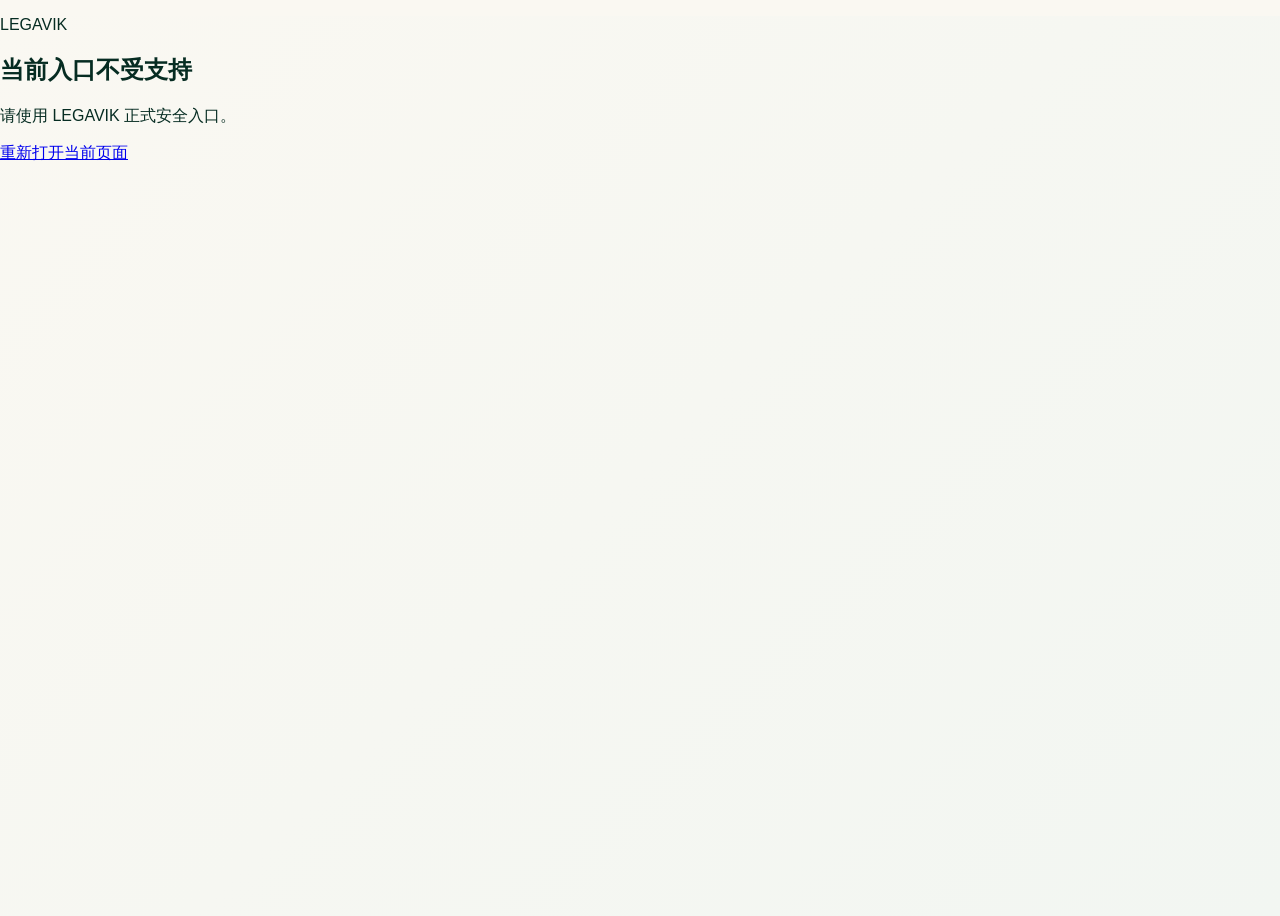
<file: web/account/index.html>
<!doctype html>
<html lang="zh-CN">
<head>
  <meta charset="utf-8">
  <meta name="viewport" content="width=device-width,initial-scale=1">
  <meta name="skrek-release" content="legavik-delivery-readback-r1-qa-20261008-2">
  <meta name="legavik-deployment" content="legavik-delivery-readback-r1-qa-20261008-2">
  <title>登录 | LEGAVIK</title>
  <link rel="stylesheet" href="./account.legavik-delivery-readback-r1-qa-20261008-2.css">
  <link rel="stylesheet" href="./auth-ux.legavik-delivery-readback-r1-qa-20261008-2.css">
  <link rel="stylesheet" href="../../src/ui/skrek-global-header.legavik-delivery-readback-r1-qa-20261008-2.css">
</head>
<body>
  <div id="account-app" data-account-initializing><main><section class="loading" role="status">正在打开 LEGAVIK 客户中心…</section></main></div>
  <script src="../canonical-runtime-gate.legavik-delivery-readback-r1-qa-20261008-2.js"></script>
  <script src="./canonical-entry.legavik-delivery-readback-r1-qa-20261008-2.js"></script>
</body>
</html>
</file>
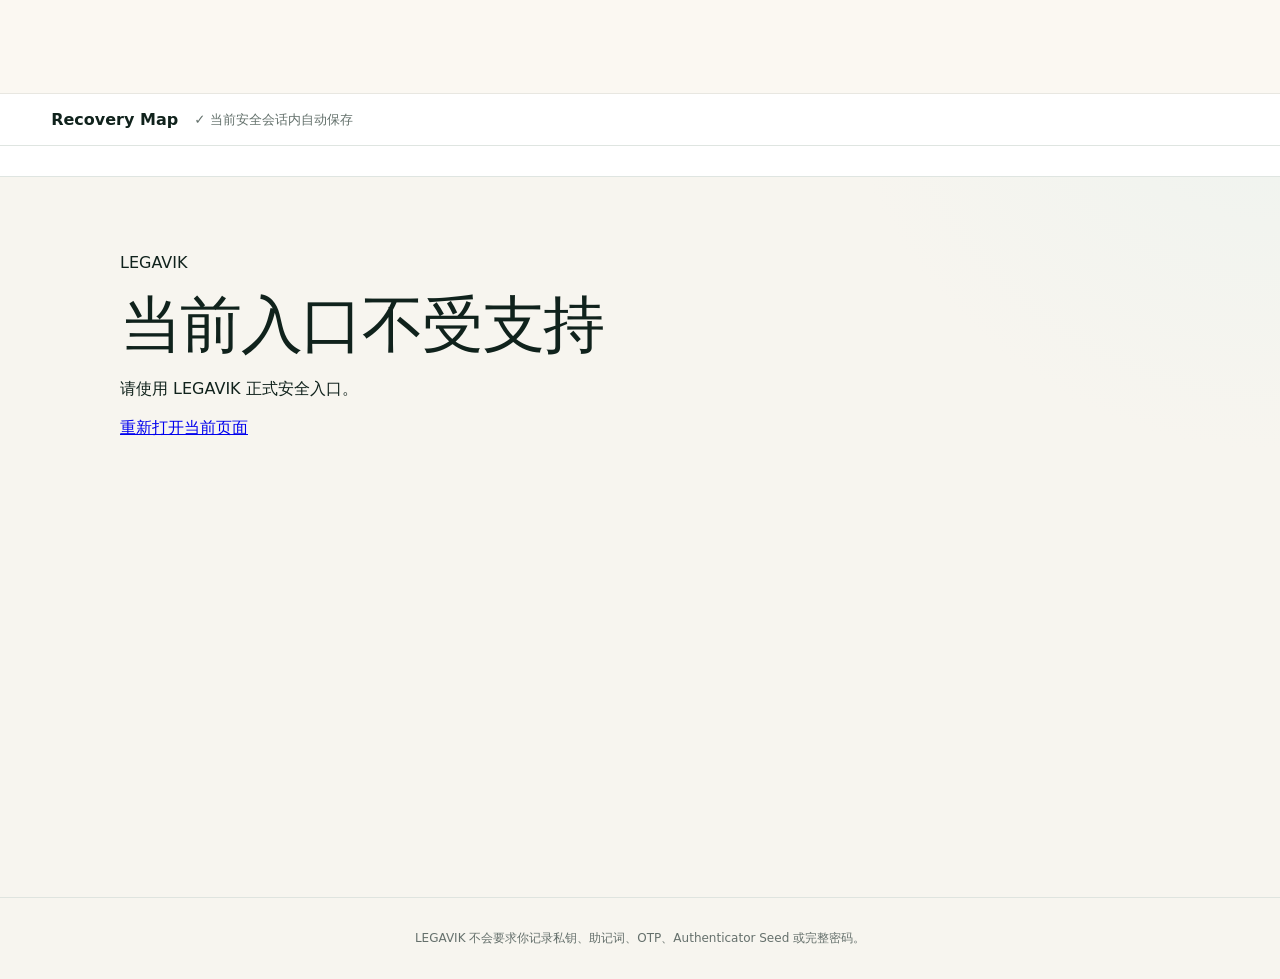
<file: web/v2/index.html>
<!doctype html>
<html lang="zh-CN">
  <head>
    <meta charset="utf-8">
    <meta name="viewport" content="width=device-width,initial-scale=1">
    <meta name="skrek-release" content="legavik-delivery-readback-r1-qa-20261008-2">
    <meta name="legavik-deployment" content="legavik-delivery-readback-r1-qa-20261008-2">
    <title>LEGAVIK Recovery Map</title>
    <link rel="stylesheet" href="./v2.legavik-delivery-readback-r1-qa-20261008-2.css">
    <link rel="stylesheet" href="./readiness.legavik-delivery-readback-r1-qa-20261008-2.css">
    <link rel="stylesheet" href="./product-integration.legavik-delivery-readback-r1-qa-20261008-2.css">
    <link rel="stylesheet" href="../../src/ui/skrek-global-header.legavik-delivery-readback-r1-qa-20261008-2.css">
  </head>
  <body>
    <a class="skip-link" href="#app">跳到主要内容</a>
    <header id="site-header" class="global-header-host"></header>
    <div class="map-context"><button id="app-home" aria-label="返回Recovery Map概览"><span>Recovery Map</span><small id="save-state">✓ 当前安全会话内自动保存</small></button></div>
    <nav id="flow-nav" aria-label="Recovery Map流程"></nav>
    <main id="app" tabindex="-1"><section class="card" role="status"><p>正在打开 Recovery Map…</p></section></main>
    <footer>LEGAVIK 不会要求你记录私钥、助记词、OTP、Authenticator Seed 或完整密码。</footer>
    <div id="overlay-root"></div><div id="toast" role="status" aria-live="polite"></div>
    <script src="../canonical-runtime-gate.legavik-delivery-readback-r1-qa-20261008-2.js"></script>
    <script src="./canonical-entry.legavik-delivery-readback-r1-qa-20261008-2.js"></script>
  </body>
</html>
</file>
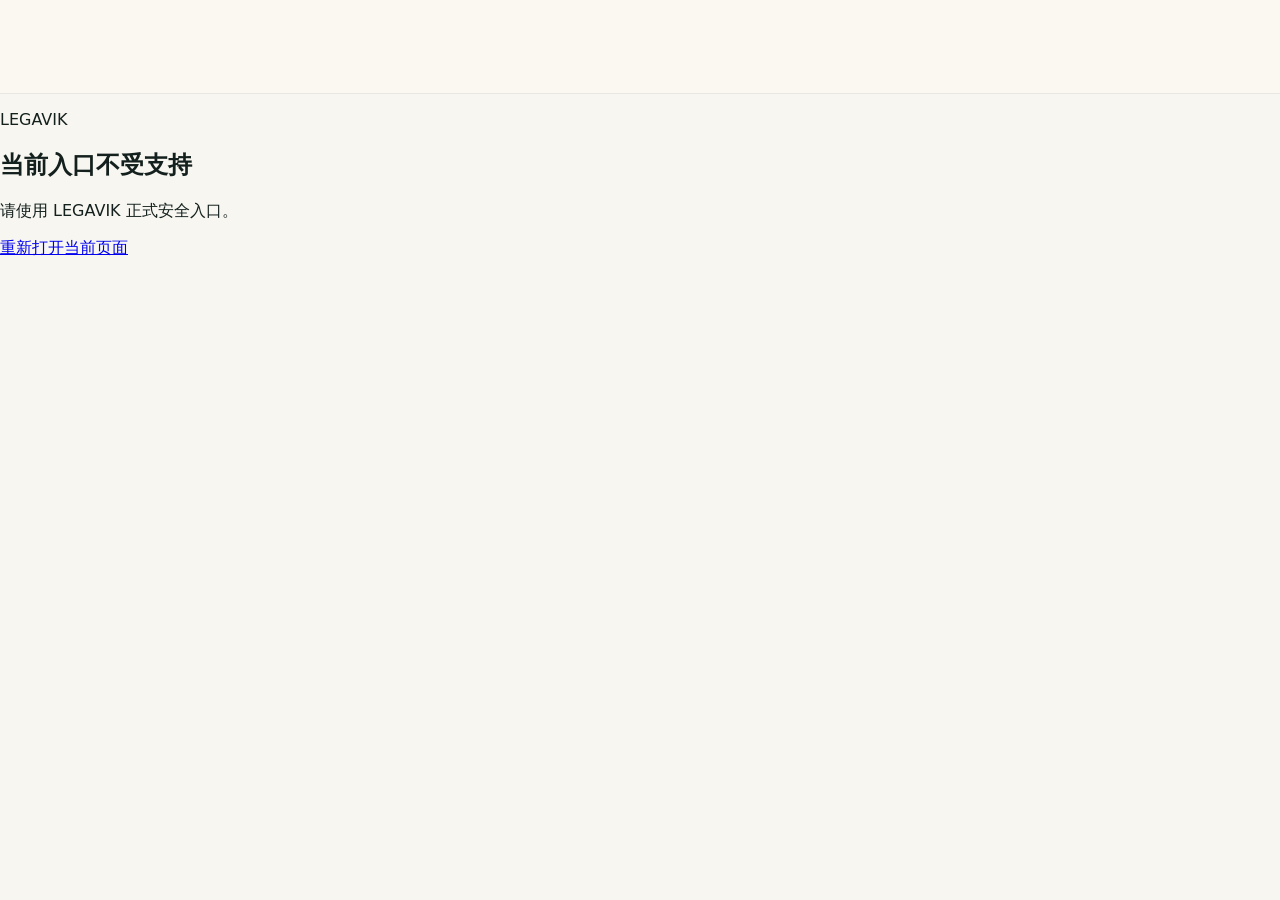
<file: web/v3-crypto/index.html>
<!doctype html>
<html lang="zh-CN">
<head>
  <meta charset="utf-8">
  <meta name="viewport" content="width=device-width,initial-scale=1">
  <meta name="description" content="LEGAVIK — Digital Asset Recovery Infrastructure">
  <meta name="application-name" content="LEGAVIK">
  <meta name="skrek-release" content="legavik-delivery-readback-r1-qa-20261008-2">
  <meta name="legavik-deployment" content="legavik-delivery-readback-r1-qa-20261008-2">
  <title>LEGAVIK · Digital Asset Recovery &amp; Legacy</title>
  <link rel="stylesheet" href="./product-v1.legavik-delivery-readback-r1-qa-20261008-2.css">
  <link rel="stylesheet" href="../../src/ui/skrek-global-header.legavik-delivery-readback-r1-qa-20261008-2.css">
</head>
<body>
  <a class="skip" href="#main">跳到主要内容</a>
  <header id="site-header" class="global-header-host"></header>
  <main id="main" tabindex="-1" data-runtime-state="BOOT"><section class="runtime-loading" role="status"><p>LEGAVIK</p><h1>正在打开当前页面…</h1></section></main>
  <footer id="site-footer"></footer>
  <div id="toast" role="status" aria-live="polite"></div>
  <div id="overlay-root"></div>
  <script src="../canonical-runtime-gate.legavik-delivery-readback-r1-qa-20261008-2.js"></script>
  <script src="./canonical-entry.legavik-delivery-readback-r1-qa-20261008-2.js"></script>
</body>
</html>
</file>
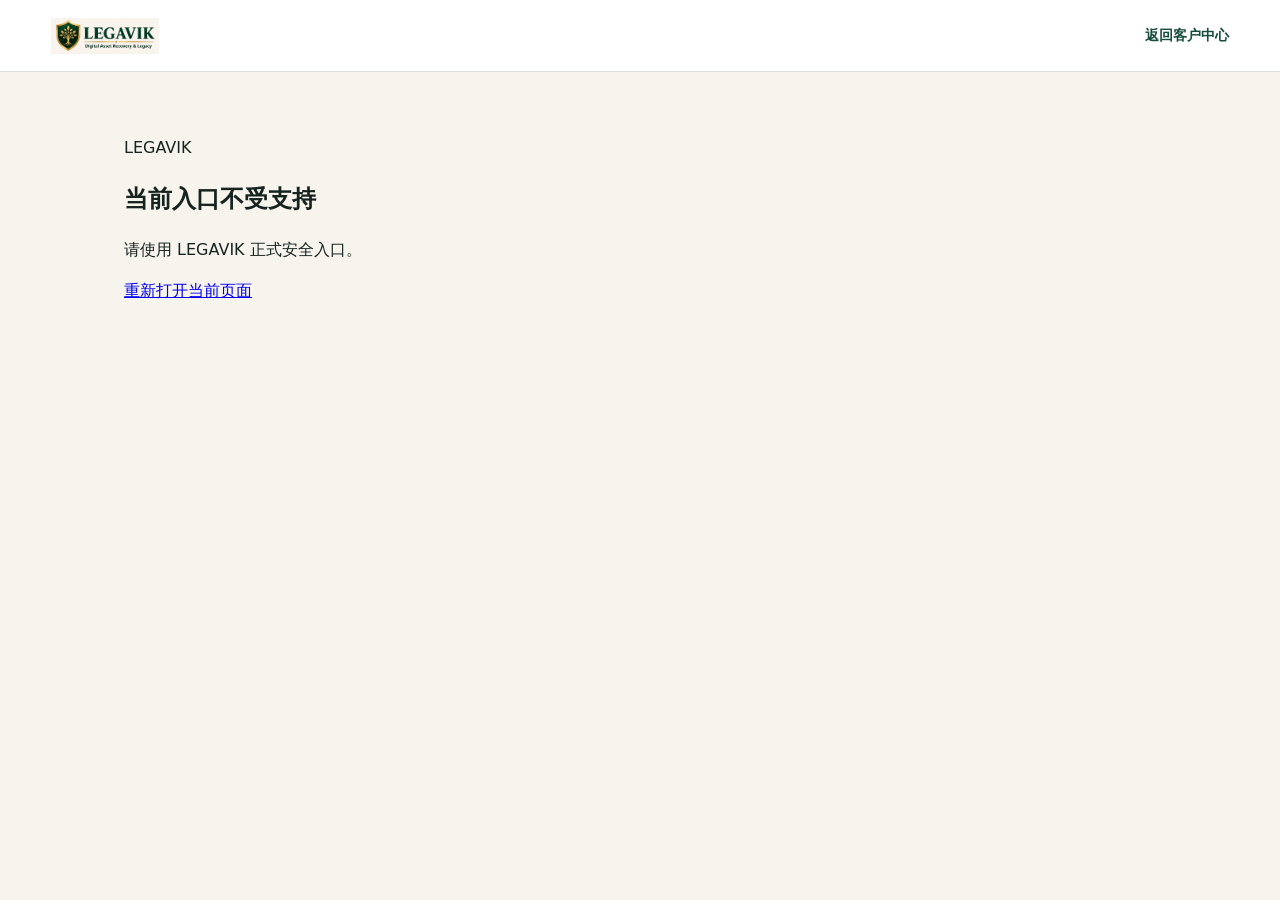
<file: web/recover.html>
<!doctype html>
<html lang="zh-CN">
<head>
  <meta charset="utf-8">
  <meta name="viewport" content="width=device-width,initial-scale=1">
  <meta name="skrek-release" content="legavik-delivery-readback-r1-qa-20261008-2">
  <meta name="legavik-deployment" content="legavik-delivery-readback-r1-qa-20261008-2">
  <title>LEGAVIK — 安全恢复工作区</title>
  <link rel="stylesheet" href="./styles.legavik-delivery-readback-r1-qa-20261008-2.css">
  <link rel="stylesheet" href="./recovery-workspace.legavik-delivery-readback-r1-qa-20261008-2.css">
</head>
<body class="secure-workspace">
  <header class="secure-workspace-header"><span class="brand"><img src="./assets/legavik-brand-master-v1.png" alt="LEGAVIK — Digital Asset Recovery &amp; Legacy"></span><a class="quiet-link" href="./account/index.html?section=maps&amp;release=legavik-delivery-readback-r1-qa-20261008-2#center">返回客户中心</a></header>
  <main id="app" class="shell" data-runtime-state="BOOT"><section class="card" role="status"><h1>正在打开独立恢复…</h1><p>正在准备安全工作区。</p></section></main>
  <script src="./account/public-config.legavik-delivery-readback-r1-qa-20261008-2.js"></script>
  <script src="./canonical-runtime-gate.legavik-delivery-readback-r1-qa-20261008-2.js"></script>
  <script src="./canonical-entry-recovery.legavik-delivery-readback-r1-qa-20261008-2.js"></script>
</body>
</html>
</file>
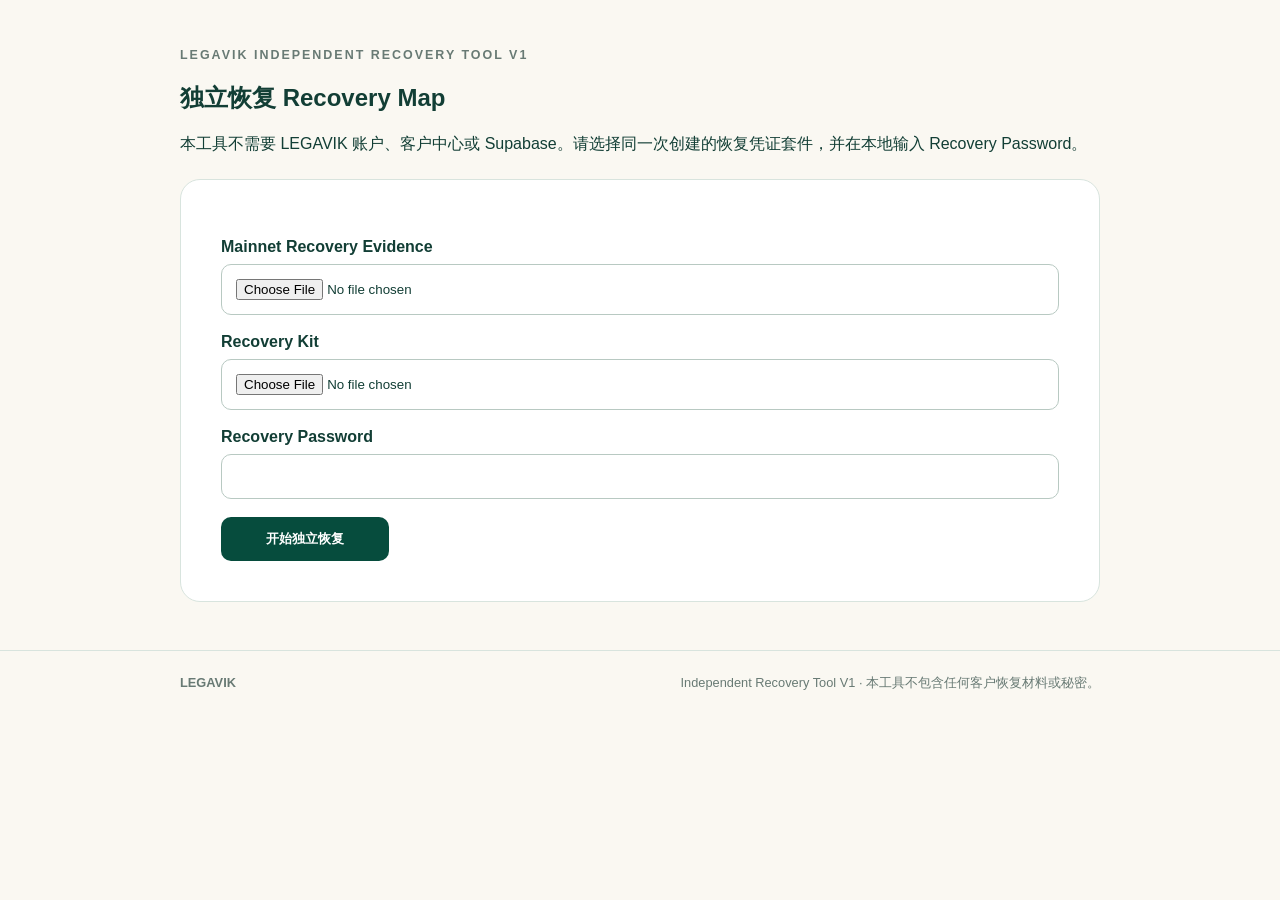
<file: artifacts/independent-recovery-tool-v1/LEGAVIK-Independent-Recovery-Tool-V1.html>
<!doctype html>
<html lang="zh-CN"><head><meta charset="utf-8"><meta name="viewport" content="width=device-width,initial-scale=1"><meta name="referrer" content="no-referrer"><title>LEGAVIK Independent Recovery Tool V1</title><style>:root{--green:#064c3d;--cream:#faf8f2;--line:#d8e4de}*{box-sizing:border-box}body{margin:0;background:var(--cream);color:#123e35;font-family:Arial,"PingFang SC",sans-serif}.shell{width:min(920px,calc(100% - 32px));margin:48px auto}.tool-intro{margin-bottom:24px}.eyebrow{letter-spacing:.16em;color:#687a74;font-size:.78rem;font-weight:700}.card{background:#fff;border:1px solid var(--line);border-radius:20px;padding:clamp(22px,4vw,40px);margin:18px 0}.field{display:grid;gap:8px;margin:18px 0}.field label{font-weight:700}.field input{width:100%;padding:14px;border:1px solid #b8c9c2;border-radius:10px}button{border:0;border-radius:10px;background:var(--green);color:#fff;padding:13px 20px;font-weight:700;cursor:pointer}button:disabled{opacity:.65}.error{color:#9b2c2c;margin-top:14px}.success{color:#075f48;margin-top:14px}.recovery-progress-card ol{list-style:none;padding:0}.recovery-progress-card li{display:flex;gap:12px;padding:10px 0;color:#788782}.recovery-progress-card li.active,.recovery-progress-card li.done{color:var(--green)}footer{display:flex;flex-wrap:wrap;gap:12px;justify-content:space-between;padding:24px max(16px,calc((100% - 920px)/2));border-top:1px solid var(--line);color:#687a74;font-size:.8rem}.recovery-entry{margin-bottom:18px}.recovery-entry #recover{min-width:168px}.recovery-entry #recover.is-processing{cursor:wait;opacity:.78}.recovery-progress-card{margin-top:18px}.recovery-wait-note{color:var(--muted)}#recovery-stages{display:grid;gap:8px;padding:0;list-style:none}#recovery-stages li{display:grid;grid-template-columns:42px 1fr;align-items:center;padding:13px 15px;border-radius:10px;background:#edf2ef;color:var(--muted)}#recovery-stages li span{font-size:.78rem;letter-spacing:.08em}#recovery-stages li.active{background:#e3f2e9;color:#123f34;box-shadow:inset 3px 0 #3b8b70}#recovery-stages li.done{background:#f2f6f4;color:#42645a}#recovery-stages li.done span::after{content:' ✓'}.recovery-complete{margin-top:18px;padding:30px;background:#e9f4ee}.recovery-complete .eyebrow{color:#27745d}#app.recovery-workspace-active>h1,#app.recovery-workspace-active>p,body.recovery-workspace-active>footer{display:none}

.recovery-workspace-hero{background:#123f34;color:#fff;padding:36px}.recovery-workspace-hero h2{max-width:760px;margin-bottom:10px}.recovery-workspace-hero>p:not(.eyebrow):not(.recovery-helper-note){max-width:720px;color:#d8e8e1}.recovery-workspace-hero .eyebrow{color:#9fe2c4}.recovery-stats{display:grid;grid-template-columns:repeat(4,minmax(0,1fr));gap:10px;margin:28px 0 0}.recovery-stats div{padding:10px 16px;border-left:1px solid #ffffff35}.recovery-stats dt{font-size:.78rem;color:#d8e8e1}.recovery-stats dd{margin:4px 0 0;font-size:1.15rem;font-weight:750}.recovery-stats small{color:#c8ddd5;font-size:.72rem;font-weight:500;line-height:1.3}.recovery-stats .attachment-stat dd{display:flex;align-items:baseline;gap:3px;white-space:nowrap}.recovery-helper-note{margin:17px 0 0;color:#c8ddd5;font-size:.9rem}

.workspace-section{margin:18px 0;padding:0;overflow:hidden}.workspace-section>summary{display:grid;grid-template-columns:52px minmax(0,1fr) auto;gap:14px;align-items:center;padding:21px 24px;cursor:pointer;list-style:none}.workspace-section>summary>strong{font-size:1rem;font-weight:800}.workspace-section>summary::-webkit-details-marker,.map-account>summary::-webkit-details-marker,.map-module>summary::-webkit-details-marker{display:none}.workspace-section>summary:hover,.workspace-section>summary:focus-visible,.map-account>summary:hover,.map-module>summary:hover{background:#f5f8f6}.workspace-section[open]{border-color:#123f34}.workspace-section[open]>summary{background:#123f34;color:#fff;box-shadow:inset 4px 0 #7fb69f}.workspace-section[open]>summary .section-number,.workspace-section[open]>summary .section-toggle{color:#fff}.workspace-section[open]>summary .recovery-guide-actions a{border-color:#ffffff80;color:#fff}.workspace-section[open]>summary .recovery-guide-actions a:hover{background:#ffffff18}.workspace-section .section-number{color:var(--accent);font-size:.78rem;font-weight:800;letter-spacing:.14em}.section-toggle{color:#2d6957;font-size:.8rem;font-weight:750;white-space:nowrap}.when-open{display:none}.workspace-section[open]>summary .when-closed,.map-account[open]>summary .when-closed,.map-module[open]>summary .when-closed{display:none}.workspace-section[open]>summary .when-open,.map-account[open]>summary .when-open,.map-module[open]>summary .when-open{display:inline}.workspace-section-body{padding:0 24px 26px;border-top:1px solid var(--line)}.section-intro{max-width:820px;color:var(--muted)}
.section-summary-note{color:var(--muted);font-size:.78rem;white-space:nowrap}.assistant-section-link{padding:0;border:0;background:transparent;color:#174d3d;font-weight:750;text-decoration:underline;text-underline-offset:3px}.assistant-section-link:hover{background:transparent;color:#2d6957}

.recovery-guide>summary{grid-template-columns:52px minmax(0,1fr) auto auto}.recovery-guide-actions{display:flex;gap:8px}.recovery-guide-actions a{padding:7px 10px;border:1px solid #9cb9ad;border-radius:8px;color:#174d3d;font-size:.78rem;font-weight:750;text-decoration:none}.recovery-guide-actions a:hover{background:#eaf3ef}.recovery-guide-body{display:grid;gap:10px;padding-top:18px;font-size:.92rem;line-height:1.58}.recovery-guide-item{border:1px solid var(--line);border-radius:10px;background:#fff;overflow:hidden}.recovery-guide-item>summary{display:grid;grid-template-columns:20px minmax(0,1fr);gap:8px;align-items:center;padding:14px 16px;cursor:pointer;list-style:none;color:#123f34}.recovery-guide-item>summary::-webkit-details-marker{display:none}.recovery-guide-item>summary span{transition:transform .16s ease}.recovery-guide-item[open]>summary span{transform:rotate(90deg)}.recovery-guide-item>div{padding:4px 16px 16px;border-top:1px solid var(--line)}.guide-lead{max-width:850px;margin:12px 0;color:var(--muted)}.recovery-guide-steps{display:grid;grid-template-columns:repeat(2,minmax(0,1fr));gap:8px;padding:0;list-style:none}.recovery-guide-steps li{display:grid;gap:3px;padding:11px 12px;border-radius:9px;background:#f4f7f5}.recovery-guide-steps span,.recovery-module-explainer span,.recovery-material-explainer span{color:var(--muted)}.recovery-module-explainer,.recovery-material-explainer{display:grid;grid-template-columns:repeat(2,minmax(0,1fr));gap:1px;margin-top:12px;background:var(--line);border:1px solid var(--line);border-radius:9px;overflow:hidden}.recovery-module-explainer p,.recovery-material-explainer p{display:grid;gap:3px;margin:0;padding:11px 12px;background:#fff}.recovery-material-explainer p:last-child{grid-column:1/-1}.recovery-path-line{margin:12px 0 0;padding:11px 13px;border-left:3px solid var(--accent);background:#f3f7f5;font-weight:700}.system-navigation-boundary{font-weight:700;color:#315c50}.recovery-stop-list{display:grid;gap:6px;padding-left:20px}

.recovery-message-intro{color:var(--muted)}.recovery-message-text{padding:16px;border-left:3px solid #b58a3a;background:#faf8f2;white-space:pre-wrap}.recovery-file-summary{color:var(--muted);font-size:.9rem}.recovery-table-wrap{overflow-x:auto}.recovery-overview table{width:100%;border-collapse:collapse;min-width:800px}.recovery-overview th,.recovery-overview td{padding:12px 10px;border-bottom:1px solid var(--line);text-align:left}.recovery-overview th{color:var(--muted);font-size:.8rem}.recovery-overview a{color:#123f34;font-weight:750;text-decoration-thickness:1px;text-underline-offset:3px}

.recovery-account-list{margin-top:18px}.map-account,.map-module{margin:12px 0;border:1px solid #d5dfda;border-radius:14px;background:#fff;scroll-margin-top:18px}.map-account:focus{outline:3px solid #a8cdbf;outline-offset:3px}.map-account>summary{display:grid;grid-template-columns:48px minmax(0,1fr) auto;align-items:center;gap:10px;padding:17px 20px;cursor:pointer;background:#fbfcfb;font-size:.95rem}.map-account>summary>strong{font-size:1rem}.map-account>summary>span:first-child{color:#52766b;font-size:.78rem;font-weight:750}.map-account[open]>summary{background:#f6f9f7}.map-account-body{padding:0 20px 22px;border-top:1px solid #dce4e0}.account-recovery-part{padding:22px 0;border-bottom:1px solid var(--line)}.account-recovery-part:last-child{border-bottom:0}.map-account-body>.account-recovery-part>h4{display:flex;align-items:baseline;gap:8px;margin:0 0 14px;padding-left:10px;border-left:2px solid #aebfb7;font-size:.96rem;font-weight:700;color:#344a44}.content-step{color:#6f7f7a;font-size:.76rem;font-weight:700}.account-recovery-part h5{margin:18px 0 7px;color:#315c50}.account-recovery-part>.account-recovery-part{margin-top:14px;padding:16px;border:1px solid var(--line);border-radius:10px;background:#f9fbfa}.account-recovery-part>.account-recovery-part>h4{margin:0 0 14px;font-size:.94rem;color:#315c50}.account-facts{display:grid;grid-template-columns:repeat(3,minmax(0,1fr));gap:10px}.account-facts div{padding:12px;border-radius:9px;background:#f4f7f5}.account-facts dt,.account-helper dt{color:var(--muted);font-size:.78rem}.account-facts dd,.account-helper dd{margin:5px 0 0}.condition-list{display:grid;gap:7px;padding:0;list-style:none}.condition-list li{display:grid;grid-template-columns:38px 1fr;align-items:center;padding:9px 11px;border-radius:8px;background:#f6f8f7}.condition-list span{color:var(--accent);font-size:.76rem;font-weight:800}.structured-location-list{padding-left:20px}.instruction-summary{padding:13px 15px;border-left:3px solid #5d9682;background:#f4f8f6}.account-helper{padding:14px;border:1px solid var(--line);border-radius:10px}.account-helper dl{display:grid;grid-template-columns:repeat(2,minmax(0,1fr));gap:12px}.account-helper dl div{padding-top:10px}

.map-module>summary{display:grid;grid-template-columns:46px minmax(0,1fr) auto;align-items:center;gap:10px;padding:17px 19px;cursor:pointer;font-weight:750}.map-module>summary>span:first-child{color:var(--accent)}.map-module-body{padding:0 19px 20px;border-top:1px solid var(--line)}.map-module-account{padding:12px 0;border-bottom:1px solid var(--line)}

.material-source-list{display:grid;gap:12px}.material-source-block{padding:14px;border:1px solid var(--line);border-radius:10px;background:#fafcfb}.material-source-block>h5{margin:0 0 7px;color:#315c50}.material-source-block>p{margin:0 0 10px;color:var(--muted);font-size:.88rem}

.map-attachment{display:grid;grid-template-columns:minmax(0,1fr) auto;gap:8px 16px;align-items:center;margin:7px 0;padding:12px 14px;border:1px solid #ded5c5;border-radius:9px;background:#fbf8f1}.map-attachment-main{min-width:0}.map-attachment-main strong{display:block;overflow-wrap:anywhere}.map-attachment p{margin:2px 0 0;color:var(--muted);font-size:.82rem}.map-attachment-actions{display:flex;gap:5px;align-items:center}.quiet-file-action{padding:7px 10px;border:1px solid #afc5ba;border-radius:7px;background:#fff;color:#174d3d;font-size:.82rem;font-weight:750;text-decoration:none}.quiet-file-action:hover:not(:disabled){background:#eaf3ef}.quiet-file-action:disabled{opacity:.55;cursor:not-allowed}.map-attachment.is-shared-summary{background:#f5f2e9}.shared-summary-note{grid-column:1/-1;margin-top:0!important;padding-top:7px;border-top:1px solid #ded5c5;font-size:.78rem!important}.recovery-help .workspace-section-body{max-width:820px}.recovery-assistance{padding:18px 0;border-bottom:1px solid var(--line)}.recovery-assistance h3{margin:0 0 12px;color:#123f34}.recovery-assistance .account-helper+.account-helper{margin-top:9px}.recovery-help-order{padding-top:14px}.spark-help{margin-top:22px;padding:16px;border-top:1px solid var(--line);background:#f6f9f7}.spark-help h3{margin:0 0 7px;font-size:1rem}.spark-help p{margin:0 0 12px;color:var(--muted)}.internal-preview-badge{padding:7px 11px;border:1px solid #c5943b;border-radius:999px;color:#765313;font-size:.72rem;letter-spacing:.08em}.internal-preview-badge b{font-weight:800}

@media(max-width:760px){.recovery-stats{grid-template-columns:repeat(2,1fr)}.recovery-stats .attachment-stat dd{display:block;white-space:normal}.recovery-stats .attachment-stat small{display:block;margin-top:3px}.recovery-workspace-hero{padding:24px}.workspace-section>summary,.recovery-guide>summary,.recovery-assistance-section>summary{grid-template-columns:38px minmax(0,1fr) auto;padding:17px 16px}.recovery-guide-actions{grid-column:2/4;grid-row:2;flex-wrap:wrap}.recovery-assistance-section .section-summary-note{grid-column:2/4;grid-row:2;white-space:normal}.workspace-section-body{padding:0 16px 20px}.recovery-guide-steps,.recovery-module-explainer,.recovery-material-explainer{grid-template-columns:1fr}.recovery-material-explainer p:last-child{grid-column:auto}.account-facts,.account-helper dl{grid-template-columns:1fr}.map-account>summary{grid-template-columns:38px minmax(0,1fr);padding:16px}.map-account>summary .section-toggle{grid-column:2}.map-account-body{padding:0 16px 18px}.map-attachment{grid-template-columns:minmax(0,1fr) auto;align-items:start}.map-attachment-actions{align-self:center}.recovery-overview table{min-width:760px}.internal-preview-badge{max-width:48%;text-align:right;line-height:1.35}.map-module>summary{grid-template-columns:38px minmax(0,1fr)}.map-module>summary .section-toggle{grid-column:2}}

/* Batch 2 A1: isolated shell for sensitive recovery and update workspaces. */
.secure-workspace{min-height:100vh;background:#f7f4ed}
.secure-workspace-header{display:flex;min-height:72px;align-items:center;justify-content:space-between;gap:20px;padding:14px clamp(20px,4vw,64px);border-bottom:1px solid #d8dfda;background:#fff}
.secure-workspace-header .brand img{display:block;width:auto;height:36px;max-width:min(260px,55vw);object-fit:contain}
.secure-workspace-header .quiet-link{color:#174c3c;font-size:.9rem;font-weight:750;text-decoration:none}
.secure-workspace-header .quiet-link:hover{text-decoration:underline;text-underline-offset:4px}
@media(max-width:700px){.secure-workspace-header{min-height:64px;padding:12px 18px}.secure-workspace-header .brand img{height:30px}}
</style></head>
<body><main id="app" class="shell"></main><footer><strong>LEGAVIK</strong><span>Independent Recovery Tool V1 · 本工具不包含任何客户恢复材料或秘密。</span></footer><script type="application/json" id="tool-manifest">{"tool_name":"LEGAVIK Independent Recovery Tool","tool_version":"1.0.0","build_identity":"legavik-independent-recovery-tool-v1-20260912-1","supported":{"recovery_kit_version":[1],"archive_version":[1],"snapshot_version":[1],"knowledge_map_schema_versions":[1,2]},"dependencies":{"account_login":false,"supabase":false,"supabase_auth":false,"backend_api":false,"server_secret":false,"browser_web_crypto":true,"arweave_gateway":true},"customer_materials_embedded":false}</script><script>(()=>{var fn=Object.freeze({CRITICAL:"Critical Risk",ATTENTION:"Needs Attention",READY:"Ready for Rehearsal",VERIFIED:"Verified"}),te=Object.freeze(["assets","locations","contacts","devices","orders","hints","warnings","attachments","custom_categories","custom_fields"]);var ne=class extends Error{constructor(t,n,s=[]){super(n),this.name=this.constructor.name,this.code=t,this.details=s}},_=class extends ne{},O=class extends ne{};var me=Object.freeze({schema_version:1,unknown_fields:"reject",id_pattern:"^[A-Za-z0-9][A-Za-z0-9._:-]{2,127}$",collections:{assets:["id","label","category","existence_note","recovery_goal","location_refs","contact_refs","device_refs","order_refs","hint_refs","warning_refs","attachment_refs","custom_field_refs"],locations:["id","label","location_type","description","access_prerequisites","verification_note","custom_field_refs"],contacts:["id","label","role","contact_method","when_to_contact","reason_to_contact","knows","does_not_know","alternate_contact_ref","critical","custom_field_refs"],devices:["id","label","device_type","usual_location_ref","identifying_features","prerequisites","risk_note","asset_refs","order_refs","custom_field_refs"],orders:["id","label","sequence","action","prerequisites","prerequisite_order_refs","expected_result","failure_action","risk_level","asset_refs","location_refs","contact_refs","device_refs","warning_refs","hint_refs","attachment_refs","custom_field_refs"],hints:["id","label","content","applies_to_refs","display_timing","misuse_risk","custom_field_refs"],warnings:["id","label","risk_level","trigger","instruction","stop_condition","contact_refs","order_refs","custom_field_refs"],attachments:["id","display_name","media_type","size","sha256","owner_refs","purpose","sensitive_acknowledged","custom_field_refs"],custom_categories:["id","label","description","enabled"],custom_fields:["id","label","value","description","owner_refs"]}});var pt=/^[a-z0-9][a-z0-9!#$&^_.+-]{0,126}\/[a-z0-9][a-z0-9!#$&^_.+-]{0,126}$/i;function M(e){let t=String(e??"").trim().toLowerCase();if(!pt.test(t))throw new _("INVALID_MIME_TYPE","Attachment MIME type is invalid");return t}var ft=new RegExp(me.id_pattern),ht=/^[a-f0-9]{64}$/,Et=new Set(["schema_version","vault_title","reviewed_at","next_review_at","global_instructions",...te]),yt={assets:["id","label","category","recovery_goal"],locations:["id","label","location_type","description"],contacts:["id","label","role"],devices:["id","label","device_type"],orders:["id","label","sequence","action","prerequisites","expected_result","failure_action","risk_level"],hints:["id","label","content"],warnings:["id","label","risk_level","instruction"],attachments:["id","display_name","media_type","size","sha256","owner_refs","purpose","sensitive_acknowledged"],custom_categories:["id","label","enabled"],custom_fields:["id","label","value","owner_refs"]},gt={location_refs:"locations",contact_refs:"contacts",device_refs:"devices",order_refs:"orders",hint_refs:"hints",warning_refs:"warnings",attachment_refs:"attachments",custom_field_refs:"custom_fields",asset_refs:"assets",owner_refs:"*",applies_to_refs:"*",prerequisite_order_refs:"orders",usual_location_ref:"locations",alternate_contact_ref:"contacts"},A=(e,t,n,s)=>e.push({path:t,code:n,message:s}),De=e=>typeof e=="string"&&e.trim().length>0&&e.length<=1e4;function Ce(e){let t=[];if(!e||typeof e!="object"||Array.isArray(e))return{valid:!1,errors:[{path:"$",code:"TYPE",message:"Knowledge map must be an object"}]};for(let s of Object.keys(e))Et.has(s)||A(t,`$.${s}`,"UNKNOWN_FIELD","Unknown root field");e.schema_version!==1&&A(t,"$.schema_version","UNSUPPORTED_VERSION","Knowledge schema version must be 1"),De(e.vault_title)||A(t,"$.vault_title","REQUIRED","Vault title is required"),De(e.reviewed_at)||A(t,"$.reviewed_at","REQUIRED","Reviewed date is required");let n=new Map;for(let s of te){if(!Array.isArray(e[s])){A(t,`$.${s}`,"TYPE",`${s} must be an array`);continue}e[s].length>1e4&&A(t,`$.${s}`,"LIMIT","Collection is too large"),e[s].forEach((o,r)=>{let i=`$.${s}[${r}]`;if(!o||typeof o!="object"||Array.isArray(o)){A(t,i,"TYPE","Entity must be an object");return}let l=new Set(me.collections[s]);for(let a of Object.keys(o))l.has(a)||A(t,`${i}.${a}`,"UNKNOWN_FIELD","Unknown entity field");for(let a of yt[s])(!(a in o)||o[a]===""||o[a]===null)&&A(t,`${i}.${a}`,"REQUIRED","Required field is missing");ft.test(o.id??"")?n.has(o.id)?A(t,`${i}.id`,"DUPLICATE_ID",`Duplicate ID also used at ${n.get(o.id).path}`):n.set(o.id,{collection:s,path:i}):A(t,`${i}.id`,"INVALID_ID","Invalid entity ID");for(let[a,u]of Object.entries(o))(a.endsWith("_refs")||a==="owner_refs"||a==="applies_to_refs"||a==="prerequisites")&&(!Array.isArray(u)||u.some(c=>typeof c!="string"))&&A(t,`${i}.${a}`,"TYPE",`${a} must be a string array`);if(s==="orders"&&((!Number.isInteger(o.sequence)||o.sequence<1)&&A(t,`${i}.sequence`,"RANGE","Order sequence must be positive"),["low","medium","high","critical"].includes(o.risk_level)||A(t,`${i}.risk_level`,"ENUM","Invalid risk level")),s==="attachments"){(!Number.isSafeInteger(o.size)||o.size<0||o.size>1024**3)&&A(t,`${i}.size`,"RANGE","Attachment size is invalid"),ht.test(o.sha256??"")||A(t,`${i}.sha256`,"FORMAT","Attachment SHA-256 must be lowercase hex");try{M(o.media_type)!==o.media_type&&A(t,`${i}.media_type`,"FORMAT","Attachment MIME type must be normalized")}catch{A(t,`${i}.media_type`,"FORMAT","Attachment MIME type is invalid")}typeof o.sensitive_acknowledged!="boolean"&&A(t,`${i}.sensitive_acknowledged`,"TYPE","Sensitive acknowledgement must be boolean")}})}for(let s of te)for(let[o,r]of(Array.isArray(e[s])?e[s]:[]).entries())if(!(!r||typeof r!="object"))for(let[i,l]of Object.entries(gt)){if(!(i in r))continue;let a=i.endsWith("_ref")?[r[i]]:r[i];if(Array.isArray(a))for(let u of a){if(!u)continue;let c=n.get(u);c?l!=="*"&&c.collection!==l&&A(t,`$.${s}[${o}].${i}`,"WRONG_REFERENCE_TYPE",`Expected ${l}, got ${c.collection}`):A(t,`$.${s}[${o}].${i}`,"MISSING_REFERENCE",`Reference does not exist: ${u}`)}}return{valid:t.length===0,errors:t}}var k=Object.freeze(["assets-accounts","recovery-conditions","locations-finding","contacts-assistance","recovery-order-exceptions","evidence-messages"]),pe=Object.freeze(["standard_modules","custom_modules","assets","recovery_conditions","fallback_paths","locations","contacts","recovery_steps","warnings","attachments","custom_fields"]),fe=Object.freeze({schema_version:2,root_fields:["schema_version","vault_title","plan_type","reviewed_at","standard_modules","custom_modules","assets","recovery_conditions","fallback_paths","locations","assistance","contacts","recovery_steps","warnings","attachments","personal_message","custom_fields"],collections:{standard_modules:["id","order"],custom_modules:["id","name","order","enabled","custom_field_refs","attachment_refs"],assets:["id","type","label","exists","platform_hint","condition_refs","location_refs","contact_refs","step_refs","attachment_refs","custom_field_refs"],recovery_conditions:["id","type","exists","asset_refs","location_refs","fallback_path_refs","notes","custom_field_refs"],fallback_paths:["id","condition_ref","scenario","action","contact_refs","location_refs","stop_condition"],locations:["id","label","type","finding_instructions","access_prerequisites","attachment_refs","custom_field_refs"],contacts:["id","label","role","when_to_contact","assistance_boundary","alternate_contact_ref","custom_field_refs"],recovery_steps:["id","sequence","risk_level","action","completion_check","failure_action","stop_condition","asset_refs","condition_refs","location_refs","contact_refs","warning_refs","attachment_refs"],warnings:["id","risk_level","instruction","applies_to_refs"],attachments:["id","display_name","media_type","byte_length","sha256","module_refs","owner_entity_refs","purpose","sensitive_acknowledged"],custom_fields:["id","module_ref","label","field_type","value"]}});var wt=/^[A-Za-z0-9][A-Za-z0-9._:-]{2,127}$/,vt=/^[a-f0-9]{64}$/,At=new Set(["low","medium","high","critical"]),It={standard_modules:["id","order"],custom_modules:["id","name","order","enabled"],assets:["id","type","label","exists"],recovery_conditions:["id","type","exists","asset_refs"],fallback_paths:["id","condition_ref","scenario","action"],locations:["id","label","type","finding_instructions"],contacts:["id","label","role","when_to_contact","assistance_boundary"],recovery_steps:["id","sequence","risk_level","action","completion_check"],warnings:["id","risk_level","instruction"],attachments:["id","display_name","media_type","byte_length","sha256","module_refs","owner_entity_refs","purpose","sensitive_acknowledged"],custom_fields:["id","module_ref","label","field_type","value"]},Tt={condition_refs:"recovery_conditions",location_refs:"locations",contact_refs:"contacts",step_refs:"recovery_steps",attachment_refs:"attachments",custom_field_refs:"custom_fields",asset_refs:"assets",fallback_path_refs:"fallback_paths",warning_refs:"warnings",alternate_contact_ref:"contacts",condition_ref:"recovery_conditions"},p=(e,t,n,s,o=null,r=null)=>e.push({path:t,code:n,message:s,module_id:o,field_id:r,blocking:!0}),he=e=>typeof e=="string"&&e.trim().length>0&&[...e].length<=1e4,Le=e=>Array.isArray(e)&&e.every(t=>typeof t=="string"),B=e=>Array.isArray(e)?e:[];function Ee(e){let t=[];if(!e||typeof e!="object"||Array.isArray(e))return{valid:!1,issues:[{path:"$",code:"TYPE",message:"Knowledge Map\u5FC5\u987B\u662F\u5BF9\u8C61",blocking:!0}]};let n=new Set(fe.root_fields);for(let a of Object.keys(e))n.has(a)||p(t,`$.${a}`,"UNKNOWN_FIELD","\u5B58\u5728\u672A\u77E5\u6839\u5B57\u6BB5");e.schema_version!==2&&p(t,"$.schema_version","UNSUPPORTED_VERSION","Knowledge Schema\u7248\u672C\u5FC5\u987B\u4E3A2"),he(e.vault_title)||p(t,"$.vault_title","REQUIRED","\u6062\u590D\u8BA1\u5212\u540D\u79F0\u4E3A\u5FC5\u586B\u9879"),he(e.plan_type)||p(t,"$.plan_type","REQUIRED","\u6062\u590D\u8BA1\u5212\u7C7B\u578B\u4E3A\u5FC5\u586B\u9879"),Number.isFinite(Date.parse(e.reviewed_at))||p(t,"$.reviewed_at","FORMAT","\u590D\u6838\u65E5\u671F\u683C\u5F0F\u4E0D\u6B63\u786E");let s=new Map;for(let a of pe){let u=e[a];if(!Array.isArray(u)){p(t,`$.${a}`,"TYPE",`${a}\u5FC5\u987B\u662F\u6570\u7EC4`);continue}u.length>1e4&&p(t,`$.${a}`,"LIMIT",`${a}\u6570\u91CF\u8D85\u9650`),u.forEach((c,f)=>{let m=`$.${a}[${f}]`,y=a==="standard_modules"||a==="custom_modules"?c?.id:null;if(!c||typeof c!="object"||Array.isArray(c)){p(t,m,"TYPE","\u6761\u76EE\u5FC5\u987B\u662F\u5BF9\u8C61",y);return}let I=new Set(fe.collections[a]);for(let E of Object.keys(c))I.has(E)||p(t,`${m}.${E}`,"UNKNOWN_FIELD","\u6761\u76EE\u5305\u542B\u672A\u77E5\u5B57\u6BB5",y,E);for(let E of It[a])(!(E in c)||c[E]===null||c[E]==="")&&p(t,`${m}.${E}`,"REQUIRED","\u5FC5\u586B\u5B57\u6BB5\u7F3A\u5931",y,E);wt.test(c.id??"")?s.has(c.id)?p(t,`${m}.id`,"DUPLICATE_ID","\u6761\u76EE\u6807\u8BC6\u91CD\u590D",y,"id"):s.set(c.id,{collection:a,path:m}):p(t,`${m}.id`,"INVALID_ID","\u6761\u76EE\u6807\u8BC6\u683C\u5F0F\u4E0D\u6B63\u786E",y,"id");for(let[E,b]of Object.entries(c))(E.endsWith("_refs")||["asset_refs","owner_entity_refs","module_refs","applies_to_refs"].includes(E))&&(Le(b)||p(t,`${m}.${E}`,"TYPE","\u5F15\u7528\u5B57\u6BB5\u5FC5\u987B\u662F\u5B57\u7B26\u4E32\u6570\u7EC4",y,E))})}let o=B(e.standard_modules),r=B(e.custom_modules),i=o.map(a=>a?.id);for(let a of k)i.includes(a)||p(t,"$.standard_modules","STANDARD_MODULE_MISSING",`\u7F3A\u5C11\u6807\u51C6\u6A21\u5757\uFF1A${a}`,a);new Set(i).size!==i.length&&p(t,"$.standard_modules","DUPLICATE_MODULE","\u6807\u51C6\u6A21\u5757\u4E0D\u5F97\u91CD\u590D");for(let a of o)k.includes(a?.id)||p(t,"$.standard_modules","STANDARD_MODULE_INVALID","\u6807\u51C6\u6A21\u5757\u96C6\u5408\u5305\u542B\u975E\u6807\u51C6ID",a?.id);for(let a of o)Number.isInteger(a?.order)||p(t,"$.standard_modules.order","TYPE","\u6807\u51C6\u6A21\u5757\u987A\u5E8F\u5FC5\u987B\u662F\u6574\u6570",a?.id,"order");for(let a of r)k.includes(a?.id)&&p(t,"$.custom_modules","STANDARD_MODULE_OVERRIDE","\u81EA\u5B9A\u4E49\u6A21\u5757\u4E0D\u5F97\u66FF\u6362\u6807\u51C6\u6A21\u5757",a?.id),he(a?.name)||p(t,"$.custom_modules.name","TYPE","\u81EA\u5B9A\u4E49\u6A21\u5757\u540D\u79F0\u5FC5\u987B\u662F\u6587\u5B57",a?.id,"name"),Number.isInteger(a?.order)||p(t,"$.custom_modules.order","TYPE","\u81EA\u5B9A\u4E49\u6A21\u5757\u987A\u5E8F\u5FC5\u987B\u662F\u6574\u6570",a?.id,"order"),typeof a?.enabled!="boolean"&&p(t,"$.custom_modules","TYPE","\u81EA\u5B9A\u4E49\u6A21\u5757enabled\u5FC5\u987B\u662F\u5E03\u5C14\u503C",a?.id,"enabled");let l=new Set([...k,...r.map(a=>a?.id)]);for(let a of pe)for(let[u,c]of(Array.isArray(e[a])?e[a]:[]).entries()){if(!c||typeof c!="object")continue;let f=`$.${a}[${u}]`;for(let[m,y]of Object.entries(Tt)){if(!(m in c))continue;let I=m.endsWith("_ref")?[c[m]]:c[m];if(Array.isArray(I))for(let E of I){if(!E)continue;let b=s.get(E);b?b.collection!==y&&p(t,`${f}.${m}`,"WRONG_REFERENCE_TYPE",`\u5F15\u7528\u7C7B\u578B\u5E94\u4E3A${y}`,null,m):p(t,`${f}.${m}`,"MISSING_REFERENCE",`\u5F15\u7528\u4E0D\u5B58\u5728\uFF1A${E}`,null,m)}}for(let m of c.module_refs??[])l.has(m)||p(t,`${f}.module_refs`,"MISSING_REFERENCE",`\u6A21\u5757\u5F15\u7528\u4E0D\u5B58\u5728\uFF1A${m}`,m,"module_refs");for(let m of c.owner_entity_refs??[])s.has(m)||p(t,`${f}.owner_entity_refs`,"MISSING_REFERENCE",`\u5B9E\u4F53\u5F15\u7528\u4E0D\u5B58\u5728\uFF1A${m}`,null,"owner_entity_refs");for(let m of c.applies_to_refs??[])s.has(m)||p(t,`${f}.applies_to_refs`,"MISSING_REFERENCE",`\u5B9E\u4F53\u5F15\u7528\u4E0D\u5B58\u5728\uFF1A${m}`,null,"applies_to_refs");"module_ref"in c&&!l.has(c.module_ref)&&p(t,`${f}.module_ref`,"MISSING_REFERENCE",`\u6A21\u5757\u5F15\u7528\u4E0D\u5B58\u5728\uFF1A${c.module_ref}`,c.module_ref,"module_ref")}if((!e.assistance||typeof e.assistance!="object"||Array.isArray(e.assistance)||typeof e.assistance.needed!="boolean")&&p(t,"$.assistance","TYPE","\u5FC5\u987B\u660E\u786E\u662F\u5426\u9700\u8981\u534F\u52A9","contacts-assistance","needed"),e.personal_message!==null&&e.personal_message!==void 0){let a=e.personal_message;if(!a||typeof a!="object"||Array.isArray(a))p(t,"$.personal_message","TYPE","\u4E2A\u4EBA\u7559\u8A00\u5FC5\u987B\u662F\u5BF9\u8C61\u6216null","evidence-messages");else{for(let u of Object.keys(a))["text","attachment_refs","disclaimer_acknowledged"].includes(u)||p(t,`$.personal_message.${u}`,"UNKNOWN_FIELD","\u4E2A\u4EBA\u7559\u8A00\u5305\u542B\u672A\u77E5\u5B57\u6BB5","evidence-messages",u);if("text"in a&&typeof a.text!="string"&&p(t,"$.personal_message.text","TYPE","\u4E2A\u4EBA\u7559\u8A00\u6587\u5B57\u683C\u5F0F\u4E0D\u6B63\u786E","evidence-messages","text"),!Le(a.attachment_refs??[]))p(t,"$.personal_message.attachment_refs","TYPE","\u4E2A\u4EBA\u7559\u8A00\u9644\u4EF6\u5F15\u7528\u5FC5\u987B\u662F\u6570\u7EC4","evidence-messages","attachment_refs");else for(let u of a.attachment_refs??[])s.get(u)?.collection!=="attachments"&&p(t,"$.personal_message.attachment_refs","MISSING_REFERENCE",`\u4E2A\u4EBA\u7559\u8A00\u9644\u4EF6\u4E0D\u5B58\u5728\uFF1A${u}`,"evidence-messages","attachment_refs");"disclaimer_acknowledged"in a&&typeof a.disclaimer_acknowledged!="boolean"&&p(t,"$.personal_message.disclaimer_acknowledged","TYPE","\u514D\u8D23\u58F0\u660E\u786E\u8BA4\u5FC5\u987B\u662F\u5E03\u5C14\u503C","evidence-messages","disclaimer_acknowledged")}}for(let a of B(e.assets))typeof a?.exists!="boolean"&&p(t,"$.assets.exists","TYPE","\u8D44\u4EA7\u5B58\u5728\u6027\u5FC5\u987B\u662F\u5E03\u5C14\u503C","assets-accounts","exists");for(let a of B(e.recovery_conditions))typeof a?.exists!="boolean"&&p(t,"$.recovery_conditions.exists","TYPE","\u6062\u590D\u6761\u4EF6\u5B58\u5728\u6027\u5FC5\u987B\u662F\u5E03\u5C14\u503C","recovery-conditions","exists");for(let a of B(e.recovery_steps))(!Number.isInteger(a?.sequence)||a.sequence<1)&&p(t,"$.recovery_steps.sequence","RANGE","\u6B65\u9AA4\u987A\u5E8F\u5FC5\u987B\u4E3A\u6B63\u6574\u6570","recovery-order-exceptions","sequence"),At.has(a?.risk_level)||p(t,"$.recovery_steps.risk_level","ENUM","\u98CE\u9669\u7B49\u7EA7\u4E0D\u6B63\u786E","recovery-order-exceptions","risk_level");for(let a of B(e.attachments)){(!Number.isSafeInteger(a?.byte_length)||a.byte_length<0||a.byte_length>1024**3)&&p(t,"$.attachments.byte_length","RANGE","\u9644\u4EF6\u957F\u5EA6\u4E0D\u6B63\u786E","evidence-messages","byte_length"),vt.test(a?.sha256??"")||p(t,"$.attachments.sha256","FORMAT","\u9644\u4EF6SHA-256\u4E0D\u6B63\u786E","evidence-messages","sha256"),typeof a?.sensitive_acknowledged!="boolean"&&p(t,"$.attachments.sensitive_acknowledged","TYPE","\u9644\u4EF6\u654F\u611F\u4FE1\u606F\u786E\u8BA4\u5FC5\u987B\u662F\u5E03\u5C14\u503C","evidence-messages","sensitive_acknowledged");try{M(a.media_type)!==a.media_type&&p(t,"$.attachments.media_type","FORMAT","\u9644\u4EF6MIME\u4E0D\u89C4\u8303","evidence-messages","media_type")}catch{p(t,"$.attachments.media_type","FORMAT","\u9644\u4EF6MIME\u4E0D\u6B63\u786E","evidence-messages","media_type")}}return{valid:t.length===0,issues:t}}var bt=Object.freeze([{id:"ASSET_REQUIRED",severity:"critical",blocking:!0,module_id:"assets-accounts",predicate:"at_least_one_asset"},{id:"ASSET_CONDITION_REQUIRED",severity:"critical",blocking:!0,module_id:"recovery-conditions",predicate:"asset_has_condition"},{id:"ASSET_LOCATION_REQUIRED",severity:"critical",blocking:!0,module_id:"locations-finding",predicate:"asset_has_location"},{id:"ASSET_STEP_REQUIRED",severity:"critical",blocking:!0,module_id:"recovery-order-exceptions",predicate:"asset_has_step"},{id:"FALLBACK_REQUIRED",severity:"critical",blocking:!0,module_id:"recovery-conditions",predicate:"missing_condition_has_fallback"},{id:"CONTACT_REQUIRED",severity:"critical",blocking:!0,module_id:"contacts-assistance",predicate:"contact_when_assistance_needed"},{id:"ALTERNATE_CONTACT_SUGGESTED",severity:"attention",blocking:!1,module_id:"contacts-assistance",predicate:"alternate_contact_suggested"},{id:"HIGH_RISK_FAILURE_ACTION_REQUIRED",severity:"critical",blocking:!0,module_id:"recovery-order-exceptions",predicate:"high_risk_failure_action"},{id:"HIGH_RISK_STOP_CONDITION_REQUIRED",severity:"critical",blocking:!0,module_id:"recovery-order-exceptions",predicate:"high_risk_stop_condition"},{id:"ATTACHMENT_MODULE_REQUIRED",severity:"critical",blocking:!0,module_id:"evidence-messages",predicate:"attachment_has_module"},{id:"ATTACHMENT_PURPOSE_REQUIRED",severity:"critical",blocking:!0,module_id:"evidence-messages",predicate:"attachment_has_purpose"}]),se=e=>typeof e=="string"&&e.trim().length>0,T=e=>Array.isArray(e)?e:[],D=(e,{entity_id:t=null,field_id:n=null,entry_index:s=null}={})=>({...e,entity_id:t,field_id:n,entry_index:s,message_key:e.id}),Nt={at_least_one_asset:(e,t)=>T(e.assets).length?[]:[D(t,{field_id:"assets"})],asset_has_condition:(e,t)=>T(e.assets).flatMap((n,s)=>T(n.condition_refs).length?[]:[D(t,{entity_id:n.id,field_id:"condition_refs",entry_index:s})]),asset_has_location:(e,t)=>T(e.assets).flatMap((n,s)=>T(n.location_refs).length?[]:[D(t,{entity_id:n.id,field_id:"location_refs",entry_index:s})]),asset_has_step:(e,t)=>T(e.assets).flatMap((n,s)=>T(n.step_refs).length?[]:[D(t,{entity_id:n.id,field_id:"step_refs",entry_index:s})]),missing_condition_has_fallback:(e,t)=>T(e.recovery_conditions).flatMap((n,s)=>n.exists===!1&&!T(n.fallback_path_refs).length?[D(t,{entity_id:n.id,field_id:"fallback_path_refs",entry_index:s})]:[]),contact_when_assistance_needed:(e,t)=>{let n=T(e.contacts).length>0,s=T(e.attachments).some(o=>T(o.module_refs).includes("contacts-assistance"));return e.assistance?.needed===!0&&!n&&!s?[D(t,{field_id:"contacts"})]:[]},alternate_contact_suggested:(e,t)=>e.assistance?.needed===!0&&T(e.contacts).length&&!T(e.contacts).some(n=>se(n.alternate_contact_ref))?[D(t,{field_id:"alternate_contact_ref"})]:[],high_risk_failure_action:(e,t)=>T(e.recovery_steps).flatMap((n,s)=>["high","critical"].includes(n.risk_level)&&!se(n.failure_action)?[D(t,{entity_id:n.id,field_id:"failure_action",entry_index:s})]:[]),high_risk_stop_condition:(e,t)=>T(e.recovery_steps).flatMap((n,s)=>["high","critical"].includes(n.risk_level)&&!se(n.stop_condition)?[D(t,{entity_id:n.id,field_id:"stop_condition",entry_index:s})]:[]),attachment_has_module:(e,t)=>T(e.attachments).flatMap((n,s)=>T(n.module_refs).length?[]:[D(t,{entity_id:n.id,field_id:"module_refs",entry_index:s})]),attachment_has_purpose:(e,t)=>T(e.attachments).flatMap((n,s)=>se(n.purpose)?[]:[D(t,{entity_id:n.id,field_id:"purpose",entry_index:s})])};function xe(e,{rehearsalCompleted:t=!1}={}){let n=Ee(e).issues.map(l=>({...l,severity:"critical",blocking:!0,message_key:l.code})),s=n.length?[]:bt.flatMap(l=>Nt[l.predicate](e,l)),o=[...n,...s],r=o.filter(l=>l.blocking),i=o.filter(l=>!l.blocking);return{schema_version:2,valid:r.length===0,blocking:r,attention:i,issues:o,rehearsal_completed:t,standard_module_ids:k}}function Me(e,t={}){if(e?.schema_version===1)return{...Ce(e),schema_version:1};if(e?.schema_version===2){let n=xe(e,t);return{valid:n.valid,errors:n.blocking,issues:n.issues,schema_version:2}}return{valid:!1,errors:[{path:"$.schema_version",code:"UNSUPPORTED_VERSION",message:"Unsupported Knowledge Schema version",blocking:!0}],schema_version:e?.schema_version??null}}function ke(e,t={}){let n=Me(e,t);if(!n.valid)throw new _("INVALID_KNOWLEDGE_MAP","Recovery Knowledge Map validation failed",n.errors);return e}var St=new Set(["__proto__","constructor","prototype"]);function ye(e,t){if(e===null||typeof e=="boolean")return e;if(typeof e=="string")return e.normalize("NFC");if(typeof e=="number"){if(!Number.isFinite(e))throw new _("NON_FINITE_NUMBER","Canonical JSON rejects non-finite numbers");return Object.is(e,-0)?0:e}if(Array.isArray(e))return e.map(s=>ye(s,t));if(typeof e!="object")throw new _("UNSUPPORTED_VALUE",`Canonical JSON rejects ${typeof e}`);if(t.has(e))throw new _("CYCLIC_VALUE","Canonical JSON rejects cyclic values");t.add(e);let n={};for(let s of Object.keys(e).sort()){if(St.has(s))throw new _("FORBIDDEN_KEY",`Forbidden key: ${s}`);if(e[s]===void 0)throw new _("UNDEFINED_VALUE",`Undefined value at ${s}`);n[s.normalize("NFC")]=ye(e[s],t)}return t.delete(e),n}function J(e){return JSON.stringify(ye(e,new WeakSet))}function P(e){return new TextEncoder().encode(J(e))}var S={encode:e=>new TextEncoder().encode(e),decode:e=>new TextDecoder("utf-8",{fatal:!0}).decode(e)};function G(e){let t="";for(let n=0;n<e.length;n+=8192)t+=String.fromCharCode(...e.subarray(n,n+8192));return btoa(t).replace(/\+/g,"-").replace(/\//g,"_").replace(/=+$/g,"")}function R(e,{maxBytes:t=64*1024*1024}={}){if(typeof e!="string"||!/^[A-Za-z0-9_-]*$/.test(e))throw new _("INVALID_BASE64URL","Invalid base64url value");let n=e.replace(/-/g,"+").replace(/_/g,"/")+"=".repeat((4-e.length%4)%4),s;try{s=atob(n)}catch{throw new _("INVALID_BASE64URL","Invalid base64url value")}let o=Uint8Array.from(s,r=>r.charCodeAt(0));if(o.byteLength>t)throw new _("VALUE_TOO_LARGE","Decoded value exceeds allowed size");return o}function $e(...e){let t=new Uint8Array(e.reduce((s,o)=>s+o.byteLength,0)),n=0;for(let s of e)t.set(s,n),n+=s.byteLength;return t}var z=globalThis.crypto?.subtle;if(!z)throw new Error("Web Crypto API is required");function L(e,t,n){if(!(e instanceof Uint8Array))throw new _("INVALID_BYTES",`${t} must be Uint8Array`);if(n&&e.byteLength!==n)throw new _("INVALID_LENGTH",`${t} must be ${n} bytes`)}var ge=class{generateDataKey(){let t=new Uint8Array(32);return globalThis.crypto.getRandomValues(t),t}generateNonce(){let t=new Uint8Array(12);return globalThis.crypto.getRandomValues(t),t}async hash(t){return L(t,"bytes"),new Uint8Array(await z.digest("SHA-256",t))}async hashHex(t){return Array.from(await this.hash(t),n=>n.toString(16).padStart(2,"0")).join("")}async encryptSnapshot(t,{dataKey:n,nonce:s=this.generateNonce(),aad:o=S.encode("CJAS-VAULT-SNAPSHOT-V1")}={}){L(t,"snapshotBytes"),L(n,"dataKey",32),L(s,"nonce",12),L(o,"aad");let r=await z.importKey("raw",n,"AES-GCM",!1,["encrypt"]),i=new Uint8Array(await z.encrypt({name:"AES-GCM",iv:s,additionalData:o,tagLength:128},r,t));return{algorithm:"AES-256-GCM",nonce:s,aad:o,ciphertext:i}}async decryptSnapshot(t,{dataKey:n,expectedAad:s}={}){if(!t||t.algorithm!=="AES-256-GCM")throw new _("UNSUPPORTED_CIPHER","Unsupported snapshot cipher");if(L(n,"dataKey",32),L(t.nonce,"nonce",12),L(t.aad,"aad"),L(t.ciphertext,"ciphertext"),s&&!this.constantTimeEqual(t.aad,s))throw new O("AAD_MISMATCH","Snapshot context does not match");try{let o=await z.importKey("raw",n,"AES-GCM",!1,["decrypt"]);return new Uint8Array(await z.decrypt({name:"AES-GCM",iv:t.nonce,additionalData:t.aad,tagLength:128},o,t.ciphertext))}catch{throw new O("DECRYPT_FAILED","Snapshot authentication failed")}}constantTimeEqual(t,n){if(!(t instanceof Uint8Array)||!(n instanceof Uint8Array)||t.length!==n.length)return!1;let s=0;for(let o=0;o<t.length;o++)s|=t[o]^n[o];return s===0}wipeSensitiveReference(t){return t instanceof Uint8Array&&t.fill(0),{best_effort_only:!0,limitation:"JavaScript runtimes may retain copies outside application control."}}},v=new ge;var Ot=new Set(["snapshot_id","vault_id","snapshot_schema_version","wizard_config_version","created_at","knowledge_graph","attachment_payloads","integrity"]);var Dt=(e,t)=>t===2?e.byte_length:e.size;async function we(e){let t=[];if(!e||typeof e!="object"||Array.isArray(e))return{valid:!1,errors:[{code:"TYPE",path:"$",message:"Snapshot must be an object"}]};for(let s of Object.keys(e))Ot.has(s)||t.push({code:"UNKNOWN_FIELD",path:`$.${s}`,message:"Unknown snapshot field"});e.snapshot_schema_version!==1&&t.push({code:"UNSUPPORTED_VERSION",path:"$.snapshot_schema_version",message:"Unsupported snapshot version"});let n=(()=>{try{return ke(e.knowledge_graph),null}catch(s){return s.details}})();if(n&&t.push(...n),(!e.integrity||e.integrity.algorithm!=="SHA-256")&&t.push({code:"INVALID_INTEGRITY",path:"$.integrity",message:"Integrity block is invalid"}),t.length)return{valid:!1,errors:t};try{let s=new Map(e.knowledge_graph.attachments.map(i=>[i.id,i]));for(let[i,l]of Object.entries(e.attachment_payloads??{})){let a=s.get(i);if(!a)throw new Error(`Undeclared attachment ${i}`);let u=R(l);if(u.length!==Dt(a,e.knowledge_graph.schema_version)||await v.hashHex(u)!==a.sha256)throw new Error(`Attachment mismatch ${i}`);s.delete(i)}if(s.size)throw new Error(`Missing attachment ${s.keys().next().value}`);let o={snapshot_id:e.snapshot_id,vault_id:e.vault_id,snapshot_schema_version:e.snapshot_schema_version,wizard_config_version:e.wizard_config_version,created_at:e.created_at,knowledge_graph:e.knowledge_graph,attachment_payloads:e.attachment_payloads},r={algorithm:"SHA-256",knowledge_sha256:await v.hashHex(P(e.knowledge_graph)),attachment_manifest_sha256:await v.hashHex(P(e.knowledge_graph.attachments)),snapshot_payload_sha256:await v.hashHex(P(o))};for(let i of Object.keys(r))if(e.integrity[i]!==r[i])throw new Error(`Integrity mismatch: ${i}`)}catch(s){t.push({code:"INTEGRITY_FAILED",path:"$.integrity",message:s.message})}return{valid:t.length===0,errors:t}}async function Ue(e){let t;try{t=JSON.parse(e)}catch{throw new _("INVALID_SNAPSHOT_JSON","Snapshot is not valid JSON")}let n=await we(t);if(!n.valid)throw new _("INVALID_SNAPSHOT","Snapshot validation failed",n.errors);return t}var X=globalThis.crypto?.subtle;function Ct(e){if(!(e instanceof Uint8Array)||e.byteLength<16||e.byteLength>64)throw new _("INVALID_KDF_SALT","KDF salt must be 16-64 bytes")}var ve=class{constructor(t){this.algorithm=t}capability(){return{algorithm:this.algorithm,available:!1,reason:"Provider has no implementation"}}validateParameters(t){throw new Error("validateParameters must be implemented")}async deriveKey(t,n,s){throw new Error("deriveKey must be implemented")}},Y=class extends ve{constructor({minIterations:t=1e5,maxIterations:n=5e6}={}){super("PBKDF2-HMAC-SHA-256"),this.minIterations=t,this.maxIterations=n}capability(){return{algorithm:this.algorithm,available:!!X,native_webcrypto:!!X,wasm:!1}}validateParameters(t){let n=t?.iterations;if(!Number.isInteger(n)||n<this.minIterations||n>this.maxIterations)throw new _("INVALID_KDF_PARAMETERS",`PBKDF2 iterations must be ${this.minIterations}-${this.maxIterations}`);if(t.hash!=="SHA-256")throw new _("INVALID_KDF_PARAMETERS","PBKDF2 hash must be SHA-256");return!0}async deriveKey(t,n,s){if(typeof t!="string"||t.length===0)throw new _("INVALID_PASSWORD","Recovery Password is required");if(Ct(n),this.validateParameters(s),!X)throw new O("KDF_UNAVAILABLE","Web Crypto PBKDF2 is unavailable");let o=await X.importKey("raw",S.encode(t.normalize("NFC")),"PBKDF2",!1,["deriveBits"]);return new Uint8Array(await X.deriveBits({name:"PBKDF2",salt:n,iterations:s.iterations,hash:"SHA-256"},o,256))}};var Ae=S.encode("CJASKIT"),Pe=1024*1024,Lt=/^[a-f0-9]{64}$/,Ve=new Set(["kit_version","vault_format","snapshot_id","kdf","wrap_algorithm","wrapped_dek","ciphertext_sha256","storage_locators","created_at","tool_compatibility"]);function Ie(e){let t=new Uint8Array(e);return globalThis.crypto.getRandomValues(t),t}function xt(e){let{wrapped_dek:t,...n}=e;return n}function Fe(e){if(!Lt.test(e??""))throw new _("INVALID_CIPHERTEXT_HASH","Ciphertext SHA-256 must be lowercase hex")}var V=class{async wrapDataKey(t,n,{nonce:s=Ie(12),aad:o}){if(!(t instanceof Uint8Array)||t.length!==32||!(n instanceof Uint8Array)||n.length!==32)throw new _("INVALID_KEY","DEK and KEK must be 32 bytes");return v.encryptSnapshot(t,{dataKey:n,nonce:s,aad:o})}async unwrapDataKey(t,n,{aad:s}){return v.decryptSnapshot({algorithm:"AES-256-GCM",nonce:t.nonce,aad:s,ciphertext:t.ciphertext},{dataKey:n,expectedAad:s})}async createKit({password:t,dataKey:n,snapshotId:s,ciphertextSha256:o,storageLocators:r,kdfProvider:i,kdfParameters:l,createdAt:a,toolCompatibility:u=">=0.1.0"}){if(!i)throw new _("KDF_REQUIRED","Explicit KDF provider is required");if(Fe(o),!Array.isArray(r)||r.length===0)throw new _("LOCATOR_REQUIRED","At least one storage locator is required");let c=Ie(16),f=Ie(12);i.validateParameters(l);let m=await i.deriveKey(t,c,l),y={kit_version:1,vault_format:"cjas-vault-snapshot-v1",snapshot_id:s,kdf:{kdf_id:i.algorithm,algorithm:i.algorithm,parameters:l,salt:G(c)},wrap_algorithm:{algorithm:"AES-256-GCM",nonce:G(f)},ciphertext_sha256:o,storage_locators:r,created_at:a,tool_compatibility:u},I=P(y),E=await this.wrapDataKey(n,m,{nonce:f,aad:I});v.wipeSensitiveReference(m);let b={...y,wrapped_dek:G(E.ciphertext)};return this.encode(b)}encode(t){let n=S.encode(J(t));if(n.length>Pe)throw new _("KIT_TOO_LARGE","Recovery Kit exceeds size limit");let s=new Uint8Array(12);return s.set(Ae,0),s[7]=1,new DataView(s.buffer).setUint32(8,n.length,!1),$e(s,n)}parseKit(t){if(!(t instanceof Uint8Array)||t.length<12||t.length>Pe)throw new _("INVALID_KIT_LENGTH","Recovery Kit length is invalid");for(let o=0;o<Ae.length;o++)if(t[o]!==Ae[o])throw new _("INVALID_KIT_MAGIC","Not a CJAS Recovery Kit");if(t[7]!==1)throw new _("UNSUPPORTED_KIT_VERSION","Unsupported Recovery Kit version");if(new DataView(t.buffer,t.byteOffset,t.byteLength).getUint32(8,!1)!==t.length-12)throw new _("INVALID_KIT_LENGTH","Recovery Kit payload length mismatch");let s;try{s=JSON.parse(S.decode(t.slice(12)))}catch{throw new _("INVALID_KIT_ENCODING","Recovery Kit payload is invalid")}return this.validateKit(s),s}validateKit(t){if(!t||typeof t!="object"||Array.isArray(t))throw new _("INVALID_KIT","Recovery Kit payload must be an object");for(let n of Object.keys(t))if(!Ve.has(n))throw new _("UNKNOWN_KIT_FIELD",`Unknown Kit field: ${n}`);for(let n of Ve)if(!(n in t))throw new _("MISSING_KIT_FIELD",`Missing Kit field: ${n}`);if(t.kit_version!==1||t.vault_format!=="cjas-vault-snapshot-v1")throw new _("UNSUPPORTED_KIT_VERSION","Unsupported Kit or Vault format");if(typeof t.snapshot_id!="string"||t.snapshot_id.length<3)throw new _("INVALID_SNAPSHOT_ID","Invalid snapshot ID");if(Fe(t.ciphertext_sha256),!Array.isArray(t.storage_locators)||!t.storage_locators.length||t.storage_locators.some(n=>typeof n!="string"||!n))throw new _("INVALID_LOCATORS","Invalid storage locators");if(typeof t.kdf?.kdf_id!="string"||t.kdf.kdf_id!==t.kdf.algorithm)throw new _("INVALID_KDF_ID","Recovery Kit KDF identity is invalid");if(R(t.kdf?.salt??"",{maxBytes:64}),R(t.wrap_algorithm?.nonce??"",{maxBytes:32}),R(t.wrapped_dek??"",{maxBytes:128}),t.wrap_algorithm?.algorithm!=="AES-256-GCM")throw new _("UNSUPPORTED_WRAP","Unsupported DEK wrapping algorithm");return!0}async unwrapKit({kitBytes:t,password:n,kdfProvider:s,expectedSnapshotId:o,expectedCiphertextSha256:r}){let i=this.parseKit(t);if(i.snapshot_id!==o||i.ciphertext_sha256!==r)throw new O("KIT_VERSION_MISMATCH","Recovery Kit does not belong to this Vault Version");if(s?.algorithm!==i.kdf.algorithm)throw new O("KDF_MISMATCH","Required KDF provider is unavailable; downgrade is forbidden");s.validateParameters(i.kdf.parameters);let l=R(i.kdf.salt,{maxBytes:64}),a=await s.deriveKey(n,l,i.kdf.parameters),u=P(xt(i));try{return await this.unwrapDataKey({nonce:R(i.wrap_algorithm.nonce,{maxBytes:32}),ciphertext:R(i.wrapped_dek,{maxBytes:128})},a,{aad:u})}catch{throw new O("KIT_UNLOCK_FAILED","Recovery Password is incorrect or Kit is damaged")}finally{v.wipeSensitiveReference(a)}}},Ke=new V;var oe=class{constructor({kitBuilder:t,storageAdapter:n,kdfProvider:s}){this.kitBuilder=t,this.storageAdapter=n,this.kdfProvider=s}async recover({kitBytes:t,password:n,expectedSnapshotId:s,expectedCiphertextSha256:o,envelopeDecoder:r}){let i=await this.kitBuilder.unwrapKit({kitBytes:t,password:n,kdfProvider:this.kdfProvider,expectedSnapshotId:s,expectedCiphertextSha256:o});try{let l=this.kitBuilder.parseKit(t),a=await this.storageAdapter.getCiphertext({locators:l.storage_locators});if(await v.hashHex(a)!==o)throw new O("CIPHERTEXT_HASH_MISMATCH","Encrypted Vault integrity check failed");let u=r(a),c=await v.decryptSnapshot(u,{dataKey:i});return await Ue(S.decode(c))}finally{v.wipeSensitiveReference(i)}}};function He(e){let t;try{t=JSON.parse(S.decode(e))}catch{throw new _("INVALID_ARCHIVE","\u52A0\u5BC6\u6863\u6848\u65E0\u6CD5\u8BC6\u522B")}let n=new Set(["archive_format_version","algorithm","nonce","aad","ciphertext"]);for(let s of Object.keys(t??{}))if(!n.has(s))throw new _("INVALID_ARCHIVE","\u52A0\u5BC6\u6863\u6848\u5305\u542B\u672A\u77E5\u5B57\u6BB5");if(t?.archive_format_version!==1||t.algorithm!=="AES-256-GCM")throw new _("UNSUPPORTED_ARCHIVE","\u4E0D\u652F\u6301\u6B64\u52A0\u5BC6\u6863\u6848\u7248\u672C");return{algorithm:t.algorithm,nonce:R(t.nonce,{maxBytes:32}),aad:R(t.aad,{maxBytes:1024}),ciphertext:R(t.ciphertext,{maxBytes:1024**3})}}var Mt=Object.freeze({iterations:3e5,hash:"SHA-256"}),kt=new Y,je=new V;var Te=class{constructor(t){this.bytes=t}async getCiphertext(){return new Uint8Array(this.bytes)}};async function be({kitBytes:e,archiveBytes:t,password:n}){let s=je.parseKit(e);return{snapshot:await new oe({kitBuilder:je,storageAdapter:new Te(t),kdfProvider:kt}).recover({kitBytes:e,password:n,expectedSnapshotId:s.snapshot_id,expectedCiphertextSha256:s.ciphertext_sha256,envelopeDecoder:He}),kit:s}}var $t={pdf:{label:"PDF",category:"DOCUMENT",extensions:[".pdf"],mimes:["application/pdf"]},docx:{label:"DOCX",category:"DOCUMENT",extensions:[".docx"],mimes:["application/vnd.openxmlformats-officedocument.wordprocessingml.document"]},txt:{label:"TXT",category:"DOCUMENT",extensions:[".txt"],mimes:["text/plain"]},png:{label:"PNG",category:"IMAGE",extensions:[".png"],mimes:["image/png"]},jpeg:{label:"JPG/JPEG",category:"IMAGE",extensions:[".jpg",".jpeg"],mimes:["image/jpeg","image/jpg"]},heic:{label:"HEIC/HEIF",category:"IMAGE",extensions:[".heic",".heif"],mimes:["image/heic","image/heif","image/heic-sequence","image/heif-sequence"]},mp3:{label:"MP3",category:"AUDIO",extensions:[".mp3"],mimes:["audio/mpeg","audio/mp3"]},m4a:{label:"M4A",category:"AUDIO",extensions:[".m4a"],mimes:["audio/mp4","audio/x-m4a","audio/m4a"]},wav:{label:"WAV",category:"AUDIO",extensions:[".wav"],mimes:["audio/wav","audio/x-wav","audio/wave","audio/vnd.wave"]},mp4:{label:"MP4",category:"VIDEO",extensions:[".mp4"],mimes:["video/mp4"]},mov:{label:"MOV",category:"VIDEO",extensions:[".mov"],mimes:["video/quicktime","video/mov","video/x-quicktime"]}},Ne=Object.freeze(Object.fromEntries(Object.entries($t).map(([e,t])=>[e,Object.freeze({...t,extensions:Object.freeze(t.extensions),mimes:Object.freeze(t.mimes)})]))),Ut=Object.freeze(Object.values(Ne).map(e=>e.label)),Ss=Object.freeze([...new Set(Object.values(Ne).flatMap(e=>[...e.extensions,...e.mimes]))]).join(",");var Ls=S.encode("CJASGEN1"),Pt=1,Vt=57,Ft=10*1024*1024,xs=S.encode("CJAS-GENERIC-FILE-MAINNET-PILOT-V1");var Kt=Object.freeze({max_file_bytes:Ft,header_bytes:Vt,version:Pt});var Gs=new V,zs=new Y;var ia=Object.freeze({max_total_original_bytes:50*1024*1024,gateway_concurrency:2});var Ht=(e,{minimumMs:t=3e4,maximumMs:n=18e4,minimumBytesPerSecond:s=131072}={})=>Math.max(t,Math.min(n,Math.ceil(e/s*1e3)+15e3));async function Be({gateways:e,txid:t,expectedSize:n,expectedHash:s,hashBytes:o,fetchImpl:r=fetch,timeoutMs:i=12e3,connectionTimeoutMs:l=i,bodyTimeoutMs:a=Ht(n),preferredGateway:u=null,now:c=()=>new Date().toISOString(),clock:f=()=>performance.now()}){let m=[...new Set([u,...e].filter(Boolean))],y=m.map(()=>new AbortController),I=[];return await new Promise(b=>{let U=m.length,F=!1;m.forEach(async(K,H)=>{let _e=f(),w={gateway:K,preferred:K===u,request_started_at:c(),timeout:!1,timeout_stage:null,http_status:null,response_ms:null,download_ms:null,size_match:!1,sha_match:!1},d=setTimeout(()=>{w.timeout_stage="CONNECTION_OR_FIRST_BYTE",y[H].abort()},l);try{let g=await r(`${K}/${t}?cjas_verify=${Date.now()}`,{cache:"no-store",signal:y[H].signal});if(clearTimeout(d),w.response_ms=Number((f()-_e).toFixed(1)),w.http_status=g.status,g.ok){let N=f();d=setTimeout(()=>{w.timeout_stage="BODY_DOWNLOAD",y[H].abort()},a);let C=new Uint8Array(await g.arrayBuffer());if(clearTimeout(d),w.download_ms=Number((f()-N).toFixed(1)),w.size=C.length,w.size_match=C.length===n,w.size_match){let j=f();w.sha256=await o(C),w.sha_ms=Number((f()-j).toFixed(1)),w.sha_match=w.sha256===s}if(w.sha_match&&!F){F=!0,w.result="PASS",I.push(w),y.forEach((j,ee)=>{ee!==H&&j.abort()}),b({verified:!0,bytes:C,gateway:K,httpStatus:g.status,attempts:I});return}}w.result=g.ok?"INTEGRITY_PENDING":`HTTP_${g.status}`}catch(g){w.timeout=g?.name==="AbortError",w.result=w.timeout?`TIMEOUT_${w.timeout_stage??"REQUEST"}`:"NETWORK_ERROR"}finally{clearTimeout(d),I.includes(w)||I.push(w),U-=1,!U&&!F&&(F=!0,b({verified:!1,attempts:I}))}})})}var jt="SKREK-LOCAL-RESUME-CHECKPOINT-V1",Bt=Object.freeze({name:"PBKDF2",hash:"SHA-256",iterations:3e5}),la=Object.freeze({name:"AES-GCM",tagLength:128}),da=new TextEncoder,_a=new TextDecoder;var ua=Object.freeze({format:"SKREK_ENCRYPTED_RESUME_V1",domain:jt,parameters:Bt});var Gt=Object.freeze({PREPARING:"PREPARING",LOCAL_ARTIFACTS_READY:"LOCAL_ARTIFACTS_READY",CHECKPOINT_DURABLE:"CHECKPOINT_DURABLE",WALLET_DETECTED:"WALLET_DETECTED",WALLET_CONNECTED:"WALLET_CONNECTED",QUOTE_READY:"QUOTE_READY",FEE_CONFIRMED:"FEE_CONFIRMED",SIGNING:"SIGNING",SIGNED_CHECKPOINTED:"SIGNED_CHECKPOINTED",UPLOADING:"UPLOADING",TX_ACCEPTED:"TX_ACCEPTED",EVIDENCE_READY:"EVIDENCE_READY",VERIFYING:"VERIFYING",COMPLETE:"COMPLETE",TX_RECONCILIATION:"TX_RECONCILIATION",RECOVERY:"RECOVERY",PREPARATION:"PREPARING",SNAPSHOT:"LOCAL_ARTIFACTS_READY",ARCHIVE:"LOCAL_ARTIFACTS_READY",RECOVERY_KIT:"LOCAL_ARTIFACTS_READY",WALLET_PROVIDER:"WALLET_DETECTED",WALLET_CONNECT:"WALLET_CONNECTED",QUOTE:"QUOTE_READY",BALANCE:"QUOTE_READY",SIGNATURE:"SIGNING",BROADCAST:"UPLOADING",EVIDENCE:"EVIDENCE_READY",GATEWAY:"VERIFYING",DECRYPT:"RECOVERY"}),Ea=Object.freeze(["PREPARING","LOCAL_ARTIFACTS_READY","CHECKPOINT_DURABLE","WALLET_DETECTED","WALLET_CONNECTED","QUOTE_READY","FEE_CONFIRMED","SIGNING","SIGNED_CHECKPOINTED","UPLOADING","TX_ACCEPTED","EVIDENCE_READY","VERIFYING","COMPLETE"]),ya=120*1e3,ga=Object.freeze({ratio:.1,absoluteAR:1e-6});var wa=Object.freeze({4001:"USER_REJECTED",4100:"WALLET_UNAUTHORIZED",4900:"WALLET_DISCONNECTED"});var va=Object.freeze(["status","network","broadcasts","archive_filename","archive_size","archive_sha256","recovery_kit_identifier","format_version","txid","actual_fee_ar","broadcasted_at","evidence_ready_at","first_downloadable_at","download_gateway","mainnet_download_size","mainnet_download_sha256","mainnet_hash_match","background_verification"]);var zt="Arweave Mainnet",Ge=Object.freeze(["https://arweave.net","https://ardrive.net"]),Yt=Object.freeze([0,750,1500,2500,3e3,4e3,5e3]);function ze({kit:e,evidence:t}){if(!e?.snapshot_id||e.snapshot_id!==t?.recovery_kit_identifier)throw new Error("\u8FD9\u4E24\u4EFD\u6062\u590D\u6750\u6599\u4E0D\u5C5E\u4E8E\u540C\u4E00\u6B21\u521B\u5EFA\uFF0C\u8BF7\u9009\u62E9\u5BF9\u5E94\u7684\u4E00\u7EC4\u6587\u4EF6\u3002");return!0}function Ye(e){if(!e||e.network!==zt||typeof e.txid!="string"||!/^[-_A-Za-z0-9]{43}$/.test(e.txid)||!Number.isSafeInteger(e.archive_size)||e.archive_size<=0||!/^[a-f0-9]{64}$/.test(e.archive_sha256)||typeof e.recovery_kit_identifier!="string"||!e.recovery_kit_identifier)throw new Error("Mainnet Recovery Evidence\u6587\u4EF6\u4E0D\u5B8C\u6574\u6216\u65E0\u6CD5\u8BC6\u522B\u3002");return e}async function Wt({evidence:e,gateways:t=Ge,timeoutMs:n=12e3,connectionTimeoutMs:s=n,bodyTimeoutMs:o,preferredGateway:r=e?.download_gateway??null,fetchImpl:i=fetch}){return Be({gateways:t,txid:e.txid,expectedSize:e.archive_size,expectedHash:e.archive_sha256,hashBytes:l=>v.hashHex(l),connectionTimeoutMs:s,bodyTimeoutMs:o,preferredGateway:r,fetchImpl:i})}async function We({evidence:e,gateways:t=Ge,retryDelaysMs:n=Yt,connectionTimeoutMs:s=12e3,bodyTimeoutMs:o,fetchImpl:r=fetch,onAttempt:i=()=>{},sleep:l=a=>new Promise(u=>setTimeout(u,a))}){let a=[];for(let u=0;u<n.length;u++){let c=n[u];c&&await l(c);let f=await Wt({evidence:e,gateways:t,connectionTimeoutMs:s,bodyTimeoutMs:o,preferredGateway:e?.download_gateway??null,fetchImpl:r}),m=f.attempts.map(y=>({...y,round:u+1}));if(a.push(...m),i({round:u+1,delay_ms:c,verified:f.verified,attempts:m}),f.verified)return{...f,attempts:a}}return{verified:!1,attempts:a}}function ie(e,t="recovered-file"){return(String(e??"").normalize("NFC").split(/[\\/]/).filter(Boolean).at(-1)??"").replace(/[:*?"<>|\u0000-\u001f\u007f]/g,"_").replace(/^\.+/,"").trim().slice(0,180)||t}var qt=(e,t)=>Object.prototype.hasOwnProperty.call(e,t);async function qe(e,t){let n=await we(e);if(!n.valid)throw new _("INVALID_SNAPSHOT","Attachment recovery validation failed",n.errors);if(typeof t!="string"||!t)throw new _("INVALID_ATTACHMENT_REFERENCE","Attachment reference is invalid");let s=e.knowledge_graph.attachments.filter(a=>a.id===t);if(s.length!==1)throw new _("INVALID_ATTACHMENT_REFERENCE","Attachment reference is missing or ambiguous");if(!qt(e.attachment_payloads,t))throw new _("ATTACHMENT_MISSING","Attachment payload is missing");let o=s[0],r=M(o.media_type),i=R(e.attachment_payloads[t],{maxBytes:1024**3}),l=e.knowledge_graph.schema_version===2?o.byte_length:o.size;if(i.byteLength!==l)throw new _("ATTACHMENT_LENGTH_MISMATCH","Attachment length does not match its manifest");if(await v.hashHex(i)!==o.sha256)throw new _("ATTACHMENT_HASH_MISMATCH","Attachment SHA-256 does not match its manifest");return{bytes:i.slice(),filename:ie(o.display_name),mimeType:r,sha256:o.sha256}}var Qt=e=>{let t=/(?:^|\.)([A-Za-z0-9]{1,16})$/.exec(e);return t?`.${t[1].toLowerCase()}`:void 0};async function Qe({bytes:e,suggestedName:t,mimeType:n,picker:s=globalThis.showSaveFilePicker,documentRef:o=globalThis.document,urlApi:r=globalThis.URL,BlobCtor:i=globalThis.Blob,schedule:l=globalThis.setTimeout}){if(!(e instanceof Uint8Array))throw new _("INVALID_SAVE_BYTES","File bytes are invalid");let a=ie(t),u=M(n),c=new i([e.slice()],{type:u});if(typeof s=="function")try{let y=Qt(a),I={suggestedName:a};y&&(I.types=[{description:"CJAS local file",accept:{[u]:[y]}}]);let E=await s(I),b=await E.createWritable();return await b.write(c),await b.close(),{status:"saved",method:"file-picker",filename:a}}catch(y){if(y?.name==="AbortError")return{status:"cancelled",method:"file-picker",filename:a};if(!["NotAllowedError","NotSupportedError","SecurityError","TypeError"].includes(y?.name))throw y}if(!o?.createElement||!r?.createObjectURL||!r?.revokeObjectURL)throw new _("DOWNLOAD_UNAVAILABLE","Browser download is unavailable");let f=r.createObjectURL(c),m=o.createElement("a");try{m.href=f,m.download=a,m.rel="noopener",m.style.display="none",o.body?.append(m),m.click()}finally{m.remove(),l(()=>r.revokeObjectURL(f),3e4)}return{status:"download-started",method:"browser-download",filename:a}}var Je=Object.freeze(["accounts","conditions","locations","instructions","assistants","message"]),Ba=Object.freeze(["EMPTY","UNKNOWN","LATER","VALID","INVALID"]),Ga=Object.freeze(["DRAFT","REVIEW_READY","GENERATED","SUPERSEDED","ARCHIVED"]),za=Object.freeze(["NOT_SET","NEED","NOT_NEEDED","UNKNOWN"]);var eo=Object.freeze({accounts:"assets-accounts",conditions:"recovery-conditions",locations:"locations-finding",instructions:"recovery-order-exceptions",assistants:"contacts-assistance",message:"evidence-messages"});var Z=Object.freeze({conditions:{email:"\u6CE8\u518C\u90AE\u7BB1",phone:"\u6CE8\u518C\u624B\u673A\u53F7",password:"\u767B\u5F55\u5BC6\u7801",authenticator:"Authenticator",passkey:"Passkey",security_key:"Security Key",identity:"\u8EAB\u4EFD\u9A8C\u8BC1\u6750\u6599",new_device:"\u65B0\u8BBE\u5907\u786E\u8BA4",withdrawal_whitelist:"\u63D0\u5E01\u5730\u5740\u767D\u540D\u5355",fund_password:"\u8D44\u91D1\u6216\u4EA4\u6613\u5BC6\u7801",other:"\u5176\u4ED6\u6062\u590D\u6761\u4EF6"},coverage_modes:{SUMMARY:"\u6C47\u603B\u4F4D\u7F6E",ITEMIZED:"\u9010\u9879\u4F4D\u7F6E"},modules:{accounts:"\u8D44\u4EA7\u4E0E\u8D26\u6237\u8D44\u6599",conditions:"\u6062\u590D\u6240\u9700\u6750\u6599\u548C\u6761\u4EF6",locations:"\u4F4D\u7F6E\u4E0E\u67E5\u627E\u8BF4\u660E",instructions:"\u6062\u590D\u4E0E\u8F6C\u79FB\u6B65\u9AA4",assistants:"\u534F\u52A9\u4EBA\u8D44\u6599",message:"\u7ED9\u672A\u6765\u6062\u590D\u4EBA\u7684\u5631\u6258"},account_types:{Personal:"\u4E2A\u4EBA\u8D26\u6237",Institutional:"\u673A\u6784\u8D26\u6237"},assistance:{NOT_SET:"\u5C1A\u672A\u8BBE\u7F6E",NEED:"\u9700\u8981\u534F\u52A9",NOT_NEEDED:"\u4E0D\u9700\u8981\u534F\u52A9",UNKNOWN:"\u6682\u4E0D\u786E\u5B9A"}});var mo=Object.freeze({"assets-accounts":"accounts","recovery-conditions":"conditions","locations-finding":"locations","recovery-order-exceptions":"instructions","contacts-assistance":"assistants","evidence-messages":"message"});var Ze={"assets-accounts":"accounts","recovery-conditions":"conditions","locations-finding":"locations","recovery-order-exceptions":"instructions","contacts-assistance":"assistants","evidence-messages":"message"},et=e=>Z.conditions[e]??e,Se=(e,t)=>(e.custom_fields??[]).find(n=>n.id===t)?.value,Zt=(e,t)=>{let n=(t.owner_entity_refs??[]).map(o=>Se(e,o)).find(o=>o==="MODULE_SUMMARY"||o==="SYSTEM_GENERATED"||String(o).startsWith("ACCOUNT:"));if(n)return n;let s=(e.assets??[]).filter(o=>(o.attachment_refs??[]).includes(t.id));return s.length===1?`ACCOUNT:${s[0].id}`:"MODULE_SUMMARY"},en=(e,t)=>{let n=Zt(t,e),s=n.startsWith("ACCOUNT:")?n.slice(8):null,o=(t.assets??[]).find(a=>a.id===s),r=(t.assets??[]).filter(a=>(e.owner_entity_refs??[]).includes(a.id)).map(a=>a.id),i=(t.locations??[]).filter(a=>(a.attachment_refs??[]).includes(e.id)).map(a=>a.id),l=(t.recovery_conditions??[]).filter(a=>(!s||(a.asset_refs??[]).includes(s))&&(a.location_refs??[]).some(u=>i.includes(u)));return{attachment_id:e.id,file_name:e.display_name,mime_type:e.media_type,byte_length:e.byte_length,account_id:s,account_label:o?.label??null,related_account_ids:r,attachment_scope:n,module_id:Ze[e.module_refs?.[0]]??"accounts",module_label:Z.modules[Ze[e.module_refs?.[0]]]??"\u76F8\u5173\u8D44\u6599",purpose:e.purpose,covered_labels:l.map(a=>et(a.type))}};function tt(e){let t=e.knowledge_graph;if(t.schema_version!==2)return null;let n=(t.attachments??[]).map(i=>en(i,t)),s=(i,l)=>Se(t,`metadata-${i.id}-${l}`),o=t.contacts??[],r=(t.assets??[]).map(i=>{let l=(i.condition_refs??[]).map(c=>{let f=(t.recovery_conditions??[]).find(E=>E.id===c),m=f?.type??"other",y=(f?.custom_field_refs??[]).map(E=>Se(t,E)).find(Boolean)??et(m),I=(f?.location_refs??[]).map(E=>{let b=(t.locations??[]).find(U=>U.id===E);return{location_id:E,label:b?.label??"\u4F4D\u7F6E\u8BF4\u660E",description:b?.finding_instructions??"",mode:(b?.label??"").includes("SUMMARY")?"\u6C47\u603B\u4F4D\u7F6E":"\u4F4D\u7F6E\u8BF4\u660E"}});return{condition_id:m,label:y,coverage:I}}),a=(t.recovery_steps??[]).find(c=>(c.asset_refs??[]).includes(i.id)),u=n.filter(c=>c.attachment_scope.startsWith("ACCOUNT:")&&c.account_id===i.id);return{account_id:i.id,label:i.label,platform:i.label,region:s(i,"region")||"\u672A\u8BB0\u5F55",account_type:Z.account_types[s(i,"account-type")]??s(i,"account-type")??"\u672A\u8BB0\u5F55",conditions:l,instruction:{instruction_text:a?.action??""},risk_notes:a?.stop_condition??"",assistants:o.filter(c=>(i.contact_refs??[]).includes(c.id)),personal_message:t.personal_message,attachment_sections:Object.values(Z.modules).map(c=>({label:c,attachments:u.filter(f=>f.module_label===c)})).filter(c=>c.attachments.length),attachments:u}});return{title:t.vault_title,version_number:e.version??e.snapshot_version??1,updated_at:t.reviewed_at,account_count:r.length,platform_count:new Set(r.map(i=>i.platform)).size,condition_count:r.reduce((i,l)=>i+l.conditions.length,0),attachment_count:n.length,assistant_count:o.length,accounts:r,assistance:{needed:t.assistance?.needed,assistants:o},personal_message:t.personal_message,module_attachments:n.filter(i=>i.attachment_scope==="MODULE_SUMMARY"),system_files:n.filter(i=>i.attachment_scope==="SYSTEM_GENERATED"),attachment_directory:n}}var Eo=Object.freeze(["\u6587\u6863","\u56FE\u7247","\u8BED\u97F3","\u89C6\u9891","\u5176\u4ED6"]),tn=e=>String(e??"").split(".").pop().toLowerCase();function Re(e={}){let t=String(e.mime_type??e.media_type??e.mimeType??e.type??"").toLowerCase(),n=tn(e.file_name??e.display_name??e.filename??e.name);return t.startsWith("image/")||["jpg","jpeg","png","heic","heif","gif","webp"].includes(n)?"\u56FE\u7247":t.startsWith("audio/")||["mp3","m4a","wav","aac","flac","ogg"].includes(n)?"\u8BED\u97F3":t.startsWith("video/")||["mp4","mov","m4v","webm"].includes(n)?"\u89C6\u9891":t.startsWith("text/")||t.includes("pdf")||t.includes("document")||t.includes("word")||t.includes("sheet")||t.includes("excel")||t.includes("json")||["pdf","doc","docx","txt","json","rtf","csv","xls","xlsx"].includes(n)?"\u6587\u6863":"\u5176\u4ED6"}function nt(e,{approximate:t=!1}={}){let n=Number(e);if(!Number.isFinite(n)||n<0)return"\u2014";let s=t?"\u7EA6 ":"";return n<1048576?`${s}${Math.max(n?.1:0,n/1024).toFixed(n<10240?1:0)} KB`:n<1073741824?`${s}${(n/1048576).toFixed(1)} MB`:`${s}${(n/1073741824).toFixed(1)} GB`}var st="./assets/LEGAVIK-Recovery-Guide-V1.pdf",h=e=>String(e??"").replace(/[&<>"']/g,t=>({"&":"&amp;","<":"&lt;",">":"&gt;",'"':"&quot;","'":"&#39;"})[t]),Oe=e=>String(e??"account").replace(/[^a-zA-Z0-9_-]/g,"-"),nn=e=>e.schema_version===2?[]:[["\u8D44\u4EA7\u7EBF\u7D22",e.assets,"label"],["\u5B58\u653E\u4F4D\u7F6E",e.locations,"description"],["\u8BBE\u5907",e.devices,"identifying_features"],["\u8054\u7CFB\u4EBA",e.contacts,"role"],["\u6062\u590D\u987A\u5E8F",e.orders,"action"],["\u98CE\u9669\u8B66\u544A",e.warnings,"instruction"]],ce=e=>e.attachment_scope==="MODULE_SUMMARY"&&["locations","instructions"].includes(e.module_id),sn=e=>["\u6587\u6863","\u56FE\u7247","\u8BED\u97F3","\u89C6\u9891","\u5176\u4ED6"].map(t=>[t,e.filter(n=>Re(n)===t).length]).filter(([,t])=>t),at=e=>sn(e).map(([t,n])=>`${t} ${n}`).join(" \xB7 ")||"\u6682\u65E0\u9644\u4EF6",an=e=>e?"\u5DF2\u8BB0\u5F55":"\u672A\u8BB0\u5F55",on=e=>/^按(?: .+ )?官方(?:恢复路径|流程).*[。.]?$/.test(String(e||"").trim()),ot=e=>e.attachment_scope==="MODULE_SUMMARY"?"\u6C47\u603B\u8D44\u6599":e.attachment_scope.startsWith("ACCOUNT:")?"\u672C\u8D26\u6237\u8D44\u6599":"",x=(e,{accountLabel:t}={})=>`<article class="map-attachment${ce(e)?" is-shared-summary":""}"><div class="map-attachment-main"><strong>${h(e.file_name)}</strong><p>${Re(e)} \xB7 ${nt(e.byte_length)} \xB7 ${h(e.module_label)}${ot(e)?` \xB7 ${ot(e)}`:""}</p>${e.account_id?`<p>\u6240\u5C5E\u8D26\u6237\uFF1A${h(e.account_label)}</p>`:""}</div><div class="map-attachment-actions"><button class="quiet-file-action" data-attachment-id="${e.attachment_id}" data-attachment-action="download">\u4E0B\u8F7D</button></div>${ce(e)?`<p class="shared-summary-note">\u8FD9\u662F\u4E00\u4EFD\u6A21\u5757\u6C47\u603B\u9644\u4EF6\uFF0C\u586B\u5199\u4EBA\u5728\u672C\u6A21\u5757\u4E2D\u7528\u4E8E\u96C6\u4E2D\u8BB0\u5F55\u591A\u4E2A\u8D26\u6237\u76F8\u5173\u4FE1\u606F\u3002\u8BF7\u6253\u5F00\u540E\u67E5\u627E\u201C${h(t||"\u5F53\u524D\u5E73\u53F0\u6216\u94B1\u5305\u540D\u79F0")}\u201D\u5BF9\u5E94\u90E8\u5206\u3002\u5982\u5DF2\u4E0B\u8F7D\u540C\u4E00\u4EFD\u6C47\u603B\u8D44\u6599\uFF0C\u65E0\u9700\u91CD\u590D\u4E0B\u8F7D\u3002</p>`:""}</article>`,W=(e,t,n,s="",o="")=>`<details class="card workspace-section ${s}" data-workspace-section="${e}"><summary><span class="section-number">${e}</span><strong>${t}</strong>${o?`<span class="section-summary-note">${o}</span>`:""}<span class="section-toggle"><span class="when-closed">\u25B6 \u5C55\u5F00</span><span class="when-open">\u25BC \u6536\u8D77</span></span></summary><div class="workspace-section-body">${n}</div></details>`,q=(e,t,n)=>`<details class="map-module card"><summary><span>${e}</span><strong>${t}</strong><span class="section-toggle"><span class="when-closed">\u25B6 \u5C55\u5F00</span><span class="when-open">\u25BC \u6536\u8D77</span></span></summary><div class="map-module-body">${n}</div></details>`,re=(e,t,n)=>`<details class="recovery-guide-item"><summary><span>\u25B6</span><strong>${e}\uFF5C${t}</strong></summary><div>${n}</div></details>`,rn=()=>`<details class="card workspace-section recovery-guide" data-workspace-section="01"><summary><span class="section-number">01</span><strong>\u5982\u4F55\u7406\u89E3\u548C\u4F7F\u7528\u8FD9\u4EFD Recovery Map</strong><span class="recovery-guide-actions"><a href="${st}" target="_blank" rel="noopener" data-recovery-guide-action>\u5728\u7EBF\u67E5\u770B\u4F7F\u7528\u624B\u518C</a><a href="${st}" download="LEGAVIK-Recovery-Guide-V1.pdf" data-recovery-guide-action>\u4E0B\u8F7D\u4F7F\u7528\u624B\u518C</a></span><span class="section-toggle"><span class="when-closed">\u25B6 \u5C55\u5F00</span><span class="when-open">\u25BC \u6536\u8D77</span></span></summary><div class="workspace-section-body recovery-guide-body">${re("01","\u7B2C\u4E00\u6B21\u4F7F\u7528\uFF0C\u8BF7\u6309\u8FD9\u4E2A\u987A\u5E8F",'<ol class="recovery-guide-steps"><li><strong>STEP 1\uFF5C\u5148\u770B\u8D26\u6237\u4E0E\u94B1\u5305\u603B\u89C8</strong><span>\u5148\u4E86\u89E3\u5305\u542B\u54EA\u4E9B\u8D26\u6237\u548C\u94B1\u5305\uFF0C\u4E0D\u8981\u7ACB\u5373\u79FB\u52A8\u8D44\u4EA7\u3002</span></li><li><strong>STEP 2\uFF5C\u5148\u770B\u586B\u5199\u4EBA\u7684\u7279\u522B\u8BF4\u660E\u4E0E\u5631\u6258</strong><span>\u786E\u8BA4\u4F18\u5148\u987A\u5E8F\u3001\u6682\u4E0D\u64CD\u4F5C\u7684\u8D26\u6237\u3001\u5E94\u5148\u8054\u7CFB\u7684\u4EBA\u548C\u7279\u6B8A\u5B89\u6392\u3002\u7279\u522B\u8BF4\u660E\u53EF\u80FD\u6539\u53D8\u6B63\u5E38\u6062\u590D\u987A\u5E8F\u3002</span></li><li><strong>STEP 3\uFF5C\u4E00\u6B21\u53EA\u5904\u7406\u4E00\u4E2A\u8D26\u6237</strong><span>\u5B8C\u6210\u6216\u786E\u8BA4\u4E00\u4E2A\u8D26\u6237\u540E\uFF0C\u518D\u5904\u7406\u4E0B\u4E00\u4E2A\u3002</span></li><li><strong>STEP 4\uFF5C\u6309\u7167\u4E09\u4E2A\u95EE\u9898\u5904\u7406\u5F53\u524D\u8D26\u6237</strong><span>\u9700\u8981\u4EC0\u4E48 \u2192 \u5728\u54EA\u91CC \u2192 \u600E\u4E48\u6062\u590D\u3002\u5148\u786E\u8BA4\u6761\u4EF6\uFF0C\u518D\u627E\u5230\u6750\u6599\uFF0C\u6700\u540E\u6267\u884C\u6B65\u9AA4\u3002</span></li><li><strong>STEP 5\uFF5C\u4E0D\u786E\u5B9A\u65F6\u5148\u505C\u6B62</strong><span>\u4E0D\u8981\u731C\u6D4B\u6216\u8FDB\u884C\u4E0D\u53EF\u9006\u64CD\u4F5C\uFF1B\u91CD\u65B0\u67E5\u770B\u5631\u6258\u3001\u76F8\u5173\u9644\u4EF6\u548C\u534F\u52A9\u4EBA\u4FE1\u606F\uFF0C\u5FC5\u8981\u65F6\u5BFB\u6C42\u5E2E\u52A9\u3002</span></li><li><strong>STEP 6\uFF5C\u5B8C\u6210\u5F53\u524D\u8D26\u6237\uFF0C\u518D\u8FDB\u5165\u4E0B\u4E00\u4E2A</strong><span>\u8FD4\u56DE\u8D26\u6237\u4E0E\u94B1\u5305\u603B\u89C8\uFF0C\u7EE7\u7EED\u9010\u4E00\u5904\u7406\u3002</span></li></ol>')}${re("02","Recovery Map \u7684\u516D\u4E2A\u90E8\u5206",'<p class="guide-lead"><strong>\u516D\u4E2A\u6A21\u5757\u662F\u586B\u5199\u4EBA\u6574\u7406\u8D44\u6599\u7684\u65B9\u5F0F\uFF0C\u4E0D\u662F\u516D\u5957\u4E0D\u540C\u7684\u6062\u590D\u6D41\u7A0B\u3002</strong></p><div class="recovery-module-explainer"><p><b>01\uFF5C\u8D44\u4EA7\u4E0E\u8D26\u6237</b><span>\u586B\u5199\u4EBA\u8BB0\u5F55\u4E86\u54EA\u4E9B\u5E73\u53F0\u3001\u8D26\u6237\u6216\u94B1\u5305\u3002</span></p><p><b>02\uFF5C\u6062\u590D\u6240\u9700\u6761\u4EF6\u4E0E\u8D44\u6599</b><span>\u6062\u590D\u6BCF\u4E2A\u8D26\u6237\u5B9E\u9645\u9700\u8981\u54EA\u4E9B\u6761\u4EF6\u548C\u6750\u6599\u3002</span></p><p><b>03\uFF5C\u4F4D\u7F6E\u4E0E\u67E5\u627E</b><span>\u8FD9\u4E9B\u6750\u6599\u3001\u8BBE\u5907\u6216\u4FE1\u606F\u5728\u54EA\u91CC\uFF0C\u4EE5\u53CA\u5982\u4F55\u627E\u5230\u3002</span></p><p><b>04\uFF5C\u6062\u590D\u4E0E\u8F6C\u79FB\u6B65\u9AA4</b><span>\u627E\u5230\u6750\u6599\u4EE5\u540E\uFF0C\u5E94\u6309\u4EC0\u4E48\u6B65\u9AA4\u6062\u590D\u6216\u5904\u7406\u3002</span></p><p><b>05\uFF5C\u534F\u52A9\u4EBA</b><span>\u586B\u5199\u4EBA\u6307\u5B9A\u4E86\u8C01\u3001\u4EC0\u4E48\u65F6\u5019\u8054\u7CFB\u3001\u53EF\u4EE5\u534F\u52A9\u4EC0\u4E48\u3002</span></p><p><b>06\uFF5C\u7ED9\u672A\u6765\u6062\u590D\u4EBA\u7684\u5631\u6258</b><span>\u586B\u5199\u4EBA\u7559\u4E0B\u7684\u7279\u522B\u63D0\u9192\u3001\u4E2A\u4EBA\u5B89\u6392\u6216\u60F3\u8BF4\u7684\u8BDD\u3002</span></p></div><p class="recovery-path-line">\u6709\u4EC0\u4E48 \u2192 \u9700\u8981\u4EC0\u4E48 \u2192 \u5728\u54EA\u91CC \u2192 \u600E\u4E48\u6062\u590D \u2192 \u8C01\u53EF\u4EE5\u5E2E\u52A9 \u2192 \u8FD8\u6709\u4EC0\u4E48\u7279\u522B\u60F3\u544A\u8BC9\u4F60</p>')}${re("03","\u5982\u4F55\u7406\u89E3\u4E0D\u540C\u8D44\u6599\u548C\u9644\u4EF6",'<div class="recovery-material-explainer"><p><b>\u5728\u7EBF\u586B\u5199\u4FE1\u606F</b><span>\u586B\u5199\u4EBA\u5728 LEGAVIK \u9875\u9762\u76F4\u63A5\u586B\u5199\u7684\u91CD\u8981\u6062\u590D\u4FE1\u606F\u3002</span></p><p><b>\u672C\u8D26\u6237\u76F8\u5173\u9644\u4EF6</b><span>\u586B\u5199\u4EBA\u5728\u5F53\u524D\u8D26\u6237\u4E0B\u4E0A\u4F20\u7684\u76F8\u5173\u8D44\u6599\u3002LEGAVIK \u6309\u586B\u5199\u65F6\u5DF2\u6709\u7684\u8D26\u6237\u548C\u6A21\u5757\u5F52\u5C5E\u4E3A\u4F60\u5C55\u793A\u3002</span></p><p><b>\u6A21\u5757\u6C47\u603B\u9644\u4EF6</b><span>\u586B\u5199\u4EBA\u5728\u540C\u4E00\u6A21\u5757\u4E2D\u7528\u4E8E\u96C6\u4E2D\u8BB0\u5F55\u591A\u4E2A\u8D26\u6237\u76F8\u5173\u4FE1\u606F\u7684\u8D44\u6599\u3002\u6253\u5F00\u540E\u8BF7\u67E5\u627E\u5F53\u524D\u8D26\u6237\u6216\u5E73\u53F0\u540D\u79F0\u5BF9\u5E94\u90E8\u5206\uFF1B\u5982\u5DF2\u4E0B\u8F7D\u540C\u4E00\u4EFD\u6C47\u603B\u8D44\u6599\uFF0C\u65E0\u9700\u91CD\u590D\u4E0B\u8F7D\u3002</span></p></div><p class="system-navigation-boundary">LEGAVIK\u4F9D\u636E\u586B\u5199\u65F6\u5DF2\u6709\u7684\u6A21\u5757\u548C\u8D26\u6237\u5173\u8054\u5E2E\u52A9\u4F60\u67E5\u627E\u8D44\u6599\uFF0C\u4E0D\u8BFB\u53D6\u3001\u5206\u6790\u6216\u91CD\u65B0\u89E3\u91CA\u586B\u5199\u4EBA\u4E0A\u4F20\u7684\u9644\u4EF6\u5185\u5BB9\u3002</p><p>\u586B\u5199\u4EBA\u5F53\u65F6\u7559\u4E0B\u7684\u5B8C\u6574\u539F\u59CB\u4FE1\u606F\u548C\u9644\u4EF6\uFF0C\u5747\u4FDD\u7559\u5728\u201C\u586B\u5199\u4EBA\u539F\u59CB\u6863\u6848\u201D\u4E2D\u3002\u5982\u9700\u6838\u5BF9\u5B8C\u6574\u5E95\u6863\uFF0C\u53EF\u968F\u65F6\u8FD4\u56DE\u67E5\u770B\u3002</p>')}${re("04","\u4EC0\u4E48\u65F6\u5019\u5E94\u8BE5\u505C\u6B62\u5E76\u5BFB\u6C42\u5E2E\u52A9",'<p class="guide-lead"><strong>\u4E0D\u786E\u5B9A\u65F6\uFF0C\u5B81\u53EF\u6682\u505C\uFF0C\u4E5F\u4E0D\u8981\u731C\u6D4B\u3002</strong></p><ul class="recovery-stop-list"><li>\u4FE1\u606F\u4E0E\u5F53\u524D\u5B9E\u9645\u60C5\u51B5\u4E0D\u4E00\u81F4\uFF1B</li><li>\u4E0D\u786E\u5B9A\u662F\u5426\u5E94\u8BE5\u91CD\u7F6E\u8BBE\u5907\u6216\u91CD\u65B0\u7ED1\u5B9A 2FA\uFF1B</li><li>\u65E0\u6CD5\u786E\u8BA4\u5730\u5740\u3001\u7F51\u7EDC\u6216\u8D26\u6237\u8EAB\u4EFD\uFF1B</li><li>\u5E73\u53F0\u754C\u9762\u4E0E\u586B\u5199\u4EBA\u8BF4\u660E\u660E\u663E\u4E0D\u540C\uFF1B</li><li>\u65E0\u6CD5\u786E\u8BA4 Seed Phrase / \u52A9\u8BB0\u8BCD\u6216 Private Key / \u79C1\u94A5\u7684\u4F7F\u7528\u662F\u5426\u5B89\u5168\uFF1B</li><li>\u4E0D\u786E\u5B9A\u5E94\u8BE5\u4FE1\u4EFB\u54EA\u4E00\u9879\u4FE1\u606F\u3002</li></ul><p>\u5EFA\u8BAE\u4F9D\u6B21\u67E5\u770B\uFF1A\u586B\u5199\u4EBA\u7684\u7279\u522B\u8BF4\u660E\u4E0E\u5631\u6258 \u2192 \u5F53\u524D\u8D26\u6237\u76F8\u5173\u9644\u4EF6 \u2192 \u586B\u5199\u4EBA\u7559\u4E0B\u7684\u534F\u52A9\u4EBA \u2192 \u9002\u7528\u65F6\u54A8\u8BE2 Spark / LEGAVIK\u3002</p>')}</div></details>`,le=(e,t)=>[...new Map(e.map(n=>[n[t],n])).values()],it=({onlineHtml:e="",files:t=[],sharedFiles:n=[],accountLabel:s,emptyText:o})=>{let r=le(t,"attachment_id"),i=le(n,"attachment_id");return`<div class="material-source-list">${e?`<section class="material-source-block"><h5>\u5728\u7EBF\u586B\u5199\u4FE1\u606F</h5>${e}</section>`:""}${r.length?`<section class="material-source-block"><h5>\u672C\u8D26\u6237\u76F8\u5173\u9644\u4EF6</h5><p>\u4EE5\u4E0B\u8D44\u6599\u7531\u586B\u5199\u4EBA\u5728\u5F53\u524D\u8D26\u6237\u4E0B\u4E0A\u4F20\u3002</p>${r.map(l=>x(l,{accountLabel:s})).join("")}</section>`:""}${i.length?`<section class="material-source-block"><h5>\u6A21\u5757\u6C47\u603B\u9644\u4EF6</h5><p>\u8FD9\u7C7B\u8D44\u6599\u7531\u586B\u5199\u4EBA\u5728\u672C\u6A21\u5757\u4E2D\u7528\u4E8E\u96C6\u4E2D\u8BB0\u5F55\u591A\u4E2A\u8D26\u6237\u76F8\u5173\u4FE1\u606F\u3002</p>${i.map(l=>x(l,{accountLabel:s})).join("")}</section>`:""}${!e&&!r.length&&!i.length?`<p class="muted">${o}</p>`:""}</div>`},cn=(e,t,{sharedLocationFiles:n=[],sharedInstructionFiles:s=[]}={})=>{let o=e.attachments.filter(c=>c.module_id==="locations"),r=e.attachments.filter(c=>c.module_id==="instructions"),i=e.attachments.filter(c=>!["locations","instructions"].includes(c.module_id)),l=le(e.conditions.flatMap(c=>c.coverage),"location_id"),a=l.length?`<ul class="structured-location-list">${l.map(c=>`<li><strong>${h(c.label)}</strong>${c.description?`\uFF1A${h(c.description)}`:""}</li>`).join("")}</ul>`:"",u=on(e.instruction.instruction_text)?"":e.instruction.instruction_text;return`<details class="map-account" id="recovery-account-${Oe(e.account_id)}" data-account-id="${h(e.account_id)}"><summary><span>${String(t+1).padStart(2,"0")}</span><strong>${h(e.label)}</strong><span class="section-toggle"><span class="when-closed">\u25B6 \u5C55\u5F00\u8D26\u6237</span><span class="when-open">\u25BC \u6536\u8D77\u8D26\u6237</span></span></summary><div class="map-account-body"><section class="account-recovery-part"><h4><span class="content-step">1.</span>\u8D26\u6237\u4FE1\u606F</h4><dl class="account-facts"><div><dt>\u5E73\u53F0</dt><dd>${h(e.platform)}</dd></div><div><dt>\u7C7B\u578B</dt><dd>${h(e.account_type)}</dd></div><div><dt>\u5730\u533A</dt><dd>${h(e.region)}</dd></div></dl></section><section class="account-recovery-part"><h4><span class="content-step">2.</span>\u6062\u590D\u9700\u8981\u4EC0\u4E48</h4><ol class="condition-list">${e.conditions.map((c,f)=>`<li><span>${String(f+1).padStart(2,"0")}</span>${h(c.label)}</li>`).join("")||"<li>\u672A\u8BB0\u5F55\u6062\u590D\u6761\u4EF6\u3002</li>"}</ol></section><section class="account-recovery-part"><h4><span class="content-step">3.</span>\u8FD9\u4E9B\u6750\u6599\u5728\u54EA\u91CC</h4>${it({onlineHtml:a,files:o,sharedFiles:n,accountLabel:e.label,emptyText:"\u672A\u8BB0\u5F55\u76F8\u5173\u4F4D\u7F6E\u8D44\u6599\u3002"})}</section><section class="account-recovery-part"><h4><span class="content-step">4.</span>\u600E\u4E48\u6062\u590D</h4>${it({onlineHtml:u?`<p class="instruction-summary">${h(u)}</p>`:"",files:r,sharedFiles:s,accountLabel:e.label,emptyText:"\u672A\u8BB0\u5F55\u76F8\u5173\u6062\u590D\u6B65\u9AA4\u8D44\u6599\u3002"})}</section><section class="account-recovery-part"><h4><span class="content-step">5.</span>\u5176\u4ED6\u76F8\u5173\u9644\u4EF6</h4>${le(i,"attachment_id").map(c=>x(c,{accountLabel:e.label})).join("")||'<p class="muted">\u65E0\u5176\u4ED6\u76F8\u5173\u9644\u4EF6\u3002</p>'}</section></div></details>`};function ln(e){let t=tt(e),n=t.attachment_directory,s=d=>n.filter(g=>g.module_id===d),o=t.personal_message?.text||"",r=d=>s(d).filter(g=>!g.attachment_scope.startsWith("ACCOUNT:")),i=n.filter(d=>ce(d)&&d.module_id==="locations"),l=n.filter(d=>ce(d)&&d.module_id==="instructions"),a=(d,g)=>d.filter(N=>!N.related_account_ids?.length||N.related_account_ids.includes(g)),u=(d,g)=>`${r(d).map(N=>x(N)).join("")}${t.accounts.map(N=>`<section class="map-module-account"><h4>${h(N.label)}</h4>${g(N)}${N.attachments.filter(C=>C.module_id===d).map(C=>x(C,{accountLabel:N.label})).join("")}</section>`).join("")}`,c=t.accounts.map((d,g)=>{let N=d.attachments.filter(Q=>Q.module_id==="locations"),C=d.attachments.filter(Q=>Q.module_id==="instructions"),j=a(i,d.account_id),ee=a(l,d.account_id),_t=d.conditions.some(Q=>Q.coverage.length),ut=!!d.instruction.instruction_text,mt=!!(d.attachments.length||j.length||ee.length);return`<tr><td>${String(g+1).padStart(2,"0")}</td><td><a href="#recovery-account-${Oe(d.account_id)}" data-account-target="${h(d.account_id)}">${h(d.label)}</a></td><td>${h(d.account_type)}</td><td>${an(d.conditions.length)}</td><td>${_t?"\u5DF2\u8BB0\u5F55":N.length||j.length?"\u76F8\u5173\u4FE1\u606F\u5728\u9644\u4EF6\u4E2D":"\u672A\u8BB0\u5F55"}</td><td>${ut?"\u5DF2\u8BB0\u5F55":C.length||ee.length?"\u76F8\u5173\u4FE1\u606F\u5728\u9644\u4EF6\u4E2D":"\u672A\u8BB0\u5F55"}</td><td>${mt?"\u6709\u76F8\u5173\u8D44\u6599":"\u65E0\u76F8\u5173\u9644\u4EF6"}</td></tr>`}).join(""),f=s("message"),m=o?`<p class="recovery-message-intro">\u5F00\u59CB\u6062\u590D\u4EFB\u4F55\u8D26\u6237\u524D\uFF0C\u5EFA\u8BAE\u5148\u67E5\u770B\u586B\u5199\u4EBA\u7559\u4E0B\u7684\u7279\u522B\u8BF4\u660E\u4E0E\u76F8\u5173\u9644\u4EF6\u3002</p><p class="recovery-message-text">${h(o)}</p>`:f.length?`<p class="recovery-message-intro">\u5F00\u59CB\u6062\u590D\u4EFB\u4F55\u8D26\u6237\u524D\uFF0C\u5EFA\u8BAE\u5148\u67E5\u770B\u586B\u5199\u4EBA\u7559\u4E0B\u7684\u7279\u522B\u8BF4\u660E\u4E0E\u76F8\u5173\u9644\u4EF6\u3002</p><p>\u586B\u5199\u4EBA\u6CA1\u6709\u7559\u4E0B\u5728\u7EBF\u6587\u5B57\u8BF4\u660E\uFF0C\u4F46\u7559\u4E0B\u4E86 ${f.length} \u4E2A\u76F8\u5173\u9644\u4EF6\uFF0C\u8BF7\u4F18\u5148\u67E5\u770B\u3002</p><p class="recovery-file-summary">${at(f)}</p>`:"<p>\u672A\u7559\u4E0B\u7279\u522B\u8BF4\u660E\u4E0E\u5631\u6258\u3002</p>",y=W("02","\u8D26\u6237\u4E0E\u94B1\u5305\u603B\u89C8",`<div class="recovery-table-wrap"><table><thead><tr><th>#</th><th>\u5E73\u53F0 / \u94B1\u5305</th><th>\u7C7B\u578B</th><th>\u6062\u590D\u6761\u4EF6</th><th>\u4F4D\u7F6E\u4FE1\u606F</th><th>\u6062\u590D\u6B65\u9AA4</th><th>\u9644\u4EF6</th></tr></thead><tbody>${c||'<tr><td colspan="7">\u672A\u8BB0\u5F55\u8D26\u6237\u6216\u94B1\u5305\u3002</td></tr>'}</tbody></table></div>`,"recovery-overview"),I=W("03","\u586B\u5199\u4EBA\u7ED9\u4F60\u7684\u7279\u522B\u8BF4\u660E\u4E0E\u5631\u6258",`${m}${f.map(d=>x(d)).join("")}`,"recovery-message"),E=W("04","\u6309\u8D26\u6237\u9010\u4E00\u6062\u590D",`<p class="section-intro">\u4ECE\u4E00\u4E2A\u8D26\u6237\u5F00\u59CB\uFF0C\u4F9D\u6B21\u6838\u5BF9\u6062\u590D\u6761\u4EF6\u3001\u4FDD\u5B58\u4F4D\u7F6E\u3001\u6062\u590D\u6B65\u9AA4\u548C\u76F8\u5173\u9644\u4EF6\u3002</p><div class="recovery-account-list">${t.accounts.map((d,g)=>cn(d,g,{sharedLocationFiles:a(i,d.account_id),sharedInstructionFiles:a(l,d.account_id)})).join("")||"<p>\u672A\u8BB0\u5F55\u8D26\u6237\u3002</p>"}</div>${t.assistance.assistants.length?'<p><button type="button" class="assistant-section-link" data-assistant-target>\u9700\u8981\u534F\u52A9\uFF1F\u67E5\u770B\u586B\u5199\u4EBA\u7559\u4E0B\u7684\u534F\u52A9\u4EBA\u4FE1\u606F \u2192</button></p>':""}`,"recovery-account-view"),b=`<p class="section-intro">\u8FD9\u91CC\u5B8C\u6574\u4FDD\u7559\u586B\u5199\u4EBA\u5F53\u65F6\u7559\u4E0B\u7684\u516D\u4E2A\u6A21\u5757\u548C\u539F\u59CB\u9644\u4EF6\u3002\u4E0A\u9762\u7684\u8D26\u6237\u6062\u590D\u89C6\u56FE\u7528\u4E8E\u5E2E\u52A9\u4F60\u66F4\u5FEB\u67E5\u627E\u548C\u5904\u7406\uFF1B\u5982\u9700\u6838\u5BF9\u5B8C\u6574\u539F\u59CB\u4FE1\u606F\uFF0C\u53EF\u4EE5\u968F\u65F6\u56DE\u5230\u8FD9\u91CC\u67E5\u770B\u3002</p>${q("01","\u8D44\u4EA7\u4E0E\u8D26\u6237",u("accounts",d=>`<p>${h(d.platform)} \xB7 ${h(d.region)} \xB7 ${h(d.account_type)}</p>`))}${q("02","\u6062\u590D\u6240\u9700\u6761\u4EF6\u4E0E\u8D44\u6599",u("conditions",d=>`<ol>${d.conditions.map(g=>`<li>${h(g.label)}</li>`).join("")||"<li>\u672A\u586B\u5199</li>"}</ol>`))}${q("03","\u4F4D\u7F6E\u4E0E\u67E5\u627E",u("locations",d=>`<ul>${d.conditions.map(g=>`<li><strong>${h(g.label)}</strong>\uFF1A${g.coverage.map(N=>h(N.description||N.label)).join("\uFF1B")||"\u672A\u586B\u5199"}</li>`).join("")}</ul>`))}${q("04","\u6062\u590D\u4E0E\u8F6C\u79FB\u6B65\u9AA4",u("instructions",d=>`<p>${h(d.instruction.instruction_text||"\u672A\u586B\u5199")}</p>`))}${q("05","\u534F\u52A9\u4EBA",`${t.assistance.assistants.map(d=>`<p><strong>${h(d.label||d.role)}</strong><br>${h(d.when_to_contact||"")}<br>${h(d.assistance_boundary||"")}</p>`).join("")||"<p>\u672A\u8BBE\u7F6E\u534F\u52A9\u4EBA</p>"}${s("assistants").map(d=>x(d)).join("")}`)}${q("06","\u7ED9\u672A\u6765\u6062\u590D\u4EBA\u7684\u5631\u6258",`<p>${h(o||"\u672A\u586B\u5199")}</p>${r("message").map(d=>x(d)).join("")}`)}`,U=s("assistants"),F=!!(t.assistance.assistants.length||U.length),K=F?`<p class="section-intro">\u4EE5\u4E0B\u4E3A\u586B\u5199\u4EBA\u5728\u201C\u534F\u52A9\u4EBA\u201D\u6A21\u5757\u4E2D\u7559\u4E0B\u7684\u4FE1\u606F\u3002\u5982\u9700\u8981\u5E2E\u52A9\uFF0C\u8BF7\u6839\u636E\u586B\u5199\u4EBA\u7684\u8BF4\u660E\u5224\u65AD\u662F\u5426\u4EE5\u53CA\u4F55\u65F6\u8054\u7CFB\u3002</p>${t.assistance.assistants.map(d=>`<article class="account-helper"><strong>${h(d.label||d.role)}</strong><dl><div><dt>\u8EAB\u4EFD / \u89D2\u8272</dt><dd>${h(d.role||"\u672A\u8BB0\u5F55")}</dd></div><div><dt>\u4EC0\u4E48\u65F6\u5019\u8054\u7CFB</dt><dd>${h(d.when_to_contact||"\u672A\u8BB0\u5F55")}</dd></div><div><dt>\u53EF\u4EE5\u534F\u52A9\u4EC0\u4E48 / \u6743\u9650\u8FB9\u754C</dt><dd>${h(d.assistance_boundary||"\u672A\u8BB0\u5F55")}</dd></div></dl></article>`).join("")}${U.map(d=>x(d)).join("")}`:"<p>\u586B\u5199\u4EBA\u672A\u7559\u4E0B\u534F\u52A9\u4EBA\u4FE1\u606F\u3002</p><p>\u5982\u9700\u8FDB\u4E00\u6B65\u5E2E\u52A9\uFF0C\u8BF7\u7EE7\u7EED\u67E5\u9605\u586B\u5199\u4EBA\u7559\u4E0B\u7684\u7279\u522B\u8BF4\u660E\u3001\u76F8\u5173\u9644\u4EF6\u6216\u5176\u4ED6\u6062\u590D\u8D44\u6599\u3002</p>",H=W("05","\u534F\u52A9\u4EBA",K,"recovery-assistance-section"),_e=W("06","\u586B\u5199\u4EBA\u539F\u59CB\u6863\u6848",b,"recovery-module-view"),w=W("07","\u9700\u8981\u5E2E\u52A9\uFF1F",'<div class="recovery-help-order"><p>\u5982\u679C\u9047\u5230\u65E0\u6CD5\u786E\u8BA4\u7684\u4FE1\u606F\uFF0C\u8BF7\u5148\u505C\u6B62\u64CD\u4F5C\uFF0C\u5E76\u4F9D\u6B21\u67E5\u770B\uFF1A</p><ol><li>\u586B\u5199\u4EBA\u7684\u7279\u522B\u8BF4\u660E\u4E0E\u5631\u6258</li><li>\u5F53\u524D\u8D26\u6237\u76F8\u5173\u8D44\u6599</li><li>\u534F\u52A9\u4EBA\u4FE1\u606F\uFF08\u5982\u6709\uFF09</li></ol><p><strong>\u4E0D\u786E\u5B9A\u65F6\uFF0C\u5B81\u53EF\u6682\u505C\uFF0C\u4E5F\u4E0D\u8981\u731C\u6D4B\u3002</strong></p></div><div class="spark-help"><h3>\u4ECD\u6709\u7591\u95EE\uFF1F\u53EF\u4EE5\u54A8\u8BE2 Spark</h3><p>\u5982\u679C\u67E5\u770B\u4E86\u586B\u5199\u4EBA\u7684\u7279\u522B\u8BF4\u660E\u3001\u76F8\u5173\u9644\u4EF6\u548C\u534F\u52A9\u4EBA\u4FE1\u606F\u540E\uFF0C\u4ECD\u7136\u65E0\u6CD5\u786E\u8BA4\u4E0B\u4E00\u6B65\uFF0C\u4E5F\u53EF\u4EE5\u54A8\u8BE2 Spark\uFF0C\u4E86\u89E3\u8FD9\u4EFD Recovery Map \u7684\u4F7F\u7528\u65B9\u5F0F\uFF0C\u6216\u5E2E\u52A9\u5224\u65AD\u4E0B\u4E00\u6B65\u5E94\u8BE5\u67E5\u770B\u54EA\u4E9B\u8D44\u6599\u3002</p><button type="button" class="secondary" disabled title="Spark Recovery Map \u5E2E\u52A9\u5165\u53E3\u5C1A\u672A\u6B63\u5F0F\u5F00\u653E">\u54A8\u8BE2 Spark \xB7 Coming soon</button></div>',"recovery-help");return`<section class="card recovery-workspace-hero"><h2>\u4F60\u7684 Recovery Map \u5DF2\u6210\u529F\u6062\u590D</h2><p>\u4F60\u6B63\u5728\u67E5\u770B\u7ECF\u5B8C\u6574\u6027\u9A8C\u8BC1\u5E76\u5728\u5F53\u524D\u6D4F\u89C8\u5668\u89E3\u5BC6\u7684\u6062\u590D\u8D44\u6599\u3002</p><dl class="recovery-stats"><div><dt>\u8D26\u6237 / \u94B1\u5305</dt><dd>${t.account_count}</dd></div><div><dt>\u6062\u590D\u6761\u4EF6</dt><dd>${t.condition_count}</dd></div><div class="attachment-stat"><dt>\u9644\u4EF6</dt><dd>${t.attachment_count}<small>\uFF5C ${h(at(n))}</small></dd></div><div><dt>\u6700\u540E\u66F4\u65B0</dt><dd>${h(t.updated_at?new Date(t.updated_at).toLocaleDateString("zh-CN"):"\u672A\u8BB0\u5F55")}</dd></div></dl>${t.assistant_count?`<p class="recovery-helper-note">\u5DF2\u8BB0\u5F55 ${t.assistant_count} \u4F4D\u534F\u52A9\u4EBA / \u673A\u6784</p>`:""}</section>${rn()}${y}${I}${E}${H}${_e}${w}<div data-attachment-status></div>`}function rt(e,t,{allowAttachmentDownloads:n=!1}={}){let s=t.knowledge_graph;if(s.schema_version===2)e.innerHTML=ln(t);else{let o=nn(s);e.innerHTML=`<section class="card"><h2>${h(s.vault_title)}</h2><div class="map-grid">${o.map(([r,i,l])=>`<div class="map-card"><h3>${r}</h3>${i.length?i.map(a=>`<p><strong>${h(a.label||a.type||`\u6B65\u9AA4 ${a.sequence}`)}</strong><br>${h(a[l])}</p>`).join(""):'<p class="muted">\u672A\u586B\u5199</p>'}</div>`).join("")}</div></section>`}e.querySelectorAll("[data-recovery-guide-action]").forEach(o=>o.addEventListener("click",r=>r.stopPropagation())),e.querySelectorAll("[data-account-target]").forEach(o=>o.addEventListener("click",r=>{r.preventDefault();let i=e.querySelector(`#recovery-account-${Oe(o.dataset.accountTarget)}`),l=e.querySelector('[data-workspace-section="04"]');!i||!l||(l.open=!0,e.querySelectorAll(".map-account").forEach(a=>{a.open=a===i}),i.setAttribute("tabindex","-1"),i.scrollIntoView({behavior:"smooth",block:"start"}),i.focus({preventScroll:!0}))})),e.querySelectorAll("[data-assistant-target]").forEach(o=>o.addEventListener("click",()=>{let r=e.querySelector('[data-workspace-section="05"]');r&&(r.open=!0,r.setAttribute("tabindex","-1"),r.scrollIntoView({behavior:"smooth",block:"start"}),r.focus({preventScroll:!0}))})),n&&e.querySelectorAll("[data-attachment-id]").forEach(o=>o.onclick=async()=>{let r=e.querySelector("[data-attachment-status]");o.disabled=!0,r.className="muted",r.textContent="\u6B63\u5728\u9A8C\u8BC1\u9644\u4EF6\u2026";try{let i=await qe(t,o.dataset.attachmentId),l=await Qe({bytes:i.bytes,suggestedName:i.filename,mimeType:i.mimeType});r.className=l.status==="cancelled"?"muted":"success",r.textContent=l.status==="cancelled"?"\u5DF2\u53D6\u6D88\u4FDD\u5B58\uFF0C\u672A\u751F\u6210\u4E0B\u8F7D\u6587\u4EF6\u3002":l.status==="saved"?"\u9644\u4EF6\u5DF2\u4FDD\u5B58\u3002":"\u6D4F\u89C8\u5668\u4E0B\u8F7D\u5DF2\u5F00\u59CB\uFF0C\u8BF7\u5728\u4E0B\u8F7D\u5217\u8868\u4E2D\u786E\u8BA4\u6587\u4EF6\u3002"}catch{r.className="error",r.textContent="\u9644\u4EF6\u9A8C\u8BC1\u5931\u8D25\uFF0C\u5DF2\u963B\u6B62\u64CD\u4F5C\u3002"}finally{o.disabled=!1}})}var dn="1.0.0",_n=document.querySelector("#app"),un=["\u8BFB\u53D6\u6062\u590D\u6750\u6599","\u83B7\u53D6\u52A0\u5BC6\u8D44\u6599","\u9A8C\u8BC1\u8D44\u6599\u5B8C\u6574\u6027","\u89E3\u5BC6 Recovery Map","\u6062\u590D\u9644\u4EF6","\u6062\u590D\u5B8C\u6210"],lt=!1;document.documentElement.dataset.independentRecoveryToolVersion=dn;_n.innerHTML='<section class="tool-intro"><p class="eyebrow">LEGAVIK INDEPENDENT RECOVERY TOOL V1</p><h1>\u72EC\u7ACB\u6062\u590D Recovery Map</h1><p>\u672C\u5DE5\u5177\u4E0D\u9700\u8981 LEGAVIK \u8D26\u6237\u3001\u5BA2\u6237\u4E2D\u5FC3\u6216 Supabase\u3002\u8BF7\u9009\u62E9\u540C\u4E00\u6B21\u521B\u5EFA\u7684\u6062\u590D\u51ED\u8BC1\u5957\u4EF6\uFF0C\u5E76\u5728\u672C\u5730\u8F93\u5165 Recovery Password\u3002</p></section><section class="card recovery-entry"><div class="field"><label for="evidence">Mainnet Recovery Evidence</label><input id="evidence" type="file" accept=".json,application/json"></div><div class="field"><label for="kit">Recovery Kit</label><input id="kit" type="file" accept=".cjas,application/octet-stream"></div><div class="field"><label for="password">Recovery Password</label><input id="password" type="password" autocomplete="off"></div><button id="recover">\u5F00\u59CB\u72EC\u7ACB\u6062\u590D</button><div id="message" role="status" aria-live="polite"></div></section><section class="card recovery-progress-card" hidden><h2>\u6062\u590D\u8FDB\u5EA6</h2><ol id="recovery-stages"></ol></section><div id="result"></div>';var de=document.querySelector("#recover"),dt=document.querySelector(".recovery-progress-card");function $(e){dt.hidden=e<0,document.querySelector("#recovery-stages").innerHTML=un.map((t,n)=>`<li class="${n<e?"done":n===e?"active":""}"><span>${String(n+1).padStart(2,"0")}</span><strong>${t}</strong></li>`).join("")}function ct(e){lt=e,de.disabled=e,de.setAttribute("aria-busy",String(e)),de.textContent=e?"\u6B63\u5728\u6062\u590D\u2026":"\u5F00\u59CB\u72EC\u7ACB\u6062\u590D"}function mn(e){return e?.code==="KIT_UNLOCK_FAILED"||/Recovery Password is incorrect or Kit is damaged/i.test(String(e?.message??""))?"\u6062\u590D\u5BC6\u7801\u4E0D\u6B63\u786E\uFF0C\u6216\u6240\u9009\u6062\u590D\u6750\u6599\u4E0D\u5339\u914D\uFF0C\u8BF7\u68C0\u67E5\u540E\u91CD\u8BD5\u3002":e?.message??"\u6062\u590D\u672A\u5B8C\u6210\uFF0C\u8BF7\u68C0\u67E5\u6240\u9009\u6062\u590D\u6750\u6599\u540E\u91CD\u8BD5\u3002"}function pn(e){let t=document.querySelector("#result"),n=e.integrity.snapshot_payload_sha256;document.querySelector(".recovery-entry").hidden=!0,t.innerHTML=`<section class="card recovery-complete"><p class="eyebrow">RECOVERY COMPLETE</p><h2>\u4F60\u7684 Recovery Map \u5DF2\u6210\u529F\u6062\u590D</h2><p>\u8D44\u6599\u5DF2\u5B8C\u6210\u9A8C\u8BC1\u3001\u89E3\u5BC6\u548C\u9644\u4EF6\u6062\u590D\u3002</p><p class="verification-result">\u6062\u590D\u7ED3\u679C\u7CBE\u786E\u5339\u914D\uFF1APASS<br><small>Snapshot SHA-256\uFF1A${n}</small></p><button id="enter-recovery-map">\u8FDB\u5165 Recovery Map</button></section><div id="recovered-map" hidden></div>`,document.querySelector("#enter-recovery-map").onclick=()=>{let s=t.querySelector("#recovered-map");s.hidden=!1,rt(s,e,{allowAttachmentDownloads:!0}),s.querySelectorAll("[data-recovery-guide-action]").forEach(o=>o.remove()),s.querySelectorAll(".recovery-guide-actions").forEach(o=>{o.children.length||o.remove()}),t.querySelector(".recovery-complete").hidden=!0,dt.hidden=!0,s.scrollIntoView({behavior:"auto",block:"start"})}}de.onclick=async()=>{if(lt)return;let e=document.querySelector("#message"),t=document.querySelector("#result"),n=document.querySelector("#evidence").files[0],s=document.querySelector("#kit").files[0],o=document.querySelector("#password").value;if(e.textContent="",t.textContent="",!n||!s||!o){e.className="error",e.textContent="\u8BF7\u9009\u62E9 Mainnet Recovery Evidence\u3001Recovery Kit \u5E76\u8F93\u5165 Recovery Password\u3002";return}ct(!0);try{$(0);let r=Ye(JSON.parse(await n.text())),i=new Uint8Array(await s.arrayBuffer()),l=Ke.parseKit(i);ze({kit:l,evidence:r}),$(1);let a=await We({evidence:r});if(!a.verified)throw new Error("Mainnet \u4E2D\u7684\u52A0\u5BC6\u6062\u590D\u7248\u672C\u5C1A\u672A\u5B8C\u6574\u53EF\u7528\uFF0C\u8BF7\u7A0D\u540E\u91CD\u8BD5\u3002");$(2);let u=a.bytes;if(u.length!==r.archive_size)throw new Error("Mainnet Archive \u5927\u5C0F\u6821\u9A8C\u5931\u8D25\u3002");$(3);let c=await be({kitBytes:i,archiveBytes:u,password:o});if(r.source_sha256&&c.snapshot.integrity.snapshot_payload_sha256!==r.source_sha256)throw new Error("\u6062\u590D\u7ED3\u679C\u4E0E\u521B\u5EFA\u65F6\u8BB0\u5F55\u7684 Snapshot SHA-256 \u4E0D\u4E00\u81F4\u3002");$(4),pn(c.snapshot),$(5),e.className="success",e.textContent="\u6062\u590D\u6210\u529F\u3002Recovery Map\u3001\u6062\u590D\u7ED3\u679C\u54C8\u5E0C\u4E0E\u5168\u90E8\u9644\u4EF6\u5B8C\u6574\u6027\u9A8C\u8BC1\u901A\u8FC7\u3002"}catch(r){$(-1),e.className="error",e.textContent=mn(r),ct(!1)}finally{o="",document.querySelector("#password").value=""}};$(-1);})();
</script></body></html>
</file>
<file: web/account/account.legavik-delivery-readback-r1-qa-20261008-2.css>
:root{--ink:#062c22;--green:#064c3c;--mint:#48e39a;--paper:#faf8f2;--line:#d9e1dc;--muted:#66736e;font-family:Inter,"PingFang SC","Microsoft YaHei",sans-serif;color:var(--ink);background:var(--paper)}*{box-sizing:border-box}body{margin:0;background:linear-gradient(135deg,#faf8f2,#f2f6f2);min-height:100vh}.account-header{height:92px;display:flex;align-items:center;justify-content:space-between;padding:0 clamp(24px,5vw,76px);background:#fffdf8;border-bottom:1px solid var(--line)}.account-brand img{width:205px;max-height:66px;object-fit:contain}.account-header nav{display:flex;gap:28px}.account-header a{color:var(--ink);text-decoration:none;font-weight:700}main{min-height:calc(100vh - 92px)}.auth-layout{display:grid;place-items:center;padding:72px 20px}.auth-card{width:min(520px,100%);background:white;border:1px solid var(--line);border-radius:24px;padding:42px;box-shadow:0 24px 70px rgba(6,44,34,.08)}.eyebrow{letter-spacing:.18em;color:#36836d;font-size:12px;font-weight:800}.auth-card h1{font-family:Georgia,"Noto Serif SC",serif;font-size:38px;margin:12px 0}.auth-card>p{color:var(--muted);line-height:1.7}form{display:grid;gap:18px;margin-top:28px}label{display:grid;gap:8px;font-weight:700}input{width:100%;padding:15px;border:1px solid #bdcbc5;border-radius:12px;font:inherit}input:focus{outline:3px solid rgba(72,227,154,.25);border-color:#24835e}button,.primary-link{border:0;border-radius:12px;padding:14px 20px;background:var(--green);color:white;font:inherit;font-weight:800;cursor:pointer;text-align:center;text-decoration:none}button:disabled{opacity:.55;cursor:not-allowed}.link-button{background:transparent;color:var(--green);padding:6px}.auth-links{display:flex;justify-content:space-between;margin-top:24px}.form-message{margin:0;color:#b42318;font-weight:700}.form-message.success{color:#19744f}.center-layout{display:grid;grid-template-columns:280px 1fr;min-height:calc(100vh - 92px)}aside{background:#073a2e;color:white;padding:36px 24px;display:flex;flex-direction:column;gap:8px}aside h2{font-family:Georgia,serif;font-size:28px;margin:0 0 24px}aside button{width:100%;text-align:left;background:transparent;color:#dcebe5}aside button.active{background:#e8fff2;color:#064c3c}.aside-footer{margin-top:auto;display:grid;gap:8px}.aside-footer a{color:white;padding:14px 20px}.center-main{padding:52px clamp(24px,6vw,90px);max-width:1200px}.center-main h1{font-family:Georgia,"Noto Serif SC",serif;font-size:44px}.stat-grid{display:grid;grid-template-columns:repeat(2,minmax(0,1fr));gap:18px}.stat-grid article,.center-card,.record-list article,.empty-state{background:white;border:1px solid var(--line);border-radius:18px;padding:24px}.stat-grid span{display:block;color:var(--muted);margin-bottom:10px}.stat-grid strong{font-size:20px}.center-card{margin-top:24px}.center-card dl{display:grid;grid-template-columns:130px 1fr;gap:12px}.center-card dt{color:var(--muted)}.record-list{display:grid;gap:14px}.record-list h2{font-size:21px;margin:0 0 8px}.record-list p{color:var(--muted)}.security-note{background:#e8f7ef;padding:16px;border-radius:12px}.security-actions{display:flex;gap:12px;margin-top:24px}.loading{padding:80px;text-align:center}@media(max-width:760px){.account-header{height:72px;padding:0 18px}.account-brand img{width:150px}.account-header nav{gap:12px}.center-layout{grid-template-columns:1fr}aside{position:static}.stat-grid{grid-template-columns:1fr}.center-main{padding:30px 18px}.auth-card{padding:28px}.auth-card h1{font-size:32px}}
.payment-pending dl{display:grid;grid-template-columns:100px 1fr;gap:10px 18px;margin:26px 0}.payment-pending dt{color:var(--muted)}.payment-pending dd{margin:0;font-weight:750}.test-only-notice{display:grid;gap:5px;margin:22px 0;padding:16px 18px;border:1px solid #a6dcc5;border-radius:14px;background:#edf9f3;color:#174d3d}.test-only-notice span{font-size:14px;line-height:1.55}.test-recovery-link{display:block;margin-top:18px}.secondary-link{display:block;margin-top:18px;color:var(--green);font-weight:750;text-align:center;text-decoration:none}.global-header-host+main{min-height:calc(100vh - 94px)}
.center-layout{grid-template-columns:252px minmax(0,1fr)}.center-sidebar{padding:34px 20px;gap:6px}.center-sidebar h2{font-size:27px;margin:0 0 24px;padding:0 12px}.center-sidebar>button{min-height:44px;padding:11px 13px;border-radius:9px;font-size:14px}.center-sidebar>button.active{background:#e8f5ed}.aside-footer{gap:6px;padding-top:28px;border-top:1px solid rgba(255,255,255,.13)}.aside-footer a,.aside-footer button{padding:12px 13px;font-size:14px}.aside-footer button{background:transparent;text-align:left;color:#dcebe5}.center-main{width:100%;max-width:1320px;padding:56px clamp(30px,5vw,78px) 90px}.dashboard-heading{margin-bottom:30px}.dashboard-heading h1{margin:8px 0}.dashboard-heading>p:last-child{margin:0;color:var(--muted)}.dashboard-stats{grid-template-columns:repeat(4,minmax(0,1fr));gap:12px}.dashboard-stats article{padding:20px;border-radius:15px;background:#fffefa}.dashboard-stats span{min-height:34px;margin:0;color:var(--muted);font-size:12px;line-height:1.45}.dashboard-stats strong{display:block;overflow-wrap:anywhere;font-size:17px;line-height:1.35}.dashboard-stats small{display:block;margin-top:9px;color:#78837f;font-size:11px;line-height:1.45}.next-action-card{margin-top:22px;padding:30px 32px;display:flex;align-items:end;justify-content:space-between;gap:32px;border:1px solid #b9d1c6;border-radius:18px;background:#edf5ee}.next-action-card>div{max-width:660px}.next-action-card h2,.recent-maps h2{margin:7px 0 9px;font:500 27px/1.2 Georgia,"Noto Serif SC",serif}.next-action-card p:last-child{margin:0;color:#40544d;line-height:1.65}.next-action-card .primary-link,.next-action-card>button{flex:none;min-width:148px}.recent-maps{margin-top:22px;padding:26px 28px;border:1px solid var(--line);border-radius:18px;background:#fffefa}.recent-maps>header{display:flex;align-items:end;justify-content:space-between;gap:20px}.recent-maps h2{margin-bottom:0}.recent-map-list{margin-top:22px;border-top:1px solid var(--line)}.recent-map-list article{min-height:72px;padding:15px 2px;display:grid;grid-template-columns:minmax(210px,1fr) auto minmax(150px,auto) auto;gap:18px;align-items:center;border-bottom:1px solid var(--line)}.recent-map-list article>div{display:grid;gap:5px}.recent-map-list article>div span,.recent-map-list time{color:var(--muted);font-size:12px}.status-pill{padding:6px 9px;border-radius:999px;background:#e8f3ec;color:#235a48;font-size:12px}.quiet-action{padding:7px 0;border-radius:0;background:transparent;color:var(--green);white-space:nowrap}.support-placeholder{max-width:760px;padding:24px 0}.support-placeholder h1{margin:10px 0 16px}.support-placeholder>p:last-of-type{max-width:680px;color:var(--muted);line-height:1.75}.support-placeholder>div{display:flex;gap:14px;margin-top:30px}.support-placeholder .secondary-link{margin:0;padding:14px 20px}@media(max-width:1050px){.dashboard-stats{grid-template-columns:repeat(2,minmax(0,1fr))}.recent-map-list article{grid-template-columns:minmax(180px,1fr) auto auto}.recent-map-list time{grid-column:1/2}}@media(max-width:760px){.center-sidebar{position:static;padding:24px 18px}.center-sidebar h2{margin-bottom:14px}.aside-footer{margin-top:20px}.center-main{padding:34px 18px 70px}.dashboard-heading h1,.center-main h1{font-size:36px}.next-action-card{padding:24px;align-items:stretch;flex-direction:column;gap:22px}.next-action-card .primary-link,.next-action-card>button{width:100%}.recent-maps{padding:22px 18px}.recent-map-list article{grid-template-columns:1fr auto;gap:10px}.recent-map-list time{grid-column:1/2}.support-placeholder>div{align-items:stretch;flex-direction:column}}@media(max-width:430px){.dashboard-stats{grid-template-columns:1fr}.recent-maps>header{align-items:start;flex-direction:column}}
.lifecycle-map-list>article>header{display:flex;align-items:start;justify-content:space-between;gap:24px}.lifecycle-map-list>article>header p{margin:8px 0 0}.version-history{margin-top:18px;border-top:1px solid var(--line);padding-top:16px}.version-history summary{cursor:pointer;color:var(--green);font-weight:800}.version-history>div{margin-top:12px}.version-history article{display:flex;align-items:center;justify-content:space-between;gap:20px;padding:14px 0;border:0;border-top:1px solid #edf0ed;border-radius:0;background:transparent}.version-history article>div{display:flex;align-items:center;gap:12px}.version-history article span,.version-history time{color:var(--muted);font-size:13px}@media(max-width:760px){.lifecycle-map-list>article>header,.version-history article{align-items:flex-start;flex-direction:column;gap:10px}}
.recent-map-entry{cursor:pointer;border-radius:10px;transition:background .15s ease,box-shadow .15s ease}.recent-map-entry:hover,.recent-map-entry:focus-visible{background:#f3f7f4;box-shadow:0 0 0 6px #f3f7f4;outline:none}.map-card-actions{display:flex;align-items:stretch;gap:12px;margin-top:18px}.map-card-actions .secondary-link{display:inline-flex;min-height:44px;min-width:164px;align-items:center;justify-content:center;margin:0;padding:11px 16px;border:1px solid #9bb8ac;border-radius:10px;background:#fff;color:var(--green);font:inherit;font-weight:750;line-height:1.2;text-align:center;text-decoration:none}.map-card-actions .secondary-link:hover{background:#edf5f0}.map-card-actions button.secondary-link{cursor:pointer}@media(max-width:760px){.map-card-actions{align-items:stretch;flex-direction:column}.map-card-actions .secondary-link{width:100%}}

/* Product & Service V1: current-map service entries only. */
.service-management{margin-top:24px;padding:26px 28px;border:1px solid var(--line);border-radius:18px;background:#fffefa}.service-management>header h2{margin:7px 0 0;font:500 27px/1.2 Georgia,"Noto Serif SC",serif}.service-management>div{display:grid;grid-template-columns:repeat(2,minmax(0,1fr));gap:14px;margin-top:22px}.service-management article{padding:21px;border:1px solid #dce7e0;border-radius:14px;background:#f7faf7}.service-management article h3{margin:8px 0;color:#143e32;font-size:18px}.service-management article>strong{display:block;margin:12px 0;color:#143e32;font-size:20px}.service-management article>p:not(.eyebrow){min-height:44px;color:var(--muted);font-size:13px;line-height:1.6}.service-management article .primary-link,.service-management article>button{display:inline-flex;align-items:center;justify-content:center;margin-top:8px}.service-management article .secondary-link{display:inline-block;margin-top:8px;text-align:left}.center-service-backdrop{position:fixed;z-index:130;inset:0;display:grid;place-items:center;padding:24px;background:rgba(5,33,26,.48)}.center-service-confirm{width:min(540px,100%);padding:34px;border:1px solid #d8e4dc;border-radius:18px;background:#fffdf8;box-shadow:0 24px 70px rgba(6,38,30,.24)}.center-service-close{float:right;width:40px;height:40px;border:1px solid #d2e1d8;border-radius:50%;background:#fff;color:#153e32;font-size:24px}.center-service-confirm h2{margin:10px 0 18px;color:#123d31;font-size:30px}.center-service-confirm>strong{display:block;color:#143e32;font-size:24px}.center-service-confirm>p{color:#526b62;line-height:1.65}.center-service-confirm>div{margin-top:18px;padding:15px;border-left:3px solid #34d48a;background:#eef9f2;color:#4c655c;font-size:12px;line-height:1.6}.center-service-confirm footer{margin-top:24px}@media(max-width:760px){.service-management{padding:22px 18px}.service-management>div{grid-template-columns:1fr}.service-management article>p:not(.eyebrow){min-height:0}.center-service-backdrop{place-items:end center;padding:0}.center-service-confirm{padding:28px 22px;border-radius:18px 18px 0 0}}
/* Plan presentation: reuse the center cards and the two-column stat grid. */
.plan-summary{margin-top:0}.plan-summary>span{color:var(--muted);font-size:14px}.plan-summary h2{margin:10px 0 12px;font-size:32px;line-height:1.3}.plan-summary small,.plan-stat-grid small{display:block;color:var(--muted);font-size:13px;line-height:1.7}.plan-stat-grid{margin-top:18px}.plan-stat-grid article{min-width:0}.plan-stat-grid strong{display:block;font-size:28px;line-height:1.4;overflow-wrap:anywhere}.plan-stat-grid small{margin-top:10px}.plan-orders h2{margin:0 0 18px;font-size:22px}.plan-orders>.empty-state{padding:0;border:0;background:transparent}.plan-orders>.empty-state p{margin:0;color:var(--muted)}
@media(max-width:760px){.plan-stat-grid{grid-template-columns:minmax(0,1fr)}.plan-summary h2{font-size:28px}.plan-stat-grid strong{font-size:26px}}
@media(max-width:760px){.center-layout:has(.service-entitlement){grid-template-columns:minmax(0,1fr)}}
</file>
<file: web/account/auth-ux.legavik-delivery-readback-r1-qa-20261008-2.css>
button,
.primary-link {
  transition: transform .12s ease, filter .15s ease, box-shadow .15s ease;
}

button:hover,
.primary-link:hover {
  filter: brightness(1.08);
  box-shadow: 0 7px 18px rgba(6, 76, 60, .16);
}

button:active,
.primary-link:active {
  transform: translateY(1px) scale(.985);
  filter: brightness(.96);
  box-shadow: 0 2px 8px rgba(6, 76, 60, .14);
}

button:focus-visible,
.primary-link:focus-visible {
  outline: 3px solid rgba(72, 227, 154, .38);
  outline-offset: 3px;
}

button[aria-busy="true"] {
  cursor: progress;
  filter: saturate(.78);
}

button[aria-busy="true"]::after {
  content: "";
  display: inline-block;
  width: .75em;
  height: .75em;
  margin-left: 9px;
  border: 2px solid rgba(255, 255, 255, .45);
  border-top-color: #fff;
  border-radius: 50%;
  animation: auth-spin .8s linear infinite;
}

.link-button[aria-busy="true"]::after {
  border-color: rgba(6, 76, 60, .28);
  border-top-color: var(--green);
}

.send-status {
  min-height: 1.5em;
  margin: 0;
  color: #46655b;
}

.password-policy {
  margin: 0;
  color: #52665f;
}

.auth-card > p:not(.eyebrow),
.auth-card .form-message,
.auth-card .send-status,
.auth-card .password-policy {
  font-size: 14px;
  line-height: 1.5;
}

.password-control {
  position: relative;
  display: block;
}

.password-control input {
  padding-right: 52px;
}

.password-toggle {
  position: absolute;
  top: 50%;
  right: 7px;
  transform: translateY(-50%);
  display: grid;
  place-items: center;
  width: 40px;
  height: 40px;
  padding: 0;
  border-radius: 9px;
  background: transparent;
  color: var(--green);
  box-shadow: none;
}

.password-toggle:hover {
  background: #edf7f1;
  box-shadow: none;
}

.password-toggle:active {
  transform: translateY(calc(-50% + 1px)) scale(.96);
}

.password-toggle svg {
  width: 21px;
  height: 21px;
  fill: none;
  stroke: currentColor;
  stroke-width: 1.8;
}

.password-toggle .eye-open { display: none; }
.password-toggle .eye-closed { display: block; }
.password-toggle[aria-pressed="true"] .eye-open { display: block; }
.password-toggle[aria-pressed="true"] .eye-closed { display: none; }

.password-toggle[aria-busy="true"]::after {
  display: none;
}

@keyframes auth-spin {
  to { transform: rotate(360deg); }
}

@media (prefers-reduced-motion: reduce) {
  button,
  .primary-link { transition: none; }
  button[aria-busy="true"]::after { animation: none; }
}
</file>
<file: src/ui/skrek-global-header.legavik-delivery-readback-r1-qa-20261008-2.css>
.global-header-host{display:block;position:sticky;top:0;z-index:30;height:94px;background:#fbf8f2;border-bottom:1px solid rgba(20,32,29,.08);backdrop-filter:blur(18px)}
.global-header-host .nav-shell{height:94px;display:flex;align-items:center;gap:28px;padding:0 clamp(28px,3.2vw,48px);background:transparent;border:0;position:static}
.global-header-host .wordmark{display:flex;align-items:center;width:310px;max-width:25vw;border:0;background:none;text-decoration:none}
.global-header-host .wordmark img{display:block;width:auto;height:70px;max-width:100%;object-fit:contain;object-position:left center}
.global-header-host .nav-shell nav{display:flex;align-items:center;gap:2px;margin-left:auto}
.global-header-host .nav-shell nav a,.global-header-host .text-button{border:0;background:transparent;padding:10px 12px;color:#65706c;border-radius:9px;text-decoration:none;font-size:13px;font-weight:680;white-space:nowrap}
.global-header-host .nav-shell nav a:hover,.global-header-host .nav-shell nav a.active,.global-header-host .text-button:hover{background:#fff;color:#14201d}
.global-header-host .nav-actions{display:flex;align-items:center;gap:6px}
.global-header-host .nav-actions .button{display:inline-flex;align-items:center;min-height:auto;padding:10px 14px;border-radius:12px;background:#0c211c;color:#fff;text-decoration:none;font-size:13px;font-weight:750;box-shadow:0 10px 26px rgba(12,33,28,.14)}
.global-header-host .menu{display:none;border:0;background:transparent;font-size:22px;box-shadow:none;color:#14201d;padding:8px}
@media(max-width:980px){.global-header-host .nav-shell nav{display:none}.global-header-host .menu{display:block}.global-header-host.menu-open{height:auto}.global-header-host.menu-open .nav-shell{height:auto;flex-wrap:wrap;padding-top:16px;padding-bottom:16px}.global-header-host.menu-open .nav-shell nav{display:flex;order:3;width:100%;overflow:auto}}
@media(max-width:640px){.global-header-host{height:72px}.global-header-host .nav-shell{height:72px;padding:0 16px}.global-header-host .wordmark{width:210px;max-width:58vw}.global-header-host .wordmark img{height:52px}.global-header-host .nav-actions .text-button,.global-header-host .nav-actions .button{display:none}.global-header-host.menu-open .nav-actions{display:flex;order:4;width:100%;justify-content:flex-end}.global-header-host.menu-open .nav-actions .text-button,.global-header-host.menu-open .nav-actions .button{display:inline-flex}.global-header-host.menu-open .nav-actions .menu{position:absolute;right:16px;top:14px}}
</file>
<file: web/v2/v2.legavik-delivery-readback-r1-qa-20261008-2.css>
:root{--ink:#14201d;--muted:#65706c;--paper:#f7f6f1;--white:#fff;--dark:#0c211c;--green:#286e57;--mint:#dcece3;--sand:#e9d7bd;--line:#dfe4df;--danger:#a4473f;--shadow:0 22px 65px rgba(16,40,32,.1);--radius:22px;--ease:cubic-bezier(.2,.75,.25,1);font-family:Inter,"SF Pro Display","PingFang SC",system-ui,sans-serif;color:var(--ink);background:var(--paper)}*{box-sizing:border-box}html{scroll-behavior:smooth}body{margin:0;background:radial-gradient(circle at 90% 0,#e7efe9 0,transparent 30%),var(--paper)}button,input,textarea,select{font:inherit}button,a{cursor:pointer}button:focus-visible,input:focus-visible,textarea:focus-visible,select:focus-visible,a:focus-visible{outline:3px solid #70c9a8;outline-offset:3px}.skip-link{position:fixed;left:-999px;top:12px;z-index:100;background:#fff;padding:12px}.skip-link:focus{left:12px}.app-header{height:80px;display:flex;align-items:center;gap:28px;padding:0 clamp(20px,5vw,72px);background:rgba(247,246,241,.9);border-bottom:1px solid rgba(20,32,29,.08);backdrop-filter:blur(18px);position:sticky;top:0;z-index:30}.brand{border:0;background:none;font:600 27px/1 Georgia,serif;letter-spacing:.12em;color:var(--ink);text-align:left}.brand small{display:block;margin-top:6px;font:750 7px/1 Inter,sans-serif;letter-spacing:.2em;color:var(--green)}.app-title{display:grid;gap:3px;border-left:1px solid var(--line);padding-left:26px}.app-title strong{font-size:14px}.app-title span{font-size:11px;color:var(--muted)}.header-actions{margin-left:auto;display:flex;gap:8px}.quiet-button{border:0;background:transparent;color:var(--muted);text-decoration:none;padding:10px 13px;border-radius:10px}.quiet-button:hover{background:#fff;color:var(--ink)}#flow-nav{display:flex;justify-content:center;gap:0;padding:20px 24px;background:#fff;border-bottom:1px solid var(--line);overflow:auto;white-space:nowrap;position:sticky;top:80px;z-index:20}#flow-nav button{display:flex;align-items:center;gap:8px;border:0;background:none;color:#7b8581;padding:8px 10px;font-size:12px;font-weight:700}#flow-nav button:before{content:attr(data-step);display:grid;place-items:center;width:26px;height:26px;border-radius:50%;background:#edf0ed;color:#6e7773}#flow-nav button+button:after{content:"";width:22px;height:1px;background:var(--line);position:absolute;transform:translateX(-25px)}#flow-nav button.active{color:var(--ink)}#flow-nav button.active:before{background:var(--dark);color:white}#flow-nav button.complete:before{content:"✓";background:var(--green);color:white}main{width:min(1120px,calc(100% - 40px));margin:0 auto;padding:54px 0 110px;min-height:calc(100vh - 180px);animation:enter .28s var(--ease)}@keyframes enter{from{opacity:.35;transform:translateY(8px)}to{opacity:1;transform:none}}h1,h2,h3{font-family:Georgia,"Songti SC",serif;font-weight:500}h1{font-size:clamp(38px,5vw,60px);line-height:1.08;margin:10px 0 16px}h2{font-size:26px}p{line-height:1.7}.module-heading,.page-intro{max-width:760px;margin-bottom:30px}.eyebrow{font-size:11px;font-weight:850;letter-spacing:.18em;color:var(--green)}.security-note{display:flex;gap:18px;align-items:center;background:var(--dark);color:#fff;padding:18px 22px;border-radius:16px;margin:24px 0 30px}.security-note span{color:#b9cbc4}.card,fieldset{border:1px solid var(--line);background:rgba(255,255,255,.94);border-radius:var(--radius);padding:26px;margin:0 0 18px;box-shadow:0 12px 42px rgba(18,42,34,.055)}fieldset legend{background:var(--mint);color:var(--dark);padding:7px 12px;border-radius:9px;font-weight:800}.field{display:grid;gap:8px;font-weight:700;margin:15px 0}.field input,.field textarea,.field select,input,textarea,select{width:100%;padding:14px;border:1px solid #ccd5d0;border-radius:11px;background:#fff}.field textarea,textarea{min-height:112px;resize:vertical}.choice{display:flex;align-items:center;gap:10px;padding:11px 12px;margin:7px 0;border:1px solid var(--line);border-radius:11px;background:#fafbf9}.choice input{width:auto}.actions{display:flex;gap:10px;flex-wrap:wrap;margin:22px 0}button,.button{border:1px solid transparent;border-radius:12px;background:var(--dark);color:#fff;padding:13px 18px;font-weight:760;transition:.18s var(--ease);box-shadow:0 9px 24px rgba(12,33,28,.13)}button:hover,.button:hover{transform:translateY(-1px);background:#15372e}button:active,.button:active{transform:scale(.98)}button:disabled{opacity:.38;cursor:not-allowed;transform:none}.secondary,.quiet{background:#fff!important;color:var(--ink)!important;border-color:var(--line)!important;box-shadow:none!important}.danger{background:#fff!important;color:var(--danger)!important;border-color:#e8c9c6!important;box-shadow:none!important}.catalog{padding:30px}.catalog-head{display:grid;grid-template-columns:1fr 330px;gap:24px;align-items:end}.catalog-search{display:grid;gap:8px;font-size:12px;font-weight:800}.catalog-tabs{display:flex;gap:7px;overflow:auto;padding:20px 0 16px}.catalog-tabs button{white-space:nowrap;padding:9px 12px}.catalog-tabs .active{background:var(--mint)!important;border-color:#8bb6a4!important}.catalog-grid{display:grid;grid-template-columns:repeat(4,1fr);gap:10px}.catalog-choice{position:relative;min-height:118px;text-align:left;background:#fff;color:var(--ink);border-color:var(--line);box-shadow:none}.catalog-choice:hover{background:#f3f7f4}.catalog-choice.selected{background:var(--mint);border-color:var(--green)}.catalog-choice strong,.catalog-choice small{display:block}.catalog-choice small{margin-top:22px;color:var(--muted)}.catalog-check{position:absolute;right:12px;top:12px;width:25px;height:25px;border-radius:50%;display:grid;place-items:center;background:#edf2ee;color:var(--green)}.selected-accounts{margin-top:45px}.account-fields{display:grid;grid-template-columns:repeat(2,1fr);gap:0 18px}.custom-catalog{position:fixed;inset:0 0 0 auto;width:min(470px,100%);padding:48px 32px;background:#fff;z-index:80;box-shadow:-25px 0 70px rgba(5,22,17,.2);overflow:auto}.custom-catalog:before{content:"添加自定义项目";display:block;font:500 32px Georgia,serif;margin-bottom:28px}.custom-catalog:after{content:"名称、类别和备注将保存在本次Recovery Map草稿中。";display:block;color:var(--muted);margin-top:18px}.selected-summary{display:flex;gap:8px;flex-wrap:wrap;margin:16px 0 30px}.selected-summary span{background:var(--mint);border-radius:99px;padding:8px 11px;font-size:12px;font-weight:760}.sticky-actions{position:sticky;bottom:16px;display:flex;align-items:center;gap:10px;padding:14px;background:rgba(255,255,255,.93);border:1px solid var(--line);border-radius:16px;box-shadow:var(--shadow);z-index:15;backdrop-filter:blur(16px)}.sticky-actions span{margin-right:auto;color:var(--muted);font-size:12px}.dashboard-hero{display:grid;grid-template-columns:1fr 310px;gap:58px;align-items:center;padding:48px;background:var(--dark);border-radius:30px;color:white;overflow:hidden}.dashboard-hero p{color:#b9cbc4}.recovery-compass{width:230px;aspect-ratio:1;border-radius:50%;border:16px solid rgba(255,255,255,.08);display:grid;place-items:center;position:relative}.recovery-compass:after{content:"";position:absolute;inset:15px;border:1px solid rgba(255,255,255,.12);border-radius:50%}.recovery-compass strong{font:500 54px Georgia,serif}.recovery-compass span{display:block;text-align:center;color:#a8bcb4;font-size:11px;letter-spacing:.12em}.journey{margin-top:24px;background:#fff;border-radius:var(--radius);padding:28px;border:1px solid var(--line)}.journey-row{display:grid;grid-template-columns:42px 1fr auto;gap:16px;align-items:center;padding:17px 0;border-bottom:1px solid var(--line)}.journey-row:last-child{border-bottom:0}.journey-row b{display:grid;place-items:center;width:34px;height:34px;border-radius:50%;background:#eef2ef}.journey-row.complete b{background:var(--mint);color:var(--green)}.journey-row p{margin:3px 0;color:var(--muted)}.journey-row button{padding:9px 12px}.report-account h3{margin-top:28px;color:var(--green);font:800 12px Inter,sans-serif;letter-spacing:.08em;text-transform:uppercase}dl{display:grid;grid-template-columns:repeat(3,1fr);gap:12px}dl div{background:#f0f4f1;padding:16px;border-radius:12px}dt{color:var(--muted);font-size:11px}dd{margin:6px 0 0;font-weight:800}.issue{border-color:#dec0bd;background:#fff9f8}.complete{color:var(--green)}.muted{color:var(--muted)}.hidden{display:none!important}.focus{box-shadow:0 0 0 4px #98c8b4!important}.payment-gate{text-align:center;max-width:720px;margin:auto;padding:48px}.payment-gate .price{font:500 50px Georgia,serif;margin:18px}.help-drawer{position:fixed;inset:0 0 0 auto;width:min(430px,100%);background:#fff;padding:46px 32px;z-index:90;box-shadow:-22px 0 70px rgba(7,20,16,.2)}.help-drawer button{position:absolute;right:20px;top:20px}.help-drawer li{margin:12px 0;line-height:1.6}#toast{position:fixed;left:50%;bottom:24px;transform:translate(-50%,20px);opacity:0;background:var(--dark);color:#fff;padding:12px 17px;border-radius:10px;z-index:100;transition:.2s}#toast.show{opacity:1;transform:translate(-50%,0)}footer{padding:32px;text-align:center;color:var(--muted);font-size:12px;border-top:1px solid var(--line)}@media(max-width:900px){.catalog-grid{grid-template-columns:repeat(3,1fr)}.dashboard-hero{grid-template-columns:1fr}.recovery-compass{margin:auto}.catalog-head{grid-template-columns:1fr}.account-fields{grid-template-columns:1fr}}@media(max-width:640px){.app-header{padding:0 16px}.app-title{display:none}.header-actions .quiet-button:first-child{display:none}#flow-nav{justify-content:flex-start;top:80px}#flow-nav button{font-size:0}#flow-nav button:before{font-size:12px}main{width:min(100% - 28px,1120px);padding-top:34px}.catalog-grid{grid-template-columns:repeat(2,1fr)}.catalog{padding:18px}.security-note{display:grid}.dashboard-hero{padding:28px}.sticky-actions{bottom:8px}.sticky-actions span{display:none}dl{grid-template-columns:1fr}.header-actions{gap:0}}@media(prefers-reduced-motion:reduce){*{scroll-behavior:auto!important;animation:none!important;transition:none!important}}
</file>
<file: web/v2/readiness.legavik-delivery-readback-r1-qa-20261008-2.css>
.readiness-summary {
  background: #10243d;
  color: #fff;
  border-radius: 16px;
  padding: 18px 22px;
  margin: 0 0 16px;
}

.readiness-summary div {
  display: flex;
  align-items: baseline;
  gap: 10px;
}

.readiness-summary strong {
  font-size: 2rem;
}

.readiness-summary progress {
  width: 100%;
  height: 12px;
  accent-color: #45d18b;
}

.readiness-summary p {
  margin: 8px 0 0;
  color: #d5e1ee;
}
</file>
<file: web/v2/product-integration.legavik-delivery-readback-r1-qa-20261008-2.css>
.process-status ol {
  display: grid;
  gap: 10px;
  padding: 0;
  list-style: none;
}

/* Batch 2 A1: Update-only secure shell. Create Mode remains on the product shell. */
body.secure-workspace .global-header-host{min-height:0}
body.secure-workspace .global-header-host>.secure-workspace-header{display:flex;min-height:72px;align-items:center;justify-content:space-between;gap:20px;padding:14px clamp(20px,4vw,64px);border-bottom:1px solid var(--border-subtle);background:#fff}
body.secure-workspace .secure-workspace-header .brand img{display:block;width:auto;height:36px;max-width:min(260px,55vw);object-fit:contain}
body.secure-workspace .secure-workspace-header .quiet-link{color:var(--brand-deep-green);font-size:.9rem;font-weight:750;text-decoration:none}
body.secure-workspace .secure-workspace-header .quiet-link:hover{text-decoration:underline;text-underline-offset:4px}
body.secure-workspace>.map-context,body.secure-workspace>#flow-nav,body.secure-workspace>footer{display:none}
body.secure-workspace main#app{padding-top:34px}
@media(max-width:700px){body.secure-workspace .global-header-host>.secure-workspace-header{min-height:64px;padding:12px 18px}body.secure-workspace .secure-workspace-header .brand img{height:30px}}

.process-status li {
  padding: 12px 14px;
  border-radius: 10px;
  background: #eef2ef;
  color: #65706c;
}

.process-status li.active {
  background: #0c211c;
  color: #fff;
  animation: process-pulse 1.2s ease-in-out infinite;
}

.process-status li.done {
  background: #dcece3;
  color: #286e57;
  font-weight: 800;
}

.dashboard-status {
  font-size: 13px;
  color: #a8bcb4 !important;
}

@keyframes process-pulse {
  50% { opacity: .72; }
}

.completion-check {
  width: 72px;
  height: 72px;
  display: grid;
  place-items: center;
  border-radius: 50%;
  background: #286e57;
  color: #fff;
  font-size: 38px;
  animation: completion-in .42s cubic-bezier(.2,.8,.2,1);
}

@keyframes completion-in {
  from { opacity: 0; transform: scale(.65); }
  to { opacity: 1; transform: scale(1); }
}

.before-begin{max-width:900px;margin:28px auto 80px}.before-begin>p{max-width:700px}.before-begin ol{display:grid;grid-template-columns:repeat(2,minmax(0,1fr));gap:12px;padding:0;list-style:none;margin:28px 0}.before-begin li{border:1px solid #dfe6e1;border-radius:16px;padding:18px;background:#fff}.before-begin li strong,.before-begin li span{display:block}.before-begin li span{color:#65706c;margin-top:6px;line-height:1.55}
.module-instructions{border:1px solid #cfe1d8;border-radius:16px;background:#f2f8f4;margin:0 0 24px;overflow:hidden}.module-instructions summary{cursor:pointer;padding:15px 18px;font-weight:750;color:#0c211c}.module-instructions>div{padding:0 18px 16px;display:grid;grid-template-columns:repeat(2,minmax(0,1fr));gap:8px 24px}.module-instructions p{margin:0;color:#65706c;line-height:1.55}.module-instructions strong{color:#0c211c}
.module-attachment-feedback{margin-top:12px;padding:12px 14px;border-radius:12px;background:#edf7f1;color:#315e4d;display:flex;flex-wrap:wrap;gap:8px 14px;font-size:.88rem}.module-attachment-feedback strong{width:100%}.module-attachment-feedback span{padding:3px 8px;border-radius:999px;background:#fff}.attachment-action{width:auto;min-width:132px}.autosave-copy{color:#467765;font-size:.88rem}.selection-status{color:#27694f;font-weight:650}.not-applicable{grid-column:1/-1;color:#65706c;background:#f5f4ef;border-radius:10px;padding:10px 12px}.optional-resolution{margin:12px 0}.global-attachment.disabled{opacity:.55}.recovered-guide{border-color:#9fc9b6!important;background:#f2f8f4!important}.subtitle{font-size:.78rem;letter-spacing:.14em;text-transform:uppercase;color:#558171}
button,.button{transition:transform .15s ease,box-shadow .15s ease,background .15s ease}button:hover,.button:hover{transform:translateY(-1px)}button:active,.button:active{transform:translateY(1px)}button:focus-visible,.button:focus-visible{outline:3px solid rgba(60,130,101,.3);outline-offset:3px}
@media(max-width:700px){.before-begin ol,.module-instructions>div{grid-template-columns:1fr}.sticky-actions{align-items:stretch}.autosave-copy{width:100%}}
[hidden]{display:none!important}

/* Phase 1 product shell and quiet-premium visual system */
:root{
  --brand-dark-green:#071e18;--brand-deep-green:#10352b;--mint-soft:#e6f1eb;
  --warm-white:#f7f5ef;--surface:#fff;--surface-muted:#f0f3ef;
  --text-primary:#10221c;--text-secondary:#64716c;--border-subtle:#dfe5e1;
  --danger:#a44d46;--success:#2d735a;--space-1:6px;--space-2:10px;
  --space-3:16px;--space-4:24px;--space-5:36px;--space-6:56px;
  --radius-sm:10px;--radius-md:16px;--radius-lg:28px;
  --button-height:48px;--shadow-low:0 8px 24px rgba(7,30,24,.06);
  --shadow-high:0 28px 80px rgba(7,30,24,.2)
}
html{scroll-behavior:auto}
body{background:radial-gradient(circle at 100% 0,#edf3ef 0,transparent 28%),var(--warm-white);color:var(--text-primary)}
.map-context{height:52px;display:flex;align-items:center;padding:0 clamp(22px,4vw,64px);background:#fff;border-bottom:1px solid var(--border-subtle);position:sticky;top:78px;z-index:29}
.map-context button{display:flex;align-items:center;gap:16px;padding:0;border:0;background:none;color:var(--text-primary);box-shadow:none;height:auto}
.map-context button:hover{transform:none;background:none}.map-context span{font-weight:780}.map-context small{color:var(--text-secondary);font-weight:520}
#flow-nav{top:130px;padding:15px 24px;background:rgba(255,255,255,.97);border-color:var(--border-subtle)}
main{width:min(1040px,calc(100% - 48px));padding:56px 0 120px;animation:phase-view .16s ease-out}
body.pre-map-view .map-context,body.pre-map-view #flow-nav{display:none}body.pre-map-view main{padding-top:24px;min-height:calc(100vh - 78px)}body.pre-map-view .dashboard-hero{margin-top:0}body.pre-map-view .before-begin{margin-top:0}
@keyframes phase-view{from{opacity:.6}to{opacity:1}}
h1{font-size:clamp(40px,5vw,62px);letter-spacing:-.025em}.module-heading{margin-bottom:22px}.module-heading>p{font-size:17px;color:var(--text-secondary);max-width:680px}
.module-instructions{background:transparent;border:1px solid var(--border-subtle);border-radius:var(--radius-md);margin-bottom:30px}
.module-instructions summary{padding:14px 18px;font-size:13px}.module-instructions[open]{background:var(--surface-muted)}
.module-instructions>div{padding:4px 18px 20px}.module-instructions p{font-size:13px}
.card,fieldset{border-color:var(--border-subtle);border-radius:var(--radius-md);box-shadow:none;padding:26px;background:rgba(255,255,255,.88)}
button,.button{min-height:var(--button-height);border-radius:12px;padding:0 20px;box-shadow:none}
.sticky-actions{bottom:18px;padding:12px 14px;border-radius:var(--radius-md);box-shadow:0 16px 48px rgba(7,30,24,.12);border-color:rgba(16,34,28,.1)}
.sticky-actions #module-continue{margin-left:0}.sticky-actions #module-attachments{background:var(--mint-soft)!important;color:var(--brand-deep-green)!important;border-color:#c8ddd1!important}
.attachment-action{height:var(--button-height);min-width:126px;background:#bfe8d2!important;color:#073b2c!important;border-color:#8fc9ad!important;font-weight:760}.autosave-copy{margin-right:auto!important}
.dashboard-hero{padding:clamp(36px,5vw,64px);border-radius:var(--radius-lg);background:linear-gradient(135deg,var(--brand-dark-green),#0d3027);box-shadow:var(--shadow-low)}
.dashboard-hero h1{max-width:620px}.dashboard-hero #next-task{background:#fff;color:var(--brand-dark-green);border-color:#fff;box-shadow:0 10px 30px rgba(0,0,0,.14);font-weight:820}
.version-update-loaded h1{max-width:none;font-size:clamp(1.9rem,3vw,2.7rem);line-height:1.18;word-break:keep-all;overflow-wrap:normal;text-wrap:balance}.version-update-loaded>div{max-width:900px}@media(max-width:700px){.version-update-loaded h1{max-width:18ch;font-size:clamp(1.75rem,8vw,2.15rem);line-height:1.24;word-break:normal;overflow-wrap:break-word}}
.dashboard-hero #next-task:hover{background:#f5f7f4;box-shadow:0 14px 34px rgba(0,0,0,.18)}
.overview-secondary-actions{display:flex;justify-content:flex-end;gap:10px;margin-top:20px}
.before-begin{max-width:940px;margin:18px auto 70px}.before-begin h1{max-width:820px}.before-lead{max-width:760px;color:var(--text-secondary);font-size:17px}
.before-begin ol{grid-template-columns:repeat(2,minmax(0,1fr));gap:0 48px;margin:42px 0;border-top:1px solid var(--border-subtle)}
.before-begin li{display:grid;grid-template-columns:52px 1fr;gap:8px;border:0;border-bottom:1px solid var(--border-subtle);border-radius:0;padding:24px 0;background:transparent}
.before-begin li b{color:var(--success);font-size:12px;letter-spacing:.12em}.before-begin li strong{font:500 23px Georgia,"Songti SC",serif}.before-begin li span{color:var(--text-secondary);margin-top:7px}
.before-begin .security-note{display:grid;grid-template-columns:1fr 1fr;align-items:start;background:var(--brand-dark-green);padding:24px 28px}.before-begin .security-note div{display:grid;gap:8px}.before-begin .security-note p{margin:0;color:#b9cbc4}
.before-actions{display:flex;justify-content:space-between;align-items:center;margin-top:30px}
.module-attachment-feedback{border:1px solid #cfe1d8;background:var(--mint-soft)}
.module-attachment-feedback span{font-size:12px}.attachment-coverage{padding:12px 14px;border-radius:12px;background:var(--surface-muted);color:var(--text-secondary)}
.module-attachment-zone{margin:28px 0 18px;padding:20px 22px;display:flex;align-items:center;justify-content:space-between;gap:24px;border:1px solid #cfe1d8;border-radius:16px;background:#f1f8f4}.module-attachment-zone h2{margin:0 0 8px;font:600 20px/1.25 var(--font-sans)}.module-attachment-zone p{margin:5px 0;color:var(--text-secondary);font-size:.88rem;line-height:1.55}.module-attachment-zone .attachment-example{color:#315e4d}.module-attachment-zone .attachment-rule{font-weight:650;color:var(--brand-deep-green)}.module-attachment-zone .attachment-action{flex:0 0 auto;align-self:center;background:var(--mint-soft)!important;color:var(--brand-deep-green)!important;border-color:#bcd7c9!important;padding:11px 18px;min-width:120px}.drawer-guidance{margin:0 0 18px;padding:14px 16px;border-radius:14px;background:var(--mint-soft);font-size:.9rem;line-height:1.55}.drawer-guidance p{margin:5px 0}.attachment-upload-steps{display:flex;gap:22px;padding:12px 18px;margin:12px 0;color:var(--text-secondary);font-size:.86rem;background:var(--surface-muted);border-radius:12px}.attachment-success{padding:11px 13px;border-radius:11px;background:#dff1e7;color:#245c47;font-weight:750}.uploaded-file .actions button,.uploaded-file .actions .button{padding:8px 11px;font-size:.78rem;box-shadow:none}
.attachment-account-group{margin:16px 0 22px;padding:14px;border:1px solid #d9e4de;border-radius:14px;background:#f8fbf9}.attachment-account-group>h3{margin:0 0 12px;color:var(--brand-deep-green);font-size:1rem}.attachment-account-group .uploaded-file{margin:10px 0;background:#fff}

/* Fixed attachment workspace: the module remains visually stationary behind it. */
body.attachment-drawer-open{overflow:hidden}
body.attachment-drawer-open #overlay-root{position:fixed;inset:0;z-index:60;background:rgba(247,246,241,.1);backdrop-filter:blur(3px) saturate(.9);-webkit-backdrop-filter:blur(3px) saturate(.9);pointer-events:auto;cursor:default}
.attachment-background-snapshot{position:absolute;inset:130px 0 0;padding:56px max(24px,calc((100vw - 1040px)/2));background:rgba(247,246,241,.22);overflow:hidden;opacity:.76;filter:blur(10px) saturate(.8);transform:scale(1.012);transform-origin:center;pointer-events:none;user-select:none}
body.attachment-drawer-open main[data-view="attachments"]{position:fixed;z-index:70;inset:0 0 0 auto;width:min(46vw,880px);max-width:50vw;height:100vh;margin:0;padding:30px 30px 90px;overflow:auto;background:var(--warm-white);box-shadow:var(--shadow-high);animation:drawer-in .18s ease-out}
body.attachment-drawer-open main[data-view="attachments"] h1{font-size:38px;margin-top:0}
body.attachment-drawer-open main[data-view="attachments"] .attachment-overview{display:none}
body.attachment-drawer-open main[data-view="attachments"] .upload-card{background:#fff}
body.attachment-drawer-open main[data-view="attachments"] .sticky-actions{position:static;box-shadow:none;border:0;padding:12px 0;background:transparent}
.compact-attachment-note textarea{min-height:64px;max-height:92px}.module-summary-note{padding:11px 13px;border:1px solid #cfe1d8;border-radius:11px;background:#eef7f2;color:#315e4d;font-size:.86rem;line-height:1.55}.scope-help{color:#71807a;font-weight:500}.upload-card input[type="file"]{padding:18px;border:1px solid #b9c8c1;background:#f8faf8;color:#89928e;font-weight:400}.upload-card input[type="file"]::file-selector-button{border:0;border-radius:10px;background:var(--dark);color:#fff;padding:11px 16px;margin-right:14px;font-weight:760;cursor:pointer}.drawer-return-bar{position:fixed;z-index:82;right:20px;bottom:18px;display:flex;justify-content:flex-end;width:min(420px,calc(100vw - 40px));padding:12px;background:rgba(247,245,239,.96);border:1px solid var(--border-subtle);border-radius:14px;box-shadow:0 12px 36px rgba(7,30,24,.18);backdrop-filter:blur(12px)}.drawer-return-bar button{margin-left:auto}.module-summary-group{border-color:#9fcbb6;background:#eef8f2}.custom-drawer-return{position:sticky;bottom:0;display:flex;justify-content:flex-end;margin:28px -12px -20px;padding:14px 12px;background:rgba(255,255,255,.96);border-top:1px solid var(--line);backdrop-filter:blur(10px)}
@keyframes drawer-in{from{opacity:.6;transform:translateX(18px)}to{opacity:1;transform:none}}

@media(max-width:700px){.map-context{top:72px;height:48px}.map-context small{display:none}#flow-nav{top:120px}main{width:min(100% - 28px,1040px);padding-top:34px}.before-begin ol{grid-template-columns:1fr}.before-begin .security-note{grid-template-columns:1fr}.sticky-actions{display:grid;grid-template-columns:1fr 1fr}.sticky-actions .autosave-copy{grid-column:1/-1;grid-row:1}.sticky-actions #module-previous{grid-row:2}.sticky-actions #module-continue{grid-column:2;grid-row:2}.module-attachment-zone{align-items:flex-start;flex-direction:column}.attachment-upload-steps{display:grid;gap:5px}.attachment-background-snapshot{display:none}body.attachment-drawer-open main[data-view="attachments"]{width:100%;padding:28px 18px 80px}.dashboard-hero{padding:30px}.before-actions{gap:12px}.before-actions button{flex:1}}
.catalog-accordion{display:grid;gap:8px;overflow:visible}.catalog-accordion button{display:grid;grid-template-columns:1fr auto 24px;align-items:center;width:100%;text-align:left;padding:14px 16px}.catalog-accordion button span{display:grid;gap:4px}.catalog-accordion button em{overflow:hidden;color:var(--text-secondary);font-size:11px;font-style:normal;font-weight:500;text-overflow:ellipsis;white-space:nowrap}.catalog-accordion button small{color:var(--text-secondary);font-size:11px}.catalog-accordion button b{text-align:center;font-size:18px}.catalog-expanded{margin-top:14px;padding-top:16px;border-top:1px solid var(--border-subtle)}.catalog-expanded .catalog-search{display:block;max-width:440px;margin-bottom:14px}.catalog-choice strong i{display:block;margin-top:4px;color:var(--text-secondary);font-size:10px;font-style:normal}.module-self-check{margin:18px 0;padding:18px 20px;border:1px solid #d79584;border-radius:14px;background:#fff3ef;color:#6d2417}.module-self-check p{margin:6px 0}.module-self-check ul{margin:10px 0 0}.self-check-missing{outline:2px solid #c75c42!important;outline-offset:3px}.sticky-actions{grid-template-columns:auto 1fr auto auto}.sticky-actions .attachment-action{justify-self:end}
.not-applicable{display:none!important}

/* Recovery Map guide and six shared module-detail views. */
body.guide-view{background:linear-gradient(180deg,#f4f0e7 0,#fbfaf6 68%,#f1ede3 100%)}
body.guide-view .map-context,body.guide-view #flow-nav{display:none}
body.guide-view main{width:min(1180px,calc(100% - 48px));padding:54px 0 96px}
.guide-intro{position:relative;overflow:hidden;padding:clamp(38px,6vw,72px);color:#f9f5e9;background:radial-gradient(circle at 85% 45%,rgba(74,140,116,.25),transparent 27%),linear-gradient(135deg,#06271f,#0b3b2e);border:1px solid rgba(190,160,92,.35);border-radius:28px;box-shadow:0 26px 70px rgba(5,34,26,.17)}
.guide-intro:before,.guide-intro:after{content:"";position:absolute;border:1px solid rgba(202,172,104,.25);border-radius:50%}.guide-intro:before{width:330px;height:330px;right:-68px;top:-98px}.guide-intro:after{width:230px;height:230px;right:-18px;top:-48px}
.guide-intro .eyebrow{position:relative;z-index:1;color:#83c9ae}.guide-intro h1{position:relative;z-index:1;max-width:800px;margin:14px 0 22px;color:#fffdf7;font-size:clamp(42px,5.2vw,68px);line-height:1.08}.guide-lead{position:relative;z-index:1;max-width:760px;margin:0;font-size:18px;line-height:1.8;color:#cbd8d2}.guide-intro-mark{position:absolute;z-index:1;right:68px;bottom:54px;display:flex;align-items:center;gap:14px;color:#d4b875}.guide-intro-mark span{font:500 64px Georgia,serif}.guide-intro-mark small{font-size:10px;line-height:1.5;letter-spacing:.18em}
.puzzle-grid{display:grid;grid-template-columns:repeat(3,1fr);gap:14px;margin:48px 0 56px}
.puzzle-piece{position:relative;display:grid;grid-template-columns:auto 1fr auto;grid-template-rows:auto auto;gap:6px 16px;align-items:start;min-height:176px;padding:28px;text-align:left;color:var(--text-primary);background:linear-gradient(145deg,#fffdf8,#f8f4e9);border:1px solid #d9d2c1;border-top:3px solid #1f6e56;border-radius:18px;box-shadow:0 8px 20px rgba(7,30,24,.05);cursor:pointer;transition:transform .18s ease,box-shadow .18s ease,border-color .18s ease,background .18s ease}
.puzzle-piece:hover,.puzzle-piece:focus-visible{transform:translateY(-6px) scale(1.02);box-shadow:0 20px 42px rgba(7,30,24,.15);border-color:#b99b57;background:#fff;outline:0}
.puzzle-piece span{color:#9a7b34;font-size:12px;letter-spacing:.15em}.puzzle-piece strong{font:500 27px/1.15 Georgia,"Songti SC",serif;color:#0a3026}.puzzle-piece small{grid-column:2/3;color:var(--text-secondary);font-size:14px;line-height:1.65}.puzzle-piece b{grid-column:3;grid-row:1/3;align-self:center;color:#997b38;font-size:20px;transition:transform .18s ease}.puzzle-piece:hover b{transform:translateX(4px)}
.puzzle-1,.puzzle-4{border-radius:30px 12px 18px 18px}.puzzle-3,.puzzle-6{border-radius:12px 30px 18px 18px}
.guide-values{display:grid;grid-template-columns:repeat(3,1fr);gap:36px;padding:32px 0;border-top:1px solid #d8cfbb;border-bottom:1px solid #d8cfbb}.guide-values p{display:grid;grid-template-columns:34px 1fr;margin:0;color:#40514b;line-height:1.7}.guide-values b{grid-row:1/3;color:#a2823d;font:500 13px Georgia,serif;letter-spacing:.1em}.guide-primary{display:flex;justify-content:center;padding-top:38px}.guide-primary button{min-height:58px;padding:0 32px;background:var(--brand-dark-green);box-shadow:0 12px 30px rgba(4,39,29,.16);font-weight:750}
.module-detail-page{position:relative}.detail-breadcrumb{margin:0;color:#58766b;font-size:12px;letter-spacing:.14em;text-transform:uppercase}.detail-number{position:absolute;right:0;top:0;color:#967a3d;font-size:13px;letter-spacing:.12em}
.detail-hero{display:grid;grid-template-columns:minmax(270px,.92fr) minmax(360px,1.12fr) minmax(250px,.7fr);gap:32px;align-items:center;margin:38px 0 52px}.detail-kicker{margin:0 0 10px!important;color:#a0813d!important;font-size:11px!important;letter-spacing:.18em}.detail-copy h1{margin:0 0 22px;color:#082e24;font-size:clamp(46px,5vw,68px)}.detail-copy>p:not(.detail-kicker){font-size:17px;line-height:1.75;color:var(--text-secondary)}.detail-copy strong{display:block;margin-top:24px;padding-left:18px;border-left:2px solid #af8d43;font-size:15px;line-height:1.7;color:var(--brand-deep-green)}
.module-visual{position:relative;overflow:hidden;min-height:390px;background:linear-gradient(145deg,#06271f,#0b3b2f);border:1px solid rgba(188,157,86,.5);border-radius:28px;box-shadow:0 24px 58px rgba(4,32,24,.22)}.module-visual svg{display:block;width:100%;height:390px}.visual-frame{fill:none;stroke:rgba(221,197,137,.25);stroke-width:1}.visual-orbit{fill:none;stroke:rgba(106,180,151,.2);stroke-width:1;stroke-dasharray:4 8}.visual-connectors{fill:none;stroke:rgba(210,184,118,.46);stroke-width:1.5}.visual-node circle{fill:#0d4838;stroke:#c2a35f;stroke-width:1.5}.visual-node text{fill:#e4cc91;font:600 10px Arial,sans-serif;letter-spacing:.08em}.visual-node .visual-label{fill:#d8e4df;font-size:11px;font-weight:500;letter-spacing:0}.visual-core-ring,.visual-boundary{fill:rgba(13,76,58,.72);stroke:#cfb16b;stroke-width:2}.visual-ring-inner{fill:none;stroke:#73b89e;stroke-width:1}.visual-key-head,.visual-key,.visual-shield,.visual-check,.visual-pin,.visual-route,.visual-step,.visual-risk,.visual-person,.visual-letter,.visual-letter-line{fill:none;stroke:#d4b66e;stroke-width:4;stroke-linecap:round;stroke-linejoin:round}.visual-key-head{fill:#082f25}.visual-shield{fill:rgba(24,102,78,.34)}.visual-check{stroke:#dce8e3;stroke-width:5}.visual-pin{fill:rgba(21,101,76,.34)}.visual-step{fill:#0a3d2f}.visual-risk{fill:rgba(183,137,48,.14)}.visual-person{fill:rgba(21,101,76,.22)}.visual-boundary{fill:none;stroke-dasharray:5 7}.visual-letter{fill:rgba(22,99,75,.3)}.visual-priority{fill:#c6a557;stroke:#f3dfaa;stroke-width:2}.visual-caption{position:absolute;left:30px;bottom:20px;color:#7ab49f;font-size:9px;letter-spacing:.22em}
.detail-side{position:relative;padding:30px 28px;background:linear-gradient(155deg,#fbf4e4,#efe1c6);border:1px solid #d5c08d;border-radius:20px;box-shadow:0 16px 38px rgba(66,51,22,.08)}.detail-side-index{position:absolute;right:22px;top:18px!important;margin:0!important;color:rgba(143,111,43,.38);font:500 38px Georgia,serif}.detail-side h2{position:relative;margin:0 0 20px;padding-right:38px;color:var(--brand-deep-green);font:500 22px Georgia,"Songti SC",serif}.detail-side>p:not(.detail-side-index){display:grid;grid-template-columns:10px 1fr;gap:10px;align-items:center;margin:0;padding:11px 0;border-bottom:1px solid rgba(151,122,59,.2)}.detail-side>p:last-child{border:0}.detail-side i{width:5px;height:5px;background:#a58642;border-radius:50%}.detail-side b{color:#23493c;font-size:14px}
.detail-cards{display:grid;grid-template-columns:repeat(4,1fr);gap:14px;margin-bottom:34px}.detail-cards article{position:relative;min-height:190px;padding:26px;background:rgba(255,255,255,.72);border:1px solid #ded8c9;border-top:3px solid #b99a58;border-radius:0 0 16px 16px;transition:transform .18s ease,box-shadow .18s ease}.detail-cards article:hover{transform:translateY(-3px);box-shadow:0 14px 30px rgba(8,47,37,.09)}.detail-cards article>span{display:block;margin-bottom:18px;color:#a0823f;font-size:11px;letter-spacing:.14em}.detail-cards h2{margin:0 0 12px;color:#0a3026;font:500 21px Georgia,"Songti SC",serif}.detail-cards p{margin:0;color:var(--text-secondary);line-height:1.7;font-size:14px}
.detail-security{display:flex;align-items:center;justify-content:space-between;gap:24px;padding:24px 28px;color:#dce7e2;background:#082f25;border:1px solid #aa8b47;border-radius:16px}.detail-security p{display:grid;gap:4px;margin:0;color:#c8d6d0}.detail-security p b{color:#fff8e8}.detail-security div{display:flex;gap:8px;flex-wrap:wrap}.detail-security span{padding:7px 11px;border:1px solid rgba(211,181,108,.55);border-radius:999px;color:#e1c77f;font-size:12px}.detail-back{margin-top:28px;min-height:50px;padding:0 24px;color:#fff;background:#082f25;border-color:#082f25;font-weight:700}.detail-back:hover{background:#0d4939;border-color:#0d4939}
@media(max-width:1050px){.guide-intro-mark{opacity:.45}.detail-hero{grid-template-columns:1fr 1.2fr}.detail-side{grid-column:1/-1}.detail-cards{grid-template-columns:repeat(2,1fr)}}
@media(max-width:700px){body.guide-view main{width:min(100% - 28px,1180px);padding:24px 0 72px}.guide-intro{padding:30px 24px}.guide-intro h1{font-size:39px}.guide-intro-mark{display:none}.guide-lead{font-size:16px}.puzzle-grid{grid-template-columns:repeat(2,1fr);gap:10px;margin:28px 0 34px}.puzzle-piece{min-height:190px;padding:20px;grid-template-columns:1fr auto}.puzzle-piece span{grid-column:1}.puzzle-piece strong{grid-column:1/3;font-size:21px}.puzzle-piece small{grid-column:1/3}.puzzle-piece b{grid-column:2;grid-row:1}.guide-values{grid-template-columns:1fr;gap:18px}.detail-hero{grid-template-columns:1fr;gap:24px;margin-top:28px}.module-visual{min-height:310px}.module-visual svg{height:310px}.detail-side{grid-column:auto}.detail-cards{grid-template-columns:1fr}.detail-cards article{min-height:auto}.detail-security{align-items:flex-start;flex-direction:column}.detail-copy h1{font-size:46px}}

/* Recovery Map product refinement: presentation only; frozen data structures unchanged. */
.catalog-expanded .catalog-grid{grid-template-columns:1fr 1fr}.catalog-expanded .catalog-choice{display:grid;grid-template-columns:1fr auto;align-items:center;min-height:62px;padding:12px 48px 12px 16px}.catalog-expanded .catalog-choice small{margin-top:4px}.catalog-expanded .catalog-check{top:50%;transform:translateY(-50%)}.add-another-account{margin-right:8px}.attachment-upload-error{min-height:24px;margin:10px 0 0;color:#a4473f;font-weight:750}.actions .button,.uploaded-file .button{display:inline-flex;align-items:center;justify-content:center;text-align:center}.drawer-return-bar{right:0;bottom:0;width:clamp(470px,38vw,680px);padding:14px 30px;border-width:1px 0 0;border-radius:0}.map-module>summary{display:grid;grid-template-columns:50px 1fr;align-items:center;cursor:pointer;list-style:none}.map-module>summary::-webkit-details-marker{display:none}.map-module>summary span{color:var(--green);font-weight:850}.map-module>summary strong{font:500 27px Georgia,"Songti SC",serif}.map-module-body{padding:22px 0 0}.map-account{margin:12px 0;border:1px solid var(--line);border-radius:14px;background:#fafbf9}.map-account>summary{cursor:pointer;padding:16px 18px;font-weight:800}.map-account-body{padding:0 18px 18px}.map-attachment{margin:10px 0;padding:15px;border:1px solid var(--line);border-radius:12px;background:#fff}.map-attachment p{margin:4px 0;color:var(--muted)}.creation-phases{display:grid;gap:8px;margin-bottom:16px}.creation-phases span,.creation-phases strong{padding:10px 12px;border-radius:10px;background:#eef3ef}.recovered-guide ul{line-height:1.8}
@media(max-width:700px){.catalog-expanded .catalog-grid{grid-template-columns:1fr}.drawer-return-bar{width:100%;padding:12px 18px}}

/* Recovery Map final visual masters (presentation only). */
body.guide-view{background:#fbf8f2}
body.guide-view main{width:min(1370px,calc(100% - 72px));padding:20px 0 28px}
.recovery-guide-page{display:grid;gap:20px}
.guide-intro{min-height:322px;padding:54px 120px;color:#fff;background:radial-gradient(circle at 78% 45%,rgba(26,114,83,.36),transparent 36%),linear-gradient(118deg,#043127 0%,#07503d 100%);border:0;border-radius:20px;box-shadow:0 18px 42px rgba(8,42,32,.12)}
.guide-intro h1{max-width:900px;margin:0 0 24px;font:500 clamp(45px,4.4vw,66px)/1.13 Georgia,"Songti SC",serif;letter-spacing:.01em}
.guide-lead{max-width:880px;font-size:17px;line-height:1.75;color:#f0eee7}
.guide-intro-mark{right:105px;bottom:50px}.guide-intro-mark span{font-size:62px;color:#e4bd71}.guide-intro-mark small{font-size:13px;color:#e4bd71}
.puzzle-grid{gap:14px;margin:0}
.puzzle-piece,.puzzle-1,.puzzle-3,.puzzle-4,.puzzle-6{display:flex;flex-direction:column;align-items:center;justify-content:center;min-height:208px;padding:24px;text-align:center;background:#fffdf8;border:1px solid #ddd5c5;border-top:2px solid #347d68;border-radius:20px;box-shadow:0 10px 26px rgba(62,48,23,.07)}
.puzzle-piece:hover,.puzzle-piece:focus-visible{transform:translateY(-5px);border-color:#b89a57;box-shadow:0 18px 36px rgba(49,40,22,.13);background:#fffefa}
.puzzle-piece span{font:500 42px/1 Georgia,serif;color:#bd9347}.puzzle-piece span:after{content:"";display:block;width:248px;max-width:24vw;height:1px;margin:14px auto 16px;background:linear-gradient(90deg,transparent,#cfb06d,transparent)}
.puzzle-piece strong{font:500 28px/1.25 Georgia,"Songti SC",serif}.puzzle-piece small{margin-top:14px;color:#4f5e59;font-size:15px}.puzzle-piece b{display:none}
.guide-footer{display:grid;grid-template-columns:1fr auto;align-items:center;min-height:110px;padding:20px 20px 20px 30px;background:#fffdf8;border:1px solid #e0d7c6;border-radius:20px;box-shadow:0 10px 30px rgba(51,40,19,.06)}
.guide-values{display:grid;grid-template-columns:repeat(3,1fr);gap:0;padding:0;border:0}.guide-values p{grid-template-columns:54px 1fr;align-items:center;padding:0 34px 0 0;border-right:1px solid #e1d6c2;color:#344d45;font-size:14px}.guide-values p:last-child{border:0}.guide-values b{grid-row:1;width:44px;height:44px;display:grid;place-items:center;border:1px solid #d8c9aa;border-radius:50%;font-size:20px;color:#1b6b52}
.guide-primary{padding:0}.guide-primary button{min-width:330px;min-height:62px;padding:0 28px;background:linear-gradient(100deg,#67f2c1,#24db78);border:0;color:#063126;border-radius:18px;box-shadow:0 12px 28px rgba(31,210,119,.25);font-size:16px}.guide-primary button span{margin-left:18px;font-size:22px}
.guide-top-cta{position:relative;z-index:2;min-height:58px;margin-top:28px;padding:0 28px;background:linear-gradient(100deg,#67f2c1,#24db78);border:0;border-radius:18px;color:#063126;font-weight:850;box-shadow:0 12px 28px rgba(31,210,119,.25);transition:transform .2s ease,filter .2s ease,box-shadow .2s ease}.guide-top-cta:hover,.guide-top-cta:focus-visible,.guide-primary button:hover,.guide-primary button:focus-visible{transform:translateY(-2px);filter:brightness(1.045);box-shadow:0 16px 34px rgba(31,210,119,.3)}
.guide-top-cta:active,.guide-primary button:active{background:linear-gradient(100deg,#67f2c1,#24db78)!important;color:#063126!important;filter:brightness(.98)}
.guide-top-cta,.guide-top-cta:hover,.guide-top-cta:focus,.guide-top-cta:focus-visible,.guide-top-cta:active,.guide-primary button,.guide-primary button:hover,.guide-primary button:focus,.guide-primary button:focus-visible,.guide-primary button:active{background:linear-gradient(100deg,#67f2c1,#24db78)!important;color:#063126!important;-webkit-tap-highlight-color:transparent}
.guide-top-cta:active,.guide-primary button:active{transform:translateY(1px) scale(.99);filter:brightness(.98);box-shadow:0 8px 20px rgba(31,210,119,.22)}
.single-upload-hint{margin:8px 0 12px;color:#315e4d;font-weight:700}
.puzzle-grid{position:relative}.puzzle-piece:after{content:"";position:absolute;right:-10px;top:50%;width:18px;height:18px;border:1px solid #bea05d;border-left:0;border-radius:0 50% 50% 0;background:#fbf8f2;transform:translateY(-50%);z-index:2}.puzzle-piece:nth-child(3n):after{display:none}.puzzle-piece:nth-child(-n+3):before{content:"";position:absolute;left:50%;bottom:-10px;width:18px;height:18px;border:1px solid #bea05d;border-top:0;border-radius:0 0 50% 50%;background:#fbf8f2;transform:translateX(-50%);z-index:2}
.guide-module-sections{display:grid;gap:18px;margin:20px 0 34px}.guide-module-intro{scroll-margin-top:128px;display:grid;grid-template-columns:110px 1fr;gap:28px;padding:34px 40px;background:rgba(255,253,248,.86);border:1px solid #dfd6c5;border-radius:20px;box-shadow:0 10px 28px rgba(49,39,20,.055);outline:none}.guide-module-intro:focus-visible{border-color:#258565;box-shadow:0 0 0 3px rgba(39,150,109,.17)}.guide-module-number{font:500 54px Georgia,serif;color:#bd9347}.guide-module-intro h2{margin:5px 0 8px;font:500 31px Georgia,"Songti SC",serif;color:#073126}.guide-module-summary{margin:0;color:#52645d}.guide-module-intro ul{display:grid;grid-template-columns:repeat(2,minmax(0,1fr));gap:8px 32px;margin:18px 0;padding-left:18px;color:#2f4940}.guide-return{padding:4px 0;background:transparent;border:0;box-shadow:none;color:#27775d;font-weight:750}.guide-return:hover,.guide-return:focus-visible{background:transparent;color:#0b4d38;text-decoration:underline}
.module-detail-page{padding-top:0}.detail-breadcrumb{padding:0;border:0;background:none;color:#68746f;font-size:14px;letter-spacing:0;text-transform:uppercase;box-shadow:none}.detail-breadcrumb:hover{background:none;color:#0b4a38}.detail-number{top:0;color:#c88a22;font-size:17px}.detail-number span{color:#ba9d6d}
.detail-hero{grid-template-columns:minmax(0,1.4fr) minmax(390px,.84fr);gap:70px;align-items:start;margin:28px 0 38px}.detail-copy{padding:34px 0 0}.detail-kicker{margin-bottom:20px!important;color:#c68820!important;font-size:16px!important;letter-spacing:.08em}.detail-copy h1{position:relative;margin-bottom:44px;font:500 clamp(56px,5.4vw,80px)/1.04 Georgia,"Songti SC",serif}.detail-copy h1:after{content:"";position:absolute;left:0;bottom:-20px;width:420px;max-width:78%;height:4px;border-radius:4px;background:linear-gradient(90deg,#18c875,transparent)}
.detail-copy>p:not(.detail-kicker){max-width:660px;margin:0;font-size:18px;line-height:1.8;color:#253a34}.detail-copy strong{display:flex;align-items:center;gap:20px;max-width:540px;margin-top:28px;padding:18px 24px;background:linear-gradient(90deg,#e5f7ef,#f7fbf8);border:0;border-radius:20px;color:#163c31;font-size:16px;font-weight:600}.detail-copy strong>span{display:grid;place-items:center;flex:0 0 44px;height:50px;background:#22c977;color:white;clip-path:polygon(50% 0,90% 18%,90% 62%,50% 100%,10% 62%,10% 18%);font-size:24px}
.detail-side{min-height:410px;padding:28px 32px;background:#fffaf1;border:1px solid #e4c991;border-radius:22px;box-shadow:0 18px 38px rgba(84,61,22,.07)}.detail-side-index{right:28px;top:24px!important;color:#d4ad66;font-size:38px}.detail-side h2{margin-bottom:18px;font-size:25px}.detail-side>p:not(.detail-side-index){grid-template-columns:36px 1fr auto;gap:12px;min-height:56px;padding:12px 0}.detail-side i{display:grid;place-items:center;width:28px;height:28px;background:#eaf8f1;border:1px solid #8fbfae;color:#0b5943;border-radius:8px;font-size:9px;font-style:normal}.detail-side b{font-size:16px;font-weight:500}.detail-side>p>span{font-size:28px;color:#0b372b}
.detail-cards{gap:20px;margin:0 0 28px}.detail-cards article{min-height:190px;padding:28px 26px;background:#fff;border:1px solid #e1ddd4;border-radius:18px;box-shadow:0 12px 28px rgba(50,42,26,.07)}.detail-cards article>span{font:500 18px Georgia,serif;color:#c88b24}.detail-cards article>i{position:absolute;right:22px;top:20px;display:grid;place-items:center;width:54px;height:54px;border-radius:50%;background:#e1f7ec;color:#0b6b4d;font-size:24px;font-style:normal}.detail-cards h2{font-size:25px}.detail-cards p{font-size:15px;line-height:1.75;color:#263b35}
.detail-cta{display:flex;align-items:center;justify-content:space-between;gap:28px;min-height:125px;padding:22px 34px;color:#fff;background:linear-gradient(100deg,#03372a,#07513e);border-radius:22px;box-shadow:0 18px 38px rgba(6,48,36,.16)}.detail-cta>div{display:flex;align-items:center;gap:22px}.detail-cta>div>i{display:grid;place-items:center;width:52px;height:52px;border:1px solid #18cc7b;border-radius:50%;color:#52e5a3;font-size:24px;font-style:normal}.detail-cta p{display:grid;gap:6px;margin:0}.detail-cta p strong{font:500 26px Georgia,"Songti SC",serif}.detail-cta p span{color:#e0ebe6;font-size:14px}.detail-cta button{min-width:320px;min-height:60px;padding:0 34px;color:#063126;background:linear-gradient(100deg,#66f1c0,#25dd78);border:0;border-radius:34px;box-shadow:0 10px 28px rgba(26,221,118,.25);font-size:18px}.detail-cta button span{margin-left:20px;font-size:24px}
@media(max-width:1050px){body.guide-view main{width:min(100% - 42px,1370px)}.guide-intro{padding:48px}.guide-intro-mark{opacity:.5}.guide-footer{grid-template-columns:1fr}.guide-primary{justify-content:center;margin-top:22px}.detail-hero{grid-template-columns:1fr;gap:28px}.detail-side{min-height:auto}.detail-cards{grid-template-columns:repeat(2,1fr)}.detail-cta{align-items:flex-start;flex-direction:column}.detail-cta button{align-self:flex-end}}
@media(max-width:700px){body.guide-view main{width:min(100% - 24px,1370px);padding-top:14px}.guide-intro{min-height:auto;padding:34px 24px}.guide-intro h1{font-size:38px}.guide-lead br{display:none}.puzzle-grid{grid-template-columns:1fr}.puzzle-piece{min-height:155px}.puzzle-piece span:after{width:210px;max-width:62vw}.guide-footer{padding:22px}.guide-values{grid-template-columns:1fr;gap:18px}.guide-values p{border:0;padding:0}.guide-primary button{min-width:0;width:100%;font-size:14px}.detail-copy{padding-top:16px}.detail-copy h1{font-size:48px}.detail-copy>p:not(.detail-kicker){font-size:16px}.detail-cards{grid-template-columns:1fr}.detail-cta{padding:24px}.detail-cta p strong{font-size:21px}.detail-cta button{width:100%;min-width:0;font-size:16px}}

/* Purchase, registration and mock checkout V1. Customer-facing only; no real payment transport. */
body.purchase-view{background:linear-gradient(180deg,#fbf8f2,#f6f1e8)}
body.purchase-view .map-context,body.purchase-view #flow-nav{display:none}
body.purchase-view main{width:min(1160px,calc(100% - 48px));padding:64px 0 34px}
.purchase-shell{display:grid;gap:38px;min-height:calc(100vh - 210px)}
.purchase-heading{text-align:center}.purchase-heading h1{max-width:800px;margin:10px auto 16px;font:500 clamp(42px,5vw,64px)/1.08 Georgia,"Songti SC",serif;color:#062f25}.purchase-heading p{margin:0 auto 8px;color:#42564f;font-size:18px}.purchase-heading small{color:#718078}
.plan-grid{display:grid;grid-template-columns:repeat(2,minmax(0,1fr));gap:24px;max-width:980px;margin:auto;width:100%}
.plan-card{position:relative;display:flex;flex-direction:column;padding:38px;background:#fffdf8;border:1px solid #dcd3c2;border-radius:24px;box-shadow:0 18px 44px rgba(44,35,19,.08)}.plan-card.recommended{border:2px solid #26956e;box-shadow:0 22px 52px rgba(9,87,62,.14)}.popular{position:absolute;right:24px;top:20px;padding:6px 10px;border-radius:999px;background:#e0f5eb;color:#126347;font-size:10px;font-weight:850;letter-spacing:.1em}.plan-card h2{margin:0;font:500 34px Georgia,serif;color:#082f25}.plan-price{display:flex;align-items:baseline;gap:12px;margin:20px 0 14px!important;color:#082f25}.plan-price span{font:750 13px Inter,"SF Pro Display",Arial,sans-serif;letter-spacing:.12em}.plan-price strong{font:600 58px/1 Inter,"SF Pro Display",Arial,sans-serif;font-variant-numeric:tabular-nums;letter-spacing:-.04em}.plan-positioning{min-height:52px;color:#5c6a64}.plan-card ul,.checkout-summary ul{padding:0;list-style:none;line-height:1.9;color:#29483e}.plan-card li::first-letter,.checkout-summary li::first-letter{color:#19a969}.plan-card button{margin-top:auto;min-height:54px;background:linear-gradient(100deg,#66efbd,#25dc79);border:0;color:#073126;font-weight:850;box-shadow:0 10px 25px rgba(30,201,111,.2)}
.plan-price strong{font-weight:400}
.feature-comparison{box-sizing:border-box;min-width:0;max-width:980px;width:100%;margin:auto;padding:22px 26px;background:#fffdf8;border:1px solid #ded5c5;border-radius:18px}.feature-comparison summary{display:flex;justify-content:space-between;cursor:pointer;font-weight:800;color:#123c30}.feature-comparison[open] summary span{transform:rotate(180deg)}.feature-comparison summary span{transition:transform .2s ease}.comparison-wrap{box-sizing:border-box;width:100%;max-width:100%;min-width:0;margin-top:20px;overflow-x:auto;border:1px solid #e2dacb;border-radius:14px}.feature-comparison table{width:100%;min-width:650px;border-collapse:collapse;color:#29483e}.feature-comparison th,.feature-comparison td{padding:15px 18px;border-bottom:1px solid #e9e2d6;text-align:center}.feature-comparison thead th{background:#f4f2ea;font-size:14px}.feature-comparison thead th:first-child,.feature-comparison tbody th{text-align:left}.feature-comparison thead small{display:block;margin-top:4px;color:#6b786f}.feature-comparison tbody th{font-weight:650}.feature-comparison tbody tr:last-child>*{border-bottom:0}.feature-comparison .comparison-standard{background:#edf8f2;color:#126347;font-weight:750}
.auth-card,.success-card{width:min(590px,100%);margin:auto;padding:44px;background:#fffdf8;border:1px solid #ddd4c4;border-radius:24px;box-shadow:0 20px 56px rgba(45,35,18,.1)}.auth-card h1,.success-card h1,.checkout-summary h1{margin:10px 0 14px;font:500 42px/1.1 Georgia,"Songti SC",serif;color:#072f25}.field{display:grid;gap:8px;margin:20px 0 0;color:#243e35;font-weight:750}.field input,.field select{width:100%;padding:15px 16px;border:1px solid #bfcac3;border-radius:12px;background:#fff;font:inherit}.auth-card>button:not(.purchase-back):not(.text-action),.success-card>button:not(.text-action),.payment-card>button:not(.text-action){width:100%;min-height:52px;margin-top:22px;background:linear-gradient(100deg,#63edba,#24d977);border:0;color:#063126;font-weight:850}.purchase-back,.text-action{padding:4px!important;background:transparent!important;border:0!important;color:#356b58!important;box-shadow:none!important;text-decoration:underline}.purchase-back{margin-bottom:18px}.auth-links{display:flex;justify-content:center;gap:24px;margin-top:18px}.purchase-error{min-height:24px;margin:12px 0 0;color:#a4443c;font-weight:750}.purchase-success{min-height:24px;margin:12px 0 0;color:#13734e;font-weight:750}.mock-note{display:block;margin-top:12px;padding:10px 12px;border-radius:10px;background:#f5ebcf;color:#6e5722}.success-mark{display:grid;place-items:center;width:74px;height:74px;margin:0 auto 20px;border-radius:50%;background:#24d77a;color:#fff;font-size:38px;font-weight:900}.success-card{text-align:center}
.checkout-grid{display:grid;grid-template-columns:.9fr 1.1fr;gap:30px;max-width:980px;width:100%;margin:auto}.checkout-summary,.payment-card{padding:40px;background:#fffdf8;border:1px solid #ddd4c3;border-radius:24px;box-shadow:0 18px 46px rgba(43,34,19,.08)}.checkout-price{font:500 54px Georgia,serif;color:#0a3529}.payment-card h2{font:500 30px Georgia,"Songti SC",serif;color:#082f25}.payment-methods{display:grid;grid-template-columns:repeat(4,1fr);gap:8px}.payment-methods button{padding:11px 6px;background:#fff;color:#315247;border-color:#c8d2cc;box-shadow:none}.payment-methods button.active{background:#0a4938;color:#fff;border-color:#0a4938}.payment-methods button:disabled{opacity:.45}.payment-row{display:grid;grid-template-columns:1fr 1fr;gap:12px}.card-brands{color:#77827d;font-size:12px;letter-spacing:.05em}
.purchase-links{display:flex;justify-content:center;flex-wrap:wrap;gap:18px;padding:28px 0 8px;border-top:1px solid #ddd4c4}.purchase-links button{padding:2px;background:transparent;border:0;box-shadow:none;color:#52655e;font-size:12px;font-weight:500;text-decoration:none}.purchase-links button:hover,.purchase-links button:focus-visible{background:transparent;color:#123f32;text-decoration:underline}
@media(max-width:800px){body.purchase-view main{width:min(100% - 28px,1160px);padding-top:34px}.plan-grid,.checkout-grid{grid-template-columns:1fr}.payment-methods{grid-template-columns:1fr 1fr}.auth-card,.success-card,.checkout-summary,.payment-card,.plan-card{padding:28px}.purchase-heading h1{font-size:40px}.feature-comparison{padding:18px 16px}.feature-comparison th,.feature-comparison td{padding:13px 12px}.plan-price strong{font-size:52px}}

/* Module 1 inline accordion and stable first/last selection geometry. */
.catalog-accordion{display:grid;gap:10px}.catalog-category-row{display:grid;gap:0}.catalog-category-row>[data-catalog-category]{border-radius:12px}.catalog-category-row>[data-catalog-category].active{border-radius:12px 12px 0 0}.catalog-category-row .catalog-expanded{margin:0;padding:18px;border:1px solid #c8d5ce;border-top:0;border-radius:0 0 14px 14px;background:#f8faf7}.catalog-category-summary{display:block;min-height:15px;line-height:15px}.selected-accounts-empty{min-height:92px}.catalog-choice,.catalog-category-summary,.selected-accounts{overflow-anchor:none}
@media(max-width:700px){.puzzle-piece:after,.puzzle-piece:before{display:none!important}.guide-module-intro{grid-template-columns:1fr;padding:26px 22px}.guide-module-number{font-size:38px}.guide-module-intro ul{grid-template-columns:1fr}.guide-top-cta{width:100%;font-size:14px}}

/* Recovery Map Guide: homepage-aligned spacing, typography and restrained color rhythm. */
body.guide-view{background:#f7f5ef}body.guide-view main{width:min(100% - 72px,1320px);padding-top:34px}
.guide-intro{min-height:520px;padding:clamp(54px,7vw,92px);background:radial-gradient(circle at 84% 30%,rgba(101,171,143,.22),transparent 30%),linear-gradient(118deg,#12483b 0%,#0e392f 100%)}
.guide-intro h1{max-width:930px;font-size:clamp(44px,4.7vw,68px)}.guide-lead{max-width:850px;font-size:16px;line-height:1.78}.guide-top-cta{margin-top:32px}
.puzzle-grid{gap:18px;margin:58px 0 96px}.puzzle-piece,.puzzle-1,.puzzle-3,.puzzle-4,.puzzle-6{min-height:226px;padding:30px 32px;background:#fbfaf6;border-color:#d9dfd8;border-top-color:#66a38c;box-shadow:0 12px 34px rgba(23,52,43,.055)}.puzzle-piece:nth-child(2),.puzzle-piece:nth-child(5){background:#edf3ee}.puzzle-piece strong{font-size:27px}.puzzle-piece small{max-width:320px;line-height:1.75}.puzzle-piece:after,.puzzle-piece:nth-child(-n+3):before{background:#f7f5ef;border-color:#99b4a8}
.guide-module-sections{gap:54px;margin-bottom:66px}.guide-module-intro{grid-template-columns:120px 1fr;gap:38px;padding:58px 64px;background:#fbfaf6;border-color:#dde2dc;border-radius:24px;box-shadow:0 16px 50px rgba(29,52,44,.05)}.guide-module-number{font-size:50px;color:#a98b50}.guide-module-copy>h2{font-size:clamp(34px,3vw,48px)}.guide-value-line{margin:12px 0 18px;font:500 clamp(22px,2.3vw,31px)/1.45 Georgia,"Songti SC",serif;color:#12372e}.guide-description{max-width:900px;color:#53625d;line-height:1.9}.guide-detail-grid{display:grid;grid-template-columns:minmax(280px,.8fr) minmax(340px,1.2fr);gap:54px;margin:34px 0 30px;padding-top:30px;border-top:1px solid #e0e4df}.guide-detail-grid h3{margin:0 0 16px;font:600 18px/1.4 Georgia,"Songti SC",serif;color:#173d32}.guide-detail-grid ul{grid-template-columns:repeat(2,minmax(0,1fr));margin:0}.guide-detail-grid p{color:#53625d;line-height:1.85}.guide-detail-grid aside{display:grid;gap:7px;margin-top:22px;padding:18px 20px;border-radius:14px;background:#edf4ef;color:#244b3f}.guide-detail-grid aside span{line-height:1.7}.guide-emotional .guide-value-line{padding:20px 24px;border-left:3px solid #b99a55;background:#f6f0e3}.guide-footer{margin-top:0}
@media(max-width:800px){body.guide-view main{width:min(100% - 28px,1320px)}.guide-intro{min-height:auto;padding:42px 30px}.guide-module-intro{grid-template-columns:1fr;padding:34px 28px}.guide-detail-grid{grid-template-columns:1fr;gap:24px}.guide-detail-grid ul{grid-template-columns:1fr}.puzzle-grid{margin:34px 0 58px}}

/* Recovery Map focused UX fixes: presentation only. */
.catalog-category-row{scroll-margin-top:190px}
body.attachment-drawer-open main[data-view="attachments"]{width:min(46vw,880px);max-width:50vw}
.drawer-return-bar{width:min(46vw,880px);max-width:50vw}
.version-update-module-grid{display:grid;grid-template-columns:repeat(3,minmax(0,1fr));gap:18px}.version-update-module-button{min-height:52px;border:1px solid #123f32;border-radius:12px;background:#123f32;color:#fff;box-shadow:0 5px 14px rgba(18,63,50,.12)}.version-update-module-button:hover,.version-update-module-button:focus-visible{background:#0b3026;color:#fff;border-color:#0b3026}
@media(max-width:1100px){body.attachment-drawer-open main[data-view="attachments"],.drawer-return-bar{width:min(72vw,680px);max-width:none}}
@media(max-width:700px){body.attachment-drawer-open main[data-view="attachments"],.drawer-return-bar{width:100%;max-width:none}}
@media(max-width:700px){.version-update-module-grid{grid-template-columns:1fr;gap:12px}.version-update-module-button{width:100%}}

/* Recovery Map overview: homepage-green hero and one-system accordion. */
.guide-intro{min-height:0;padding:clamp(54px,6.5vw,88px);background:linear-gradient(112deg,#10362d 0%,#0d2f28 58%,#123d32 100%);position:relative;overflow:hidden}
.guide-intro::after{content:"";position:absolute;width:600px;height:600px;border-radius:50%;right:-180px;top:-260px;background:radial-gradient(circle,#377b6366,transparent 65%);pointer-events:none}
.guide-intro>*{position:relative;z-index:1}.guide-intro h1{max-width:1160px;margin:20px 0 28px;font-size:clamp(36px,3.4vw,48px);line-height:1.18}.guide-intro h1 span{display:block;white-space:nowrap}
.guide-lead{display:grid;gap:14px;max-width:820px;font-size:16px;line-height:1.78}.guide-lead p{margin:0;color:#d1ddd8}.guide-top-cta{margin-top:30px}
.guide-modules-overview{margin:clamp(58px,7vw,92px) 0 68px}.guide-modules-heading{margin-bottom:34px}.guide-modules-heading h2{margin:10px 0 12px;font:500 clamp(34px,4vw,52px)/1.15 Georgia,"Songti SC",serif;color:#12372e}.guide-modules-heading>p:last-child{margin:0;color:#62716b;line-height:1.8}
.guide-accordion{border-top:1px solid #d8dfd9}.guide-accordion-item{border-bottom:1px solid #d8dfd9;transition:background-color .18s ease}.guide-accordion-item.is-open{background:#f1f5f0}
.guide-accordion-trigger{display:grid;grid-template-columns:68px minmax(0,1fr) 32px;gap:20px;align-items:center;width:100%;min-height:112px;padding:22px 28px;border:0;border-radius:0;background:transparent;box-shadow:none;color:#12372e;text-align:left}.guide-accordion-trigger:hover{background:rgba(226,235,227,.55);transform:none}.guide-accordion-number{font:500 21px/1 Georgia,serif;color:#aa8950}.guide-accordion-heading{display:grid;grid-template-columns:minmax(220px,.55fr) minmax(0,1fr);gap:28px;align-items:center}.guide-accordion-heading strong{font:500 clamp(23px,2.2vw,31px)/1.3 Georgia,"Songti SC",serif}.guide-accordion-heading small{font-size:15px;line-height:1.7;color:#68766f}
.guide-accordion-indicator{position:relative;width:24px;height:24px}.guide-accordion-indicator::before,.guide-accordion-indicator::after{content:"";position:absolute;left:5px;top:11px;width:14px;height:1px;background:#31554a}.guide-accordion-indicator::after{transform:rotate(90deg);transition:transform .18s ease}.guide-accordion-item.is-open .guide-accordion-indicator::after{transform:rotate(0)}
.guide-accordion-panel{padding:0 60px 34px 116px}.guide-accordion-panel .guide-description{max-width:930px;margin:0;color:#53625d;line-height:1.9}.guide-accordion-panel .guide-detail-grid{grid-template-columns:minmax(260px,.8fr) minmax(340px,1.2fr);gap:46px;margin:26px 0 0;padding-top:26px}.guide-accordion-panel .guide-detail-grid ul{grid-template-columns:repeat(2,minmax(0,1fr))}.guide-accordion-panel .guide-detail-grid aside{background:#e4eee6}
@media(max-width:1050px){.guide-intro h1 span{white-space:normal}.guide-accordion-heading{grid-template-columns:1fr;gap:5px}.guide-accordion-panel{padding-left:116px}}
@media(max-width:800px){.guide-intro{padding:42px 30px}.guide-intro h1{font-size:clamp(36px,8vw,50px)}.guide-modules-overview{margin:48px 0}.guide-accordion-trigger{grid-template-columns:44px minmax(0,1fr) 28px;gap:12px;min-height:100px;padding:20px 14px}.guide-accordion-heading strong{font-size:24px}.guide-accordion-heading small{font-size:14px}.guide-accordion-panel{padding:0 18px 28px 70px}.guide-accordion-panel .guide-detail-grid{grid-template-columns:1fr;gap:22px}.guide-accordion-panel .guide-detail-grid ul{grid-template-columns:1fr}}
@media(max-width:520px){.guide-intro{padding:38px 22px}.guide-intro h1{font-size:35px;line-height:1.2}.guide-lead{font-size:15px}.guide-accordion-trigger{grid-template-columns:38px minmax(0,1fr) 24px;padding-inline:8px}.guide-accordion-panel{padding-left:46px;padding-right:8px}.guide-modules-heading h2{font-size:34px}}

/* Recovery Map overview V2: six modules shown as one connected recovery path. */
.guide-definition{margin:76px auto 48px;padding:0 18px}.guide-definition h2{margin:12px 0 16px;color:#12372e;font:500 clamp(34px,4vw,52px)/1.14 Georgia,"Songti SC",serif}.guide-definition>p:last-child{margin:0;color:#50615a;font-size:16px;line-height:1.75;white-space:nowrap}
.guide-path{margin:0 auto 82px;padding:0 18px;display:grid;grid-template-columns:repeat(6,1fr)}.guide-path>div{min-width:0;padding:24px 18px;position:relative;border-top:1px solid #cbd7cf}.guide-path small,.guide-path strong{display:block}.guide-path small{color:#a27c42;font-size:10px;font-weight:850;letter-spacing:.13em}.guide-path strong{margin-top:10px;color:#173d32;font-size:16px}.guide-path span{position:absolute;right:-6px;top:36px;color:#9bab9f;font-size:19px}
.guide-modules-overview{margin-top:0}.guide-modules-heading h2{white-space:nowrap}.guide-accordion-trigger{min-height:88px;padding-top:16px;padding-bottom:16px}.guide-accordion-panel{padding-bottom:28px}.guide-accordion-panel .guide-detail-grid{margin-top:0;padding-top:24px}.guide-accordion-panel .guide-detail-grid p{margin-top:0}.guide-accordion-panel .guide-detail-grid aside{background:#e7efe8}.guide-accordion-item.is-open{background:#f0f4ef}
.guide-footer{margin-top:76px;padding:32px;gap:32px;background:#f8f4ea;border-radius:12px}.guide-values p{padding-right:24px;display:block}.guide-values b,.guide-values span{display:block}.guide-values b{width:auto;height:auto;margin:0 0 8px;border:0;border-radius:0;color:#a27c42;font:700 13px/1.3 Inter,sans-serif;letter-spacing:.04em}.guide-values span{color:#3e514a;font-size:13px;line-height:1.55}.guide-primary{display:grid;gap:10px}.guide-primary button{min-width:290px;min-height:52px;border-radius:10px!important;background:#10362d!important;color:#fff!important;box-shadow:none!important}.guide-primary .guide-knowledge-link{min-height:auto;padding:8px!important;background:transparent!important;color:#1b654f!important;font-size:13px;box-shadow:none!important}.guide-primary .guide-knowledge-link:hover{transform:none;text-decoration:underline}
@media(max-width:800px){.guide-definition{margin:56px auto 38px}.guide-definition>p:last-child{white-space:normal}.guide-path{grid-template-columns:repeat(3,1fr);gap:8px;margin-bottom:58px}.guide-path>div{border:1px solid #d3ddd5;border-radius:8px}.guide-path span{display:none}.guide-modules-heading h2{white-space:normal}.guide-accordion-trigger{min-height:84px}.guide-footer{margin-top:54px}}
@media(max-width:520px){.guide-definition{padding:0 8px}.guide-definition h2{font-size:32px}.guide-definition>p:last-child{font-size:15px}.guide-path{grid-template-columns:repeat(2,1fr);padding:0 8px}.guide-accordion-trigger{min-height:78px}.guide-accordion-panel .guide-detail-grid{padding-top:18px}.guide-footer{padding:24px 18px}.guide-primary button{min-width:0;width:100%}}

/* Recovery Map overview V2 finishing pass: wide hero and one CTA token. */
.recovery-guide-page{--guide-cta-bg:linear-gradient(100deg,#67f2c1,#24db78);--guide-cta-ink:#063126;--guide-cta-radius:18px;--guide-cta-shadow:0 12px 28px rgba(31,210,119,.25)}
.guide-intro{padding:clamp(54px,5.5vw,78px) clamp(48px,8vw,120px)}.guide-intro h1{max-width:1280px}.guide-lead{max-width:1080px}
.guide-top-cta,.guide-primary #guide-start{min-height:58px;padding:0 28px;border:0;border-radius:var(--guide-cta-radius)!important;background:var(--guide-cta-bg)!important;color:var(--guide-cta-ink)!important;font-size:16px;font-weight:850;box-shadow:var(--guide-cta-shadow)!important;transition:transform .2s ease,filter .2s ease,box-shadow .2s ease}.guide-top-cta:hover,.guide-top-cta:focus-visible,.guide-primary #guide-start:hover,.guide-primary #guide-start:focus-visible{transform:translateY(-2px);filter:brightness(1.045);box-shadow:0 16px 34px rgba(31,210,119,.3)!important}.guide-top-cta:active,.guide-primary #guide-start:active{transform:translateY(1px) scale(.99);filter:brightness(.98);box-shadow:0 8px 20px rgba(31,210,119,.22)!important}
@media(max-width:800px){.guide-intro{width:100%;padding:42px 30px}}
@media(max-width:520px){.guide-intro{padding:38px 22px}.guide-top-cta,.guide-primary #guide-start{width:100%;font-size:14px}}

/* Recovery Map overview V2 second repair: full-bleed hero, constrained content, compact path. */
body.guide-view main{width:100%;padding-top:0}.recovery-guide-page{width:100%}
.guide-intro{width:100%;max-width:none;justify-self:stretch;border-radius:0;padding-left:max(36px,calc((100vw - 1320px)/2));padding-right:max(36px,calc((100vw - 1320px)/2))}.guide-intro h1,.guide-lead{max-width:1080px}
.guide-definition,.guide-path,.guide-modules-overview,.guide-footer{width:min(1320px,calc(100% - 72px));max-width:none;margin-left:auto;margin-right:auto}
.guide-definition{padding:0;margin-top:72px;margin-bottom:30px}.guide-definition>p:last-child{max-width:none}.guide-path{padding:0;margin-top:0;margin-bottom:68px;display:flex;align-items:stretch;justify-content:flex-start}.guide-path>div{flex:0 0 auto;min-width:150px;padding:26px 20px}.guide-path>div:last-child{min-width:190px}.guide-path small{font-size:11px}.guide-path strong{margin-top:11px;font-size:18px}.guide-path span{right:-7px;top:38px;font-size:22px}
.guide-modules-heading{max-width:none}.guide-modules-heading h2{white-space:nowrap}.guide-footer{margin-top:72px}
@media(max-width:800px){body.guide-view main{width:100%;padding-top:0}.guide-intro{width:100%;padding:42px 30px}.guide-definition,.guide-path,.guide-modules-overview,.guide-footer{width:min(100% - 28px,1320px)}.guide-definition{margin-top:54px}.guide-definition>p:last-child{white-space:normal}.guide-path{display:grid;grid-template-columns:repeat(3,1fr);gap:8px;margin-bottom:54px}.guide-path>div,.guide-path>div:last-child{min-width:0;padding:22px 16px}.guide-modules-heading h2{white-space:normal}}
@media(max-width:520px){.guide-path{grid-template-columns:repeat(2,1fr)}.guide-path strong{font-size:16px}}
.module-guidance-link{display:inline-block;margin-top:10px;padding:0;border:0;border-radius:0;background:transparent;color:var(--brand-deep-green);box-shadow:none;font-size:.9rem;font-weight:700;text-decoration:underline;text-underline-offset:4px}.module-guidance-link:hover{background:transparent;color:var(--green);box-shadow:none;transform:none}body.module-example-open{overflow:hidden}.module-example-overlay{position:fixed;inset:0;z-index:95;display:flex;justify-content:flex-end;background:rgba(10,31,25,.34);backdrop-filter:blur(3px);-webkit-backdrop-filter:blur(3px)}.module-example-drawer{position:relative;width:min(680px,calc(100% - 40px));height:100%;padding:48px 42px 60px;overflow:auto;background:#fff;border-left:1px solid var(--border-subtle);box-shadow:-24px 0 70px rgba(7,30,24,.2)}.module-example-drawer h2{margin:0 92px 28px 0;color:var(--brand-deep-green);font-size:30px;line-height:1.2}.module-example-drawer h3{margin:26px 0 10px;color:var(--brand-deep-green);font:750 13px/1.3 var(--font-sans);letter-spacing:.08em}.module-example-drawer p,.module-example-drawer li{color:var(--text-secondary);font-size:.94rem;line-height:1.65}.module-example-drawer ul{margin:8px 0 16px;padding-left:22px}.module-example-close{position:absolute;top:24px;right:24px;padding:9px 13px}.module-example-drawer dl{display:grid;grid-template-columns:repeat(2,minmax(0,1fr));gap:10px}.module-example-drawer dl div,.module-example-cases article{padding:14px;border:1px solid var(--border-subtle);border-radius:12px;background:var(--warm-white)}.module-example-drawer dt{color:var(--text-secondary);font-size:12px}.module-example-drawer dd{margin:5px 0 0;color:var(--brand-deep-green);font-weight:750}.module-example-cases{display:grid;gap:10px}.module-example-cases article ul{margin-bottom:0}@media(max-width:700px){.module-example-drawer{width:100%;padding:72px 20px 40px;border-left:0}.module-example-drawer h2{margin-right:0;font-size:25px}.module-example-drawer dl{grid-template-columns:1fr}.module-example-close{top:16px;right:16px}}
.module-attachment-zone:has(.module-template-tools)>div{width:100%}.module-template-tools{display:grid;justify-items:start;gap:12px;width:min(100%,430px);margin:14px clamp(18px,3vw,44px) 0 auto}.module-template-menu{width:100%}.module-template-menu>summary{color:var(--brand-deep-green);font-size:.9rem;font-weight:700;text-decoration:underline;text-underline-offset:4px;cursor:pointer}.module-template-panel{display:grid;gap:16px;margin-top:10px;padding:16px;border:1px solid var(--border-subtle);border-radius:12px;background:#fff}.module-template-section{display:grid;gap:9px}.module-template-section+.module-template-section{padding-top:16px;border-top:1px solid var(--border-subtle)}.module-template-section>strong{color:var(--brand-deep-green);font-size:.87rem}.module-template-menu select{width:min(100%,280px);padding:10px}.module-template-menu small{color:var(--text-secondary);font-size:.78rem;line-height:1.5}.module-template-download{justify-self:start;min-height:34px;padding:7px 11px!important;border-color:#b8d5c5!important;background:#e5f2ea!important;color:var(--brand-deep-green)!important;box-shadow:none!important;font-size:.8rem!important}.module-template-download:hover{border-color:#9fc5b2!important;background:#d8ebdf!important;color:var(--brand-deep-green)!important;transform:none!important}@media(max-width:700px){.module-template-tools{width:100%;margin-right:0}.module-template-panel{max-width:100%}.module-template-menu select{width:100%;max-width:280px}}
.module-example-drawer section{margin-top:30px}.module-example-drawer section:first-of-type{margin-top:0}.module-example-drawer section h3{margin-top:0}.module-example-drawer section p{margin:0 0 10px}.module-example-subgroup{margin:18px 0}.module-example-subgroup>strong{display:block;margin-bottom:8px;color:var(--brand-deep-green);font-size:.88rem}.module-example-subgroup p{margin:7px 0 4px;font-weight:700}.module-example-emphasis{color:var(--brand-deep-green);font-weight:800}
.module-example-tabs{display:grid;grid-template-columns:repeat(2,minmax(0,1fr));gap:8px;margin:0 0 28px;padding:5px;border-radius:12px;background:var(--surface-muted)}.module-example-tabs button{min-height:42px;padding:9px 12px;border:1px solid transparent;border-radius:9px;background:transparent;color:var(--text-secondary);box-shadow:none;font-size:.82rem}.module-example-tabs button[aria-selected="true"]{border-color:#c9ddd2;background:#fff;color:var(--brand-deep-green);box-shadow:0 3px 12px rgba(18,63,53,.08)}.module-example-tabs button:hover{transform:none}.module-template-examples{padding-top:26px;border-top:1px solid var(--border-subtle)}.module-template-example{margin:10px 0;border:1px solid var(--border-subtle);border-radius:12px;background:var(--warm-white)}.module-template-example>summary{padding:14px 16px;color:var(--brand-deep-green);font-size:.9rem;font-weight:750;cursor:pointer}.module-template-example>div{padding:2px 16px 16px;border-top:1px solid var(--border-subtle)}.module-template-example h4{margin:18px 0 8px;color:var(--brand-deep-green);font-size:.9rem}.module-template-example ol{padding-left:22px}.module-template-example li{margin-bottom:8px}@media(max-width:700px){.module-example-tabs{grid-template-columns:1fr}.module-example-tabs button{width:100%}}
.module-example-tab-panel>section{margin-top:34px}.module-example-tab-panel>section:first-child{margin-top:0}.module-example-tab-panel h3+ p,.module-example-tab-panel h4+ p{margin-top:0}.module-example-tab-panel p+p{margin-top:6px}.module-example-cases article>strong{display:block;margin-bottom:8px}.module-example-cases article p,.module-example-cases article li{margin-top:0;margin-bottom:6px}.module-template-example>div>p{margin-bottom:7px}
.module-template-menu-trigger{justify-self:end;min-height:0;padding:0;border:0;background:transparent;box-shadow:none;color:var(--brand-deep-green);font-size:.9rem;font-weight:700;line-height:normal;text-decoration:underline;text-underline-offset:4px;cursor:pointer}.module-template-menu-trigger:hover{background:transparent;color:var(--brand-deep-green);text-decoration-thickness:2px;transform:none}
.module-attachment-zone:has(.module-template-tools)>div{display:grid;grid-template-columns:minmax(0,1fr) minmax(320px,430px);column-gap:clamp(28px,4vw,64px);align-items:start}.module-attachment-zone:has(.module-template-tools)>div>h2,.module-attachment-zone:has(.module-template-tools)>div>p,.module-attachment-zone .attachment-guidance-notes,.module-attachment-zone .attachment-guidance-more{grid-column:1}.module-attachment-zone .module-template-tools{grid-column:2;grid-row:2/span 4;width:100%;margin:0;align-self:start;justify-items:end}.module-attachment-zone[data-module-attachment="accounts"] .module-template-tools,.module-attachment-zone[data-module-attachment="conditions"] .module-template-tools{grid-row:2/span 3;align-self:end}.module-attachment-zone .module-template-tools>.module-template-download{justify-self:end}.module-attachment-zone .module-template-menu>summary{text-align:right}.module-attachment-zone .module-attachment-feedback{grid-column:1/-1}.attachment-guidance-notes{display:grid;gap:7px;margin-top:6px;padding-top:12px;border-top:1px solid rgba(18,63,53,.12)}.attachment-guidance-notes p{margin:0;color:var(--text-secondary);font-size:.82rem;line-height:1.52}.attachment-guidance-notes strong{display:block;margin-bottom:2px;color:var(--brand-deep-green);font-size:.78rem}.attachment-guidance-more{margin-top:4px;color:var(--text-secondary);font-size:.82rem}.attachment-guidance-more>summary{width:max-content;color:var(--brand-deep-green);font-weight:700;cursor:pointer}.attachment-guidance-more>div{display:grid;gap:6px;margin-top:8px;padding-top:8px;border-top:1px solid rgba(18,63,53,.12)}.attachment-guidance-more p{margin:0;line-height:1.52}
.attachment-module-library{display:grid;gap:12px;margin:24px 0}.attachment-module-group{padding:0!important;overflow:hidden}.attachment-module-group>summary{display:flex;align-items:center;justify-content:space-between;gap:20px;padding:20px 22px;cursor:pointer;list-style:none}.attachment-module-group>summary::-webkit-details-marker{display:none}.attachment-module-group>summary span{color:var(--brand-deep-green);font-weight:780}.attachment-module-group>summary small{color:var(--text-secondary)}.attachment-module-body{padding:0 22px 22px;border-top:1px solid var(--border-subtle)}.attachment-summary-group{margin:18px 0}.attachment-summary-group>h3,.attachment-module-body .attachment-account-group>h3{font-size:.92rem}.system-summary-file{display:grid;grid-template-columns:auto 1fr auto;align-items:center;gap:12px;padding:14px;border:1px solid var(--border-subtle);border-radius:12px;background:#fff}.file-kind{color:var(--text-secondary);font-size:.78rem}.attachment-module-body .uploaded-file>p:first-of-type{color:var(--text-secondary);font-size:.82rem}.attachment-module-body .uploaded-file>p:nth-of-type(2){font-size:.88rem}
.attachment-overview{display:grid;gap:16px}.attachment-overview h2{margin:0}.attachment-overview-primary{display:flex;align-items:baseline;justify-content:space-between;gap:20px}.attachment-overview-primary strong{color:var(--brand-deep-green);font-size:1.3rem}.attachment-overview-primary span{color:var(--text-secondary);font-size:.9rem}.attachment-type-stats{display:grid;grid-template-columns:repeat(5,minmax(0,1fr));gap:8px}.attachment-type-stats span{display:grid;gap:3px;padding:11px 12px;border:1px solid var(--border-subtle);border-radius:10px;background:var(--surface-muted);color:var(--text-secondary);font-size:.76rem}.attachment-type-stats b{color:var(--brand-deep-green);font-size:1rem}.attachment-file-card{display:grid;grid-template-columns:minmax(0,1fr) auto;align-items:center;gap:7px 16px;padding:14px;border:1px solid var(--border-subtle);border-radius:12px;background:#fff}.attachment-file-card>p{display:flex;grid-column:1;gap:10px;margin:0}.attachment-file-card>strong{grid-column:1}.attachment-file-card>button{grid-column:2;grid-row:1/span 2}.file-size{color:var(--text-secondary);font-size:.78rem}.attachment-module-body .uploaded-file>p:first-of-type{display:flex;gap:9px}.attachment-module-body .uploaded-file>p:first-of-type .file-kind{padding-right:9px;border-right:1px solid var(--border-subtle)}.attachment-empty-state{margin:18px 0 0;color:var(--text-secondary)}.compact-upload-card{margin-top:28px;padding:22px}.compact-upload-card h2{margin-top:0;font-size:1.15rem}.review-overview dd{display:grid;gap:7px}.review-overview dd small{max-width:260px;color:var(--text-secondary);font-size:.72rem;font-weight:560;line-height:1.45}.review-attachment-stat dd{display:flex;align-items:baseline;gap:16px;white-space:nowrap}.review-attachment-stat dd>strong{color:var(--brand-deep-green);font-size:1.28rem}.review-attachment-stat dd>small{padding-left:16px;border-left:1px solid var(--border-subtle)}
body.attachment-drawer-open main[data-view="attachments"]:has(.attachment-module-library) .attachment-overview{display:grid}
@media(max-width:700px){.attachment-overview-primary{display:grid;gap:5px}.attachment-type-stats{grid-template-columns:repeat(3,minmax(0,1fr))}.attachment-module-group>summary{align-items:flex-start;padding:17px 16px}.attachment-module-group>summary small{max-width:52%;text-align:right;line-height:1.45}.attachment-module-body{padding:0 16px 18px}.attachment-file-card{grid-template-columns:1fr}.attachment-file-card>button{grid-column:1;grid-row:auto;justify-self:start}.review-overview dd small{max-width:none}.review-attachment-stat dd{gap:10px;white-space:normal}.review-attachment-stat dd>small{padding-left:10px}}
@media(max-width:700px){.module-attachment-zone:has(.module-template-tools)>div{display:block}.module-attachment-zone .module-template-tools{width:100%;margin-top:14px;justify-items:start}.module-attachment-zone .module-template-menu>summary{text-align:left}.module-template-menu-trigger{justify-self:start}}
.canonical-help-topic{margin:0;padding:20px 0;border-top:1px solid var(--border-subtle)}.canonical-help-topic:first-of-type{border-top:0}.canonical-help-topic h3{display:flex;gap:10px;align-items:baseline;margin:0 0 9px!important;font-size:.92rem!important;letter-spacing:0!important}.canonical-help-topic h3 span{color:#a27c42;font-size:.72rem;letter-spacing:.08em}.canonical-help-topic p{margin:5px 0!important;color:#40544d!important;line-height:1.62!important}.canonical-example>div{overflow:hidden}.canonical-example>div>p{color:#40544d}.canonical-example h4{margin:26px 0 10px}.canonical-table-wrap{max-width:100%;margin:12px 0 18px;overflow-x:auto;border:1px solid var(--border-subtle);border-radius:10px}.canonical-help-table{width:100%;min-width:620px;border-collapse:collapse;background:#fff;font-size:.78rem;line-height:1.48}.canonical-help-table th,.canonical-help-table td{padding:10px 11px;border-right:1px solid var(--border-subtle);border-bottom:1px solid var(--border-subtle);vertical-align:top;text-align:left}.canonical-help-table th:last-child,.canonical-help-table td:last-child{border-right:0}.canonical-help-table tbody tr:last-child td{border-bottom:0}.canonical-help-table th{background:#e9f1eb;color:var(--brand-deep-green);font-weight:780}.canonical-help-table td{color:#40544d}.canonical-note,.canonical-warning{padding:12px 14px;border-radius:9px}.canonical-note{background:#f4f5f1}.canonical-warning{background:#fff7e5;color:#5e4b28!important;font-weight:650}.module-example-drawer p,.module-example-drawer li{color:#40544d}.module-example-drawer h3{margin-top:30px}.module-example-drawer h3+*{margin-top:8px}.module-example-drawer p+p{margin-top:6px}.module-template-menu select{width:min(100%,220px)}@media(max-width:700px){.canonical-help-table{min-width:560px}.canonical-help-topic{padding:17px 0}.module-example-drawer h3{margin-top:26px}}
.module-example-tab-panel[data-help-panel="online"]{counter-reset:online-help}.module-example-tab-panel[data-help-panel="online"]>section{counter-increment:online-help;margin:0;padding:18px 0;border-top:1px solid var(--border-subtle)}.module-example-tab-panel[data-help-panel="online"]>section:first-child{border-top:0}.module-example-tab-panel[data-help-panel="online"]>section>h3{display:flex;gap:10px;align-items:baseline;margin:0 0 8px!important;font-size:.9rem!important;letter-spacing:0!important}.module-example-tab-panel[data-help-panel="online"]>section>h3:before{content:counter(online-help,decimal-leading-zero);color:#a27c42;font-size:.72rem;letter-spacing:.08em}.module-example-tab-panel[data-help-panel="online"]>section p{margin:4px 0!important;color:#40544d!important;font-size:.88rem;line-height:1.58!important}.module-instructions>div{display:grid!important;grid-template-columns:repeat(2,minmax(0,1fr));gap:0 28px!important;align-items:start}.module-instructions-independent>div{grid-template-columns:repeat(2,minmax(0,1fr))}.module-guidance-column{display:flex;min-width:0;flex-direction:column}.module-instructions-linear>div{display:block!important}.module-guidance-topic{margin:0;padding:16px 0;border-top:1px solid var(--border-subtle)}.module-guidance-column>.module-guidance-topic:first-child,.module-instructions-linear>div>.module-guidance-topic:first-child{border-top:0}.module-guidance-topic h3{margin:0 0 7px;color:var(--brand-deep-green);font-size:.86rem;line-height:1.35}.module-guidance-topic>div{color:#40544d;font-size:.88rem;line-height:1.58}.module-guidance-topic.auxiliary h3,.module-guidance-topic.auxiliary>div{color:var(--text-secondary)}.module-guidance-sequence{margin-top:8px;padding-left:18px;border-left:2px solid #d8e6dd}.module-guidance-sequence .module-guidance-topic{padding:11px 0}.module-guidance-sequence .module-guidance-topic:first-child{border-top:0}.module-guidance-sequence .module-guidance-topic h3{font-size:.84rem}.guidance-step{display:block;margin-top:10px}.guidance-step:first-child{margin-top:0}.guidance-step b{display:block;margin-bottom:3px;color:var(--brand-deep-green);font-size:.84rem}.module-example-drawer{font-size:.88rem;line-height:1.58}.module-example-drawer section{margin-top:24px}.module-example-drawer h3{margin:0 0 8px;font-size:.92rem}.module-example-drawer h4{margin:18px 0 7px;font-size:.88rem}@media(max-width:700px){.module-instructions>div,.module-instructions-independent>div{grid-template-columns:1fr}.module-guidance-column+.module-guidance-column{border-top:1px solid var(--border-subtle)}.module-guidance-column+.module-guidance-column>.module-guidance-topic:first-child{border-top:0}}

/* Controlled Autonomy V1: shared Help hierarchy, legible contrast, and tool language. */
.module-guidance-topic h3{color:#123f35;font-weight:760}
.module-guidance-topic>div{color:#334b43;line-height:1.6}
.module-guidance-topic.auxiliary h3{color:#123f35}
.module-guidance-topic.auxiliary>div{color:#3b514a}
.module-guidance-sequence{border-left-color:#c6dace}
.module-guidance-sequence .module-guidance-topic h3{color:#284c41;font-weight:720}
.module-attachment-zone p,.attachment-guidance-more{color:#3b514a}
.module-template-menu-trigger span{display:inline-block;margin-left:3px;text-decoration:none}

/* Minimal standardization: balanced Help columns and continuous drawer numbering. */
.module-guidance-sequence-wide{column-count:2;column-gap:22px}
.module-guidance-sequence-wide .module-guidance-topic{break-inside:avoid-column}
.module-attachment-zone[data-module-attachment="assistants"] .module-template-tools,.module-attachment-zone[data-module-attachment="message"] .module-template-tools{align-self:start;justify-items:end}
.module-example-numbered-help{counter-reset:detailed-help}
.module-example-numbered-topic{counter-increment:detailed-help;margin:0;padding:18px 0;border-top:1px solid var(--border-subtle)}
.module-example-numbered-topic:first-child{border-top:0}
.module-example-numbered-topic>h3{display:flex;gap:10px;align-items:baseline;margin:0 0 8px!important;color:var(--brand-deep-green);font-size:.9rem!important;letter-spacing:0!important}
.module-example-numbered-topic>h3:before{content:counter(detailed-help,decimal-leading-zero);flex:0 0 auto;color:#a27c42;font-size:.72rem;font-weight:750;letter-spacing:.08em}
.module-example-numbered-topic p,.module-example-numbered-topic li{color:#40544d;font-size:.88rem;line-height:1.58}
@media(max-width:700px){.module-guidance-sequence-wide{column-count:1}.module-instructions-reorderable>div{display:grid!important;grid-template-columns:1fr}.module-instructions-reorderable .module-guidance-column{display:contents}.module-instructions-reorderable .help-a{order:1}.module-instructions-reorderable .help-b{order:2}.module-instructions-reorderable .help-c{order:3}.module-instructions-reorderable .help-d{order:4}.module-instructions-reorderable .help-e{order:5}.module-attachment-zone[data-module-attachment="assistants"] .module-template-tools,.module-attachment-zone[data-module-attachment="message"] .module-template-tools{justify-items:start}}

/* Part 1 Help finalization: preserve Module 3/4 and give Modules 1/2/5/6 a logical reading grid. */
.module-instructions-structured>div{display:block!important;padding:4px 18px 20px}
.module-guidance-top,.module-guidance-bottom{display:grid;grid-template-columns:repeat(2,minmax(0,1fr));gap:0 28px;align-items:start}
.module-guidance-top>.module-guidance-topic:first-child,.module-guidance-bottom>.module-guidance-topic:first-child{border-top:0}
.module-guidance-top>.module-guidance-topic:nth-child(2),.module-guidance-bottom>.module-guidance-topic:nth-child(2){border-top:0}
.module-guidance-topic p{margin:0}
.module-guidance-topic p+p{margin-top:9px}
.module-guidance-group{padding:18px 0;border-top:1px solid var(--border-subtle)}
.module-guidance-group>h3{margin:0 0 11px;color:var(--brand-deep-green);font-size:.86rem;line-height:1.35}
.module-guidance-child-columns{display:grid;grid-template-columns:repeat(2,minmax(0,1fr));gap:0 28px;padding-left:18px;border-left:2px solid #c6dace}
.module-guidance-child-columns>div{min-width:0}
.module-guidance-child-columns .module-guidance-topic{padding:11px 0}
.module-guidance-child-columns>div>.module-guidance-topic:first-child{border-top:0}
.module-guidance-child-columns .module-guidance-topic h3{color:#284c41;font-size:.84rem;font-weight:720}
.module-guidance-full{border-top:1px solid var(--border-subtle)}

/* Batch A1: password visibility is presentation-only and each field remains independent. */
.password-input-wrap{position:relative;display:block}
.password-input-wrap>input{padding-right:52px}
.password-visibility-toggle{position:absolute;top:50%;right:8px;width:38px;min-height:38px;padding:8px;border:0;border-radius:9px;background:transparent;box-shadow:none;color:var(--brand-deep-green);transform:translateY(-50%)}
.password-visibility-toggle:hover,.password-visibility-toggle:active{background:#edf5f0;box-shadow:none;transform:translateY(-50%)}
.password-visibility-toggle:focus-visible{outline:2px solid #4d7a69;outline-offset:2px}
.password-visibility-toggle svg{display:block;width:22px;height:22px;fill:none;stroke:currentColor;stroke-width:1.8}
.password-visibility-toggle .eye-slash{opacity:1;transition:opacity .12s ease}
.password-visibility-toggle[aria-pressed="true"] .eye-slash{opacity:0}
.password-guidance{margin:14px 0;color:var(--text-secondary);font-size:.88rem;line-height:1.5}
.password-field-error{display:block;min-height:20px;color:var(--danger);font-size:14px;font-weight:550;line-height:1.5}
@media(max-width:700px){
  .module-guidance-top,.module-guidance-bottom,.module-guidance-child-columns{grid-template-columns:1fr}
  .module-guidance-top>.module-guidance-topic:nth-child(2),.module-guidance-bottom>.module-guidance-topic:nth-child(2){border-top:1px solid var(--border-subtle)}
  .module-guidance-child-columns>div+div{border-top:1px solid var(--border-subtle)}
  .password-field-error{font-size:13.5px}
}

/* Golden batch 1: material-saving gate and real/indeterminate progress. */
.recovery-material-warning{border:2px solid #a65b00;background:#fff5de;color:#593300}
.recovery-material-warning h2{font-weight:800}
#open-independent-recovery[aria-disabled="true"]{background:#d4d7d4;color:#58615b;cursor:not-allowed;opacity:.7}
.generation-spinner{display:inline-block;width:1.25rem;height:1.25rem;border:3px solid #cbd7d0;border-top-color:#155d44;border-radius:50%;animation:golden-processing 1s linear infinite;vertical-align:middle;margin-right:.75rem}
.generation-spinner[hidden]{display:none}
@keyframes golden-processing{to{transform:rotate(360deg)}}
@media(prefers-reduced-motion:reduce){.generation-spinner{animation-duration:3s}}

#internal-mainnet-log{white-space:pre-wrap;overflow-wrap:anywhere}
</file>
<file: web/v3-crypto/product-v1.legavik-delivery-readback-r1-qa-20261008-2.css>
:root{--ink:#14201d;--muted:#65706c;--paper:#f7f6f1;--white:#fff;--dark:#0c211c;--dark2:#14362d;--green:#286e57;--mint:#dcece3;--sand:#e9d7bd;--line:#dfe4df;--danger:#a4473f;--shadow:0 24px 70px rgba(16,40,32,.1);--radius:22px;--ease:cubic-bezier(.2,.75,.25,1);font-family:Inter,"SF Pro Display","PingFang SC","Noto Sans SC",system-ui,sans-serif;color:var(--ink);background:var(--paper)}*{box-sizing:border-box}html{scroll-behavior:smooth}body{margin:0;background:var(--paper)}button,input,textarea{font:inherit}button{cursor:pointer}.skip{position:fixed;left:16px;top:-60px;background:#fff;padding:12px;z-index:100;color:#000}.skip:focus{top:12px}button:focus-visible,input:focus-visible,textarea:focus-visible,a:focus-visible{outline:3px solid #70c9a8;outline-offset:3px}.nav-shell{height:78px;display:flex;align-items:center;gap:28px;padding:0 clamp(20px,5vw,72px);background:rgba(247,246,241,.94);border-bottom:1px solid rgba(20,32,29,.08);backdrop-filter:blur(18px);position:sticky;top:0;z-index:30}.wordmark{border:0;background:none;font:600 27px/1 Georgia,serif;letter-spacing:.12em;color:var(--ink);text-align:left}.wordmark small{display:block;margin-top:6px;font:700 7px/1 Inter,sans-serif;letter-spacing:.16em;color:var(--green)}.nav-shell nav{display:flex;gap:2px;margin-left:auto}.nav-shell nav button,.text-button{border:0;background:transparent;padding:10px 12px;color:var(--muted);border-radius:9px}.nav-shell nav button:hover,.nav-shell nav button.active,.text-button:hover{background:#fff;color:var(--ink)}.nav-actions{display:flex;align-items:center;gap:6px}.menu{display:none;border:0;background:transparent;font-size:22px}.button{border:1px solid transparent;border-radius:12px;background:var(--dark);color:white;padding:14px 20px;font-weight:750;transition:.18s var(--ease);box-shadow:0 10px 26px rgba(12,33,28,.14)}.button:hover{transform:translateY(-2px);background:var(--dark2)}.button:active{transform:translateY(0) scale(.98)}.button:disabled{opacity:.38;cursor:not-allowed;transform:none}.button.small{padding:10px 14px;font-size:13px}.button.light{background:#f4f8f5;color:var(--dark)}.button.light:hover{background:white}.button.secondary{background:white;color:var(--ink);border-color:var(--line);box-shadow:none}.button.ghost-light{background:transparent;border-color:rgba(255,255,255,.3);box-shadow:none}.button.wide{display:block;width:100%;margin-top:12px}.text-link,.help-link,.danger-text{border:0;background:none;color:var(--green);font-weight:750;padding:8px 0}.danger-text{color:var(--danger)}.dark{background:var(--dark);color:white}.hero{min-height:720px;padding:clamp(70px,10vw,130px) clamp(24px,7vw,110px);display:grid;grid-template-columns:minmax(0,1.1fr) minmax(380px,.9fr);align-items:center;gap:70px;position:relative;overflow:hidden}.hero:after{content:"";position:absolute;width:600px;height:600px;border-radius:50%;right:-180px;top:-260px;background:radial-gradient(circle,#377b6366,transparent 65%)}.hero-copy{position:relative;z-index:1}.kicker{font-size:11px;font-weight:850;letter-spacing:.18em;color:#72b79e;text-transform:uppercase}.hero h1,.page-head h1{font:500 clamp(48px,6vw,82px)/1.06 Georgia,"Songti SC",serif;margin:22px 0}.hero-copy>p:not(.kicker),.page-head>p:not(.kicker){max-width:690px;font-size:18px;line-height:1.8;color:#c6d3ce}.actions{display:flex;gap:12px;flex-wrap:wrap;margin-top:28px}.promise{display:flex;gap:22px;flex-wrap:wrap;margin-top:48px;color:#b8c9c2;font-size:12px}.promise span:before{content:"✓";color:#72b79e;margin-right:7px}.hero-visual{position:relative;z-index:1;display:grid;place-items:center}.compass{--progress:0deg;width:250px;aspect-ratio:1;border-radius:50%;display:grid;place-items:center;background:conic-gradient(var(--green) var(--progress),rgba(255,255,255,.12) 0);position:relative;box-shadow:0 0 0 18px rgba(255,255,255,.03)}.compass:before{content:"";position:absolute;inset:14px;border-radius:50%;background:var(--dark)}.compass>div{position:relative;text-align:center}.compass strong{display:block;font:500 52px Georgia,serif}.compass span{font-size:10px;letter-spacing:.12em;color:#a7b9b2}.path-card{width:100%;max-width:460px;margin-top:42px;padding:16px;display:grid;grid-template-columns:repeat(2,1fr);gap:8px;border:1px solid rgba(255,255,255,.12);border-radius:16px;background:rgba(255,255,255,.05)}.path-card span{padding:10px;color:#b8c9c2;font-size:12px}.section{max-width:1280px;margin:auto;padding:clamp(75px,10vw,130px) clamp(24px,6vw,80px)}.section-title{max-width:780px}.section-title.centered{text-align:center;margin:auto}.section-title h2,.trust h2,.final-cta h2,.page-head h1,.auth-shell h1{font:500 clamp(35px,4.5vw,58px)/1.13 Georgia,"Songti SC",serif;margin:16px 0}.three-grid,.steps,.explore-grid{display:grid;grid-template-columns:repeat(3,1fr);gap:18px;margin-top:56px}.three-grid article{padding:28px 0;border-top:1px solid var(--line)}.three-grid span,.steps b,.info-page article span{color:var(--green);font-size:12px}.three-grid h3,.steps h3{font:500 25px Georgia,serif;margin:40px 0 12px}.three-grid p,.steps p,.explore-card p,.trust p,.faq-preview p,.page-head p,.info-page p{color:var(--muted);line-height:1.75}.soft{max-width:none;background:#eef1eb}.soft>*{max-width:1120px;margin-left:auto;margin-right:auto}.steps article{text-align:center;padding:32px}.steps b{display:grid;place-items:center;width:44px;height:44px;margin:auto;border-radius:50%;background:var(--mint)}.center{text-align:center;margin-top:28px}.explore-card{min-height:360px;padding:32px;border-radius:var(--radius);display:flex;flex-direction:column;justify-content:space-between;transition:.25s var(--ease);cursor:pointer}.explore-card:hover{transform:translateY(-5px);box-shadow:var(--shadow)}.explore-card h3{font:500 34px Georgia,serif}.explore-card span{font-size:12px;letter-spacing:.12em}.tone-1{background:#dcebe4}.tone-2{background:#172e28;color:white}.tone-2 p{color:#bacac4}.tone-3{background:var(--sand)}.trust{padding:clamp(70px,9vw,120px) max(24px,calc((100vw - 1120px)/2));display:grid;grid-template-columns:1fr 1fr;gap:80px;align-items:center}.trust p{color:#b8c9c2}.trust-list{display:grid}.trust-list span{padding:22px 0;border-bottom:1px solid rgba(255,255,255,.15);color:#dce7e2}.faq-preview{display:grid;grid-template-columns:.8fr 1.2fr;gap:80px}.faq-preview details{padding:20px 0;border-bottom:1px solid var(--line)}.faq-preview summary{font-weight:750;cursor:pointer}.final-cta{text-align:center;padding:100px 24px;background:var(--green);color:#fff}.final-cta .kicker{color:#cde4da}.page-head{padding:90px max(24px,calc((100vw - 1120px)/2));}.page-head:not(.dark){padding-bottom:35px}.page-head h1{max-width:900px;font-size:clamp(42px,5vw,68px)}.flow{padding-top:55px}.flow-head{display:grid;grid-template-columns:auto auto 1fr auto auto 1fr auto auto;align-items:center;gap:12px;margin-bottom:40px;color:var(--muted)}.flow-head>span:not(.step-dot){height:1px;background:var(--line)}.step-dot{display:grid;place-items:center;width:30px;height:30px;border-radius:50%;background:#e5e7e3}.step-dot.active{background:var(--green);color:white}.selector-grid{display:grid;grid-template-columns:repeat(3,1fr);gap:14px}.selector{position:relative;min-height:165px;padding:22px;text-align:left;border:1px solid var(--line);border-radius:18px;background:white;transition:.18s var(--ease)}.selector:hover{transform:translateY(-2px);border-color:#86aa9b}.selector.selected{border-color:var(--green);background:#e7f1eb;box-shadow:0 0 0 3px #d0e5da}.selector .check{position:absolute;right:18px;top:18px;display:grid;place-items:center;width:24px;height:24px;border-radius:50%;background:#fff;color:var(--green)}.selector small,.selector strong,.selector em{display:block}.selector strong{font:500 22px Georgia,serif;margin:28px 0 8px}.selector em{font-style:normal;font-size:12px;color:var(--green)}.brand-panel{margin-top:30px;padding:32px;border-radius:var(--radius);background:var(--dark);color:white}.brand-panel p{color:#b9cbc4}.brand-grid{display:grid;grid-template-columns:repeat(4,1fr);gap:10px;margin-top:24px}.brand-choice{min-height:100px;padding:16px;border:1px solid rgba(255,255,255,.16);border-radius:13px;background:rgba(255,255,255,.06);color:white}.brand-choice.selected{background:#dcece3;color:var(--dark);border-color:#dcece3}.brand-choice span,.brand-choice b,.brand-choice small{display:block}.brand-choice span{height:22px;color:#72b79e}.brand-choice small{margin-top:8px;opacity:.7}.inline-form{display:flex;gap:10px;align-items:end;margin-top:18px}.inline-form label{flex:1}.inline-form input{width:100%;margin-top:7px}.sticky-actions{position:sticky;bottom:20px;margin-top:32px;padding:16px 18px;display:flex;align-items:center;justify-content:space-between;background:rgba(255,255,255,.95);border:1px solid var(--line);border-radius:15px;box-shadow:var(--shadow);z-index:5}.map-layout{display:grid;grid-template-columns:minmax(0,1fr) 330px;gap:24px;padding-top:30px}.asset-editor,.readiness-card,.payment-card,.process-card,.password-card,.materials-card,.preview-list,.review aside,.control-card,.info-page article,.info-page aside{padding:26px;background:white;border:1px solid var(--line);border-radius:var(--radius);box-shadow:0 15px 45px rgba(18,42,34,.06)}.asset-editor{margin-bottom:16px}.asset-head{display:flex;justify-content:space-between}.asset-head h2{margin:5px 0 18px}.asset-editor label:not(.button),.auth-card label,.password-card label{display:block;font-weight:700;margin:14px 0}.asset-editor textarea,.auth-card input,.password-card input,.inline-form input{width:100%;padding:14px;border:1px solid #cfd8d3;border-radius:10px;background:white}.asset-editor textarea{min-height:115px;resize:vertical}.upload-row{display:flex;justify-content:space-between;align-items:center;margin-top:14px}.file-list{display:flex;gap:7px;flex-wrap:wrap;margin-top:12px}.file-list span{padding:7px 9px;border-radius:8px;background:#f0f3f0;font-size:11px}.muted{color:var(--muted)}.notice{padding:15px;border-radius:12px;background:#fff5df;color:#7b5722}.notice.safe{display:flex;gap:16px;margin-bottom:18px;background:#e7f1eb;color:var(--dark)}.readiness-card{position:sticky;top:100px;height:max-content}.readiness-card .compass,.review .compass,.control-primary .compass{width:180px;margin:auto}.readiness-card .compass:before,.review .compass:before,.control-primary .compass:before{background:#fff}.readiness-card .compass strong,.review .compass strong,.control-primary .compass strong{font-size:38px}.readiness-card .compass span,.review .compass span,.control-primary .compass span{color:var(--muted)}.readiness-card>div:not(.compass){display:flex;justify-content:space-between;padding:12px 0;border-bottom:1px solid var(--line)}.review{display:grid;grid-template-columns:1fr 340px;gap:24px;padding-top:40px}.preview-list article{display:grid;grid-template-columns:1fr 1.5fr auto;gap:20px;align-items:center;padding:20px 0;border-bottom:1px solid var(--line)}.review aside{height:max-content;position:sticky;top:100px}.create-grid{display:grid;grid-template-columns:1.1fr .9fr;gap:22px;padding-top:40px}.password-card,.materials-card{grid-column:1/-1}.price{font:500 38px Georgia,serif;margin:18px 0}.payment-methods{display:flex;gap:7px;flex-wrap:wrap;margin:20px 0}.payment-methods span{padding:9px;border:1px solid var(--line);border-radius:8px;color:var(--muted)}.process-card ol{padding:0;list-style:none}.process-card li{padding:10px 0;color:var(--muted)}.process-card li:before{content:"○";margin-right:9px}.process-card li.done{color:var(--green)}.process-card li.done:before{content:"✓"}.progress{height:10px;background:#e5eae6;border-radius:99px;overflow:hidden}.progress span{display:block;height:100%;background:var(--green);transition:width .3s}.checkline{display:flex!important;gap:8px;align-items:start}.checkline input{width:auto}.success-state{text-align:center}.success-state>span{display:grid;place-items:center;width:60px;height:60px;margin:auto;border-radius:50%;background:var(--mint);color:var(--green);font-size:28px}.muted-card{opacity:.58}.control-grid{display:grid;grid-template-columns:repeat(3,1fr);gap:16px;padding-top:40px}.control-primary{grid-column:1/-1;display:flex;gap:40px;align-items:center;padding:36px;background:white;border:1px solid var(--line);border-radius:var(--radius)}.control-card span,.control-card strong,.control-card small{display:block}.control-card strong{font:500 25px Georgia,serif;margin:22px 0}.control-card small{color:var(--muted)}.control-links{grid-column:1/-1;display:flex;gap:8px;padding:12px;background:#fff;border-radius:15px}.control-links button{border:0;background:#f1f3f0;padding:12px;border-radius:10px}.auth-shell{min-height:calc(100vh - 78px);padding:80px max(24px,calc((100vw - 1000px)/2));display:grid;grid-template-columns:1fr 420px;gap:80px;align-items:center;background:linear-gradient(120deg,#e7eee9,#f8f2e8)}.auth-shell p,.auth-shell li{color:var(--muted);line-height:1.7}.auth-card{padding:34px;border-radius:var(--radius);background:#fff;box-shadow:var(--shadow)}.info-page{display:grid;grid-template-columns:1fr 340px;gap:24px;padding-top:40px}.info-page>div{display:grid;grid-template-columns:repeat(2,1fr);gap:15px}.info-page aside{height:max-content}.hidden{display:none!important}#toast{position:fixed;left:50%;bottom:26px;transform:translate(-50%,30px);padding:13px 18px;border-radius:10px;background:#12241f;color:white;opacity:0;pointer-events:none;z-index:100;transition:.2s}#toast.show{opacity:1;transform:translate(-50%,0)}.modal-backdrop,.drawer-backdrop{position:fixed;inset:0;background:rgba(5,15,12,.65);display:grid;place-items:center;padding:20px;z-index:80}.modal{position:relative;width:min(720px,100%);padding:26px;background:white;border-radius:var(--radius)}.modal-close{position:absolute;right:14px;top:12px;border:0;background:#eef1ed;width:35px;height:35px;border-radius:50%;font-size:22px}.video-poster{height:360px;border-radius:16px;background:radial-gradient(circle at 70% 20%,#5f9b83,transparent 40%),linear-gradient(135deg,#102b24,#0b1815);display:grid;place-items:center}.play{display:grid;place-items:center;width:70px;height:70px;border-radius:50%;background:#fff;color:var(--dark)}.drawer-backdrop{place-items:stretch end;padding:0}.help-drawer{position:relative;width:min(460px,100%);height:100%;padding:48px 34px;background:white;overflow:auto;animation:slide .25s var(--ease)}.video-mini{margin-top:30px;padding:20px;background:#eef2ee;border-radius:13px;display:flex;justify-content:space-between}@keyframes slide{from{transform:translateX(100%)}to{transform:none}}.footer-grid{display:grid;grid-template-columns:2fr repeat(3,1fr);gap:40px;padding:60px max(24px,calc((100vw - 1120px)/2));background:#e9ebe6}.footer-grid button,.footer-grid span{display:block;border:0;background:none;padding:5px 0;color:var(--muted);text-align:left}.footer-grid b{display:block;margin-bottom:12px}.footer-bottom{display:flex;justify-content:space-between;padding:18px max(24px,calc((100vw - 1120px)/2));background:#dfe3dd;color:var(--muted);font-size:11px}
@media(max-width:980px){.nav-shell nav{display:none}.menu{display:block}.menu-open .nav-shell{height:auto;flex-wrap:wrap;padding-top:16px;padding-bottom:16px}.menu-open .nav-shell nav{display:flex;order:3;width:100%;overflow:auto}.hero{grid-template-columns:1fr;min-height:auto}.hero-visual{margin-top:30px}.three-grid,.steps,.explore-grid,.selector-grid{grid-template-columns:repeat(2,1fr)}.trust,.faq-preview,.map-layout,.review,.auth-shell,.info-page{grid-template-columns:1fr}.create-grid{grid-template-columns:1fr}.readiness-card,.review aside{position:static}.control-grid{grid-template-columns:1fr 1fr}.info-page>div{grid-template-columns:1fr 1fr}}
@media(max-width:640px){.nav-actions .text-button,.nav-actions .button{display:none}.hero{padding-top:70px}.hero h1{font-size:43px}.hero-visual .compass{width:200px}.three-grid,.steps,.explore-grid,.selector-grid,.brand-grid,.control-grid,.info-page>div{grid-template-columns:1fr}.flow-head{display:none}.section{padding:70px 20px}.page-head{padding:70px 20px}.trust{padding:70px 20px}.sticky-actions{bottom:10px}.sticky-actions span{display:none}.preview-list article{grid-template-columns:1fr}.control-primary{display:block}.control-primary .compass{margin-bottom:30px}.auth-shell{padding:50px 20px}.footer-grid{grid-template-columns:1fr 1fr}.footer-bottom{display:block}.footer-bottom span{display:block;margin:5px 0}.video-poster{height:230px}}

/* Homepage content-strengthening: preserve the approved layout, lighten the hero tone. */
.hero.dark{background:linear-gradient(112deg,#10362d 0%,#0d2f28 58%,#123d32 100%)}
.recovery-map-concept{position:relative;width:min(430px,92vw);aspect-ratio:1;display:grid;place-items:center;border-radius:50%;border:1px solid rgba(211,232,222,.18);box-shadow:inset 0 0 0 32px rgba(255,255,255,.025),inset 0 0 0 76px rgba(255,255,255,.018)}
.recovery-map-concept:before,.recovery-map-concept:after{content:"";position:absolute;border-radius:50%;border:1px solid rgba(112,201,166,.25)}.recovery-map-concept:before{inset:18%}.recovery-map-concept:after{inset:32%}
.recovery-map-concept>div{position:relative;z-index:2;width:150px;height:150px;border-radius:50%;display:grid;place-content:center;text-align:center;background:#f4f1e8;color:#12372e;box-shadow:0 18px 45px rgba(0,0,0,.18)}.recovery-map-concept strong{font:500 23px Georgia,"Songti SC",serif}.recovery-map-concept small{margin-top:8px;color:#547068}
.recovery-map-concept>span{position:absolute;z-index:2;padding:8px 12px;border:1px solid rgba(255,255,255,.13);border-radius:999px;background:rgba(255,255,255,.07);color:#d4e2dc;font-size:11px}.concept-1{top:7%;left:36%}.concept-2{top:25%;right:-2%}.concept-3{bottom:25%;right:-1%}.concept-4{bottom:6%;left:34%}.concept-5{bottom:25%;left:-2%}.concept-6{top:25%;left:-3%}
.three-grid article small{display:block;margin-top:14px;color:#7a8681;line-height:1.65}.trust-list span{display:grid;gap:8px}.trust-list span b{color:#f4f7f5}.trust-list span small{color:#b8c9c2;line-height:1.65}.trust-summary{font-weight:700;color:#e3ece8!important}
@media(max-width:640px){.recovery-map-concept{width:310px}.recovery-map-concept>span{font-size:9px;padding:6px 8px}.recovery-map-concept>div{width:118px;height:118px}.recovery-map-concept strong{font-size:19px}}

/* CSP-safe dynamic status visuals. */
.compass{background:none}
.compass:before{display:none}
.compass svg{position:absolute;inset:0;width:100%;height:100%;transform:rotate(-90deg)}
.compass circle{fill:none;stroke-width:3.2}
.compass-track{stroke:rgba(255,255,255,.12)}
.compass-value{stroke:var(--green);stroke-linecap:round}
.readiness-card .compass-track,.review .compass-track,.control-primary .compass-track{stroke:#e3e9e5}
.progress-initial{width:8%}
.progress-local-complete{width:36%}
.skip{left:-10000px;top:12px}
.skip:focus{left:16px}
@media(prefers-reduced-motion:reduce){*{scroll-behavior:auto!important;animation:none!important;transition:none!important}}
.hero-recovery-link{border:0;background:transparent;color:#a8c8bc;padding:14px 2px;text-decoration:underline;text-underline-offset:5px;box-shadow:none}.hero-recovery-link:hover{background:transparent;color:#fff;transform:none}.center-actions{justify-content:center}

/* Digital Assets guide: an editorial extension of the homepage, without a second hero banner. */
.assets-guide{overflow:hidden;background:var(--paper)}
.assets-intro{min-height:650px;max-width:1280px;margin:auto;padding:clamp(92px,11vw,150px) clamp(24px,6vw,80px) 100px;display:grid;grid-template-columns:minmax(0,1fr) minmax(250px,.48fr);gap:80px;align-items:center;position:relative}
.assets-intro-copy{max-width:800px}.assets-intro h1,.assets-section-heading h2,.assets-map-logic h2,.assets-boundary h2,.assets-cta h2{font:500 clamp(40px,5.2vw,72px)/1.08 Georgia,"Songti SC",serif;color:#0d3027;margin:18px 0 30px}.assets-intro-text{max-width:720px}.assets-intro-text p{margin:0 0 12px;color:#55635e;font-size:17px;line-height:1.9}.assets-emphasis{max-width:690px;margin:38px 0 0;padding:19px 0 19px 24px;border-left:3px solid #bd9450;color:#143d32;font-size:19px;font-weight:750;line-height:1.7}
.assets-art{position:relative;aspect-ratio:1;max-width:430px;width:100%;justify-self:end;background:var(--paper)}.assets-art img{display:block;width:100%;height:100%;object-fit:contain;mix-blend-mode:multiply;filter:brightness(1.035);-webkit-mask-image:radial-gradient(circle at center,#000 0 62%,rgba(0,0,0,.94) 75%,transparent 98%);mask-image:radial-gradient(circle at center,#000 0 62%,rgba(0,0,0,.94) 75%,transparent 98%)}
.assets-categories{max-width:1280px;margin:auto;padding:50px clamp(24px,6vw,80px) 120px}.assets-section-heading{max-width:760px}.assets-section-heading h2{font-size:clamp(34px,4vw,54px)}.assets-category-grid{display:grid;grid-template-columns:repeat(3,1fr);gap:16px;margin-top:58px}.assets-category{min-height:230px;padding:30px;border:1px solid #e1e2dc;border-radius:18px;background:rgba(255,255,255,.64);box-shadow:0 14px 38px rgba(20,47,38,.04)}.assets-category.featured{background:#e5eee8;border-color:#9bb7aa}.assets-category span{color:#a87831;font:500 16px Georgia,serif;letter-spacing:.1em}.assets-category h3{font:500 25px Georgia,"Songti SC",serif;color:#133a30;margin:34px 0 14px}.assets-category p{margin:0;color:#68736f;line-height:1.75}
.assets-pause{max-width:1280px;margin:0 auto;padding:130px clamp(24px,6vw,80px) 150px;position:relative}.assets-pause span{display:block;width:74px;height:1px;margin-bottom:34px;background:#b48743}.assets-pause p{max-width:1160px;margin:0;font:500 clamp(38px,4.6vw,66px)/1.2 Georgia,"Songti SC",serif;color:#14382f}
.assets-map-logic{max-width:1280px;margin:auto;padding:100px clamp(24px,6vw,80px) 125px;display:grid;grid-template-columns:.86fr 1.14fr;gap:90px;border-top:1px solid var(--line)}.assets-map-logic h2,.assets-boundary h2{font-size:clamp(34px,4.3vw,56px)}.assets-map-logic>div>p:last-child{max-width:590px;color:#65716c;line-height:1.85}.assets-map-logic ol{list-style:none;margin:12px 0 0;padding:0;counter-reset:asset-step}.assets-map-logic li{counter-increment:asset-step;padding:20px 4px;border-bottom:1px solid #d9dfda;color:#183b32;font:500 21px Georgia,"Songti SC",serif}.assets-map-logic li:before{content:"0" counter(asset-step);display:inline-block;width:54px;color:#aa7b38;font:600 11px Inter,sans-serif;letter-spacing:.1em}.assets-map-logic li:after{content:"→";float:right;color:#8ea69b;font-family:Inter,sans-serif}
.assets-boundary{max-width:none;padding:110px max(24px,calc((100vw - 1120px)/2));display:grid;grid-template-columns:1fr 1fr;gap:90px;background:#edf1eb}.assets-boundary-copy{padding-top:16px}.assets-boundary-copy p{color:#5e6b66;line-height:1.85}.assets-boundary-copy ul{display:grid;grid-template-columns:repeat(3,1fr);gap:10px;list-style:none;padding:20px 0;margin:8px 0 24px;border-top:1px solid #d4dcd6;border-bottom:1px solid #d4dcd6}.assets-boundary-copy li{color:#1e4b3e;font-weight:750}.assets-boundary-copy li:before{content:"·";color:#b78b47;margin-right:7px}.assets-boundary-copy strong{display:block;color:#123b30;line-height:1.75}
.assets-cta{padding:115px 24px 125px;text-align:center}.assets-cta h2{font-size:clamp(34px,4.2vw,55px)}.assets-cta .text-link{margin-left:12px}
@media(max-width:980px){.assets-intro{grid-template-columns:1fr;min-height:auto}.assets-art{width:260px;justify-self:start;margin-left:auto;margin-top:-50px}.assets-category-grid{grid-template-columns:repeat(2,1fr)}.assets-map-logic,.assets-boundary{grid-template-columns:1fr;gap:42px}}
@media(max-width:640px){.assets-intro{padding:72px 20px 78px;gap:38px}.assets-intro h1{font-size:43px}.assets-intro-text p{font-size:16px}.assets-emphasis{font-size:17px}.assets-art{width:190px;margin-top:-20px}.assets-categories{padding:35px 20px 82px}.assets-category-grid{grid-template-columns:1fr;margin-top:36px}.assets-category{min-height:0;padding:25px}.assets-category h3{margin-top:24px}.assets-pause{padding:90px 20px 105px}.assets-map-logic{padding:80px 20px 90px}.assets-boundary{padding:80px 20px}.assets-boundary-copy ul{grid-template-columns:repeat(2,1fr)}.assets-cta{padding:85px 20px}.assets-cta .actions{display:grid}.assets-cta .text-link{margin-left:0}}

/* Security & Privacy guide: the same editorial rhythm as Digital Assets, with no banner or dense technical UI. */
.security-guide{overflow:hidden;background:var(--paper);position:relative}
.security-intro{min-height:610px;max-width:1280px;margin:auto;padding:clamp(92px,11vw,150px) clamp(24px,6vw,80px) 100px;display:grid;grid-template-columns:minmax(0,1.08fr) minmax(300px,.62fr);gap:90px;align-items:center}
.security-intro-copy{max-width:820px}.security-intro h1,.security-capabilities h2,.security-path h2,.security-commitment h2{font:500 clamp(40px,4.65vw,64px)/1.08 Georgia,"Songti SC",serif;color:#0d3027;margin:18px 0 30px}.security-intro h1 span{display:block}.security-intro-copy>p:last-child{max-width:700px;color:#55635e;font-size:18px;line-height:1.9}
.security-intro-index{padding:8px 0;border-top:1px solid #c9b080;border-bottom:1px solid #c9b080}.security-intro-index span{display:grid;grid-template-columns:50px 1fr;align-items:center;padding:24px 4px;border-bottom:1px solid #dedfd8;color:#25453c}.security-intro-index span:last-child{border-bottom:0}.security-intro-index b{color:#aa7b38;font:500 18px Georgia,serif}
.security-capabilities{max-width:1160px;margin:auto;padding:44px clamp(24px,5vw,64px) 130px}.security-capabilities header{max-width:760px;margin-bottom:56px}.security-capabilities h2,.security-path h2{font-size:clamp(34px,4.3vw,56px)}.security-capability{display:grid;grid-template-columns:120px minmax(0,1fr);gap:34px;padding:52px 0;border-top:1px solid #d8ddd9}.security-capability>span{color:#b18442;font:500 28px Georgia,serif}.security-capability>div{max-width:770px}.security-capability h3{margin:0 0 22px;color:#12382f;font:500 clamp(27px,3vw,38px)/1.25 Georgia,"Songti SC",serif}.security-capability p{margin:0 0 12px;color:#65716c;font-size:16px;line-height:1.85}
.security-capabilities-visual{display:block;width:596px;max-width:596px;margin:0 auto 40px}.security-capabilities-visual img{display:block;width:100%;height:auto;border:1px solid rgba(177,132,66,.12);border-radius:6px;box-shadow:0 14px 36px rgba(20,48,39,.055)}
.security-path{max-width:none;padding:110px max(24px,calc((100vw - 1120px)/2));display:grid;grid-template-columns:.82fr 1.18fr;gap:90px;background:#edf1eb}.security-path-heading>p:last-child{max-width:490px;color:#65716c;line-height:1.8}.security-path-lines{display:grid;gap:28px;align-content:center}.security-path-lines>div{padding:26px 0;border-top:1px solid #bbc8c0}.security-path-lines strong{display:block;margin-bottom:18px;color:#123a30;font-size:14px;letter-spacing:.08em}.security-path-lines ol{display:flex;align-items:center;gap:9px;flex-wrap:wrap;list-style:none;margin:0;padding:0}.security-path-lines li{color:#264a3f;font-weight:700}.security-path-lines li:not(:last-child):after{content:"→";margin-left:9px;color:#a77c3c}
.security-commitment{max-width:1160px;margin:auto;padding:140px clamp(24px,5vw,64px) 150px;position:relative}.security-commitment>span{display:block;width:74px;height:1px;margin-bottom:34px;background:#b48743}.security-commitment h2{max-width:980px;font-size:clamp(38px,4.8vw,66px)}.security-commitment>p:not(.kicker){max-width:800px;color:#65716c;font-size:17px;line-height:1.85}.security-commitment .security-commitment-lead{color:#173e33;font-weight:750;font-size:20px;margin-top:42px}
@media(max-width:980px){.security-intro,.security-path{grid-template-columns:1fr;gap:50px}.security-intro{min-height:auto}.security-intro-index{max-width:620px}.security-capabilities-visual{width:100%;max-width:596px}.security-capability{grid-template-columns:80px 1fr}.security-path{gap:35px}}
@media(min-width:981px){.security-intro h1 span{white-space:nowrap}}
@media(max-width:640px){.security-intro{padding:72px 20px 80px;gap:40px}.security-intro h1{font-size:43px}.security-intro-copy>p:last-child{font-size:16px}.security-capabilities{padding:44px 20px 90px}.security-capabilities-visual{width:100%;max-width:596px;margin-bottom:40px}.security-capability{grid-template-columns:1fr;gap:18px;padding:38px 0}.security-capability>span{font-size:20px}.security-path{padding:80px 20px}.security-path-lines ol{display:grid;gap:0}.security-path-lines li{padding:12px 0;border-bottom:1px solid #d3dad5}.security-path-lines li:not(:last-child):after{float:right}.security-commitment{padding:95px 20px 105px}}

/* Products & Services: first-year plans, then ongoing Continuity. */
.pricing-page{--pricing-serif:Georgia,"Songti SC",serif;--pricing-sans:Inter,"PingFang SC","Microsoft YaHei",sans-serif;background:#faf7ef;color:#102d25;font-family:var(--pricing-sans)}.pricing-intro{min-height:430px;padding:100px max(24px,calc((100vw - 1104px)/2)) 84px;display:flex;align-items:end;position:relative;overflow:hidden;background:linear-gradient(112deg,#10362d 0%,#0d2f28 58%,#123d32 100%);color:#fff}.pricing-intro:after{content:"";position:absolute;width:600px;height:600px;border-radius:50%;right:-180px;top:-260px;background:radial-gradient(circle,#377b6366,transparent 65%)}.pricing-intro>div{position:relative;z-index:1}.pricing-intro h1{max-width:850px;margin:18px 0 22px;color:#fff;font:500 clamp(42px,5.2vw,68px)/1.08 var(--pricing-serif)}.pricing-intro>div>p:not(.kicker){max-width:720px;margin:7px 0;color:#e2ebe7;font:16px/1.7 var(--pricing-sans)}.pricing-intro .pricing-region-note{color:#bfd0ca;font-size:13px}.pricing-products{background:#faf7ef}.pricing-products-toolbar{max-width:1240px;margin:auto;padding:32px clamp(24px,5vw,68px) 0;display:flex;justify-content:flex-end}.currency-switch{display:grid;grid-template-columns:repeat(2,minmax(58px,auto));overflow:hidden;border:1px solid #c9d2cb;border-radius:7px;background:#fffdf8}.currency-switch button{min-height:32px;padding:7px 12px;border:0;border-right:1px solid #d5ddd7;border-radius:0;background:#fffdf8;color:#334d44;font:700 12px/1 var(--pricing-sans);letter-spacing:.04em}.currency-switch button:last-child{border-right:0}.currency-switch button:hover{background:#edf3ed;color:#12372e}.currency-switch button.active{background:#123b30;color:#fff}
.pricing-workspace{max-width:1240px;margin:0 auto;padding:22px clamp(24px,5vw,68px) 110px;display:grid;grid-template-columns:250px minmax(0,1fr);gap:40px;align-items:start}.pricing-plan-list{display:grid;border-top:1px solid #ccd5ce}.pricing-plan-list button{display:grid;gap:7px;min-height:84px;padding:22px 18px;border:0;border-bottom:1px solid #ccd5ce;background:transparent;text-align:left;color:#263f36;font-family:var(--pricing-sans)}.pricing-plan-list button:hover{background:#f0f2ea;color:#12372e}.pricing-plan-list button span{font:500 21px/1.15 var(--pricing-serif)}.pricing-plan-list button small{color:#8b682f;font:700 9px/1.2 var(--pricing-sans);letter-spacing:.14em}.pricing-plan-list button.active{padding-left:25px;background:#e5eee6;color:#0d352b;box-shadow:inset 3px 0 #9d7940}.pricing-detail{padding:clamp(34px,4vw,52px);border:1px solid #ced8d0;border-radius:16px;background:#fffefa;box-shadow:0 16px 40px rgba(20,47,38,.04)}.pricing-detail-head{display:grid;grid-template-columns:minmax(0,1fr) minmax(300px,auto);gap:48px;align-items:start;padding-bottom:36px;border-bottom:1px solid #d4ddd6}.pricing-detail h2{margin:14px 0 18px;color:#0b3027;font:500 clamp(40px,3.6vw,44px)/1.05 var(--pricing-serif);white-space:nowrap}.pricing-detail-head>div:first-child>p:last-child{max-width:540px;color:#203e34;font:15px/1.55 var(--pricing-sans)}.pricing-primary-price{display:grid;justify-items:end;align-content:start;min-width:300px;padding-top:18px;text-align:right}.pricing-primary-price strong{display:flex;align-items:baseline;gap:12px;color:#083a2e;font:600 clamp(52px,4vw,56px)/1 var(--pricing-sans);font-variant-numeric:lining-nums tabular-nums;letter-spacing:-.025em;white-space:nowrap}.pricing-primary-price strong span{color:#29483e;font:700 20px/1 var(--pricing-sans);letter-spacing:.06em}.pricing-primary-price strong em{color:#29483e;font:700 18px/1 var(--pricing-sans);font-style:normal;letter-spacing:0}.pricing-primary-price small{margin-top:10px;color:#40584f;font:13px/1.4 var(--pricing-sans);letter-spacing:.02em}.pricing-value{padding:38px 0 14px}.pricing-value h3{margin:0 0 14px;color:#123b30;font:750 15px/1.45 var(--pricing-sans);letter-spacing:.025em}.pricing-value h3 span{margin-right:7px;color:#9d7940}.pricing-value ul{display:grid;grid-template-columns:repeat(2,minmax(0,1fr));gap:0 36px;margin:0;padding:0;list-style:none}.pricing-value li{display:grid;grid-template-columns:18px minmax(0,1fr);align-items:start;min-height:48px;padding:12px 0;border-bottom:1px solid #dce3dd;color:#19372e;font:500 15px/1.5 var(--pricing-sans)}.pricing-value li:before{content:"✓";color:#81612f;font-weight:850}.pricing-action{display:flex;justify-content:space-between;align-items:center;gap:30px;margin-top:28px;padding:26px 28px;border-radius:12px;background:#edf3ed}.pricing-action p{max-width:570px;margin:0;color:#29483e;font:14px/1.55 var(--pricing-sans)}.pricing-action .button{min-height:46px;padding:12px 24px;border:1px solid rgba(18,125,82,.12);border-radius:8px;background:linear-gradient(135deg,#59e5b0 0%,#21c978 100%);color:#062c23;box-shadow:0 4px 12px rgba(31,162,106,.11);white-space:nowrap}.pricing-action .button:hover{background:linear-gradient(135deg,#4bdca5 0%,#19ba6c 100%);color:#04261e}.pricing-action [data-consultation]{background:#123b30;color:#fff;box-shadow:none}.pricing-action [data-consultation]:hover{background:#0d3027;color:#fff}
.continuity-service{padding:110px max(24px,calc((100vw - 1104px)/2));background:#eef2ec}.continuity-service>header{max-width:900px}.continuity-service h2{margin:14px 0 18px;color:#10382e;font:750 clamp(34px,4vw,50px)/1.16 var(--pricing-sans)}.continuity-service>header>p{color:#203e34;font:16px/1.7 var(--pricing-sans)}.continuity-service-grid{display:grid;grid-template-columns:1.35fr .65fr;gap:56px;margin-top:52px}.continuity-service-grid>div,.continuity-service-grid aside{padding:34px;border:1px solid #cbd8ce;border-radius:14px;background:#fffefa}.continuity-service-price{display:flex;align-items:baseline;gap:9px}.continuity-service-price strong{display:flex;align-items:baseline;gap:10px;color:#083a2e;font:600 46px/1 var(--pricing-sans);font-variant-numeric:lining-nums tabular-nums}.continuity-service-price strong span{font:700 18px/1 var(--pricing-sans);letter-spacing:.06em}.continuity-service-price small{color:#29483e;font:16px var(--pricing-sans)}.continuity-service-grid>div>p{color:#6f542a;font:14px var(--pricing-sans)}.continuity-service-grid ul{display:grid;grid-template-columns:1fr 1fr;gap:0 28px;margin:28px 0 0;padding:0;list-style:none}.continuity-service-grid li{padding:12px 0;border-bottom:1px solid #e0e5df;color:#19372e;font:15px/1.5 var(--pricing-sans)}.continuity-service-grid li:before{content:"✓";margin-right:9px;color:#81612f;font-weight:850}.continuity-service-grid aside h3{margin:0 0 18px;color:#123b30;font:750 19px var(--pricing-sans)}.continuity-service-grid aside p{color:#203e34;font:14px/1.65 var(--pricing-sans)}.continuity-comparison{margin-top:52px;overflow:auto}.continuity-comparison table{width:100%;min-width:680px;border-collapse:collapse;background:#fffefa;font:16px/1.5 var(--pricing-sans)}.continuity-comparison th,.continuity-comparison td{padding:15px;border-bottom:1px solid #d8e0da;text-align:center;color:#172f27}.continuity-comparison th:first-child{text-align:left}.continuity-comparison thead th{color:#102d25;background:#f7f5ee;font-size:16px}.continuity-comparison>p{margin:16px 0 0;color:#334d44;font:14px/1.5 var(--pricing-sans)}
.pricing-comparison{max-width:1104px;margin:0 auto;padding:90px 0 110px}.pricing-comparison-toggle{display:flex;align-items:center;justify-content:center;width:100%;min-height:48px;padding:12px 18px;border:1px solid #cbd6ce;border-radius:9px;background:#fffdf8;color:#123b30;font:750 15px/1.4 var(--pricing-sans)}.pricing-comparison-toggle:hover{background:#edf3ed}.pricing-comparison-panel{display:grid;grid-template-rows:0fr;opacity:0;transition:grid-template-rows .18s ease,opacity .18s ease}.pricing-comparison-panel>div{min-height:0;overflow:hidden}.pricing-comparison-panel.open{grid-template-rows:1fr;opacity:1}.pricing-comparison header{max-width:720px;margin:48px 0 30px}.pricing-comparison h2{margin:10px 0 8px;color:#123a30;font:750 30px/1.2 var(--pricing-sans)}.pricing-comparison header>p:last-child{margin:0;color:#40584f;font:15px/1.55 var(--pricing-sans)}.pricing-comparison-scroll{overflow:auto;border:1px solid #ced8d0;border-radius:12px;background:#fffdf8}.pricing-comparison table{width:100%;min-width:620px;border-collapse:collapse;font:14px/1.5 var(--pricing-sans)}.pricing-comparison th,.pricing-comparison td{padding:16px 14px;border-bottom:1px solid #dbe2dc;text-align:center;vertical-align:middle}.pricing-comparison thead th{color:#123a30;background:#eef3ed;font-weight:750}.pricing-comparison thead th:first-child,.pricing-comparison tbody th{text-align:left}.pricing-comparison thead small{display:block;margin-top:5px;color:#95713b;font-size:11px;letter-spacing:.08em}.pricing-comparison tbody th{color:#365249;font-weight:650}.pricing-comparison td{color:#29483e}.pricing-comparison .recommended-column{background:#e9f1e9}.comparison-check{display:inline-grid;place-items:center;width:24px;height:24px;border-radius:50%;background:#dfece2;color:#155f47;font-weight:850}.comparison-dash{color:#72837b;font-weight:700}
@media(max-width:900px){.pricing-intro{min-height:400px;display:grid;align-content:end}.currency-switch{width:max-content;margin-top:20px}.pricing-workspace{grid-template-columns:1fr}.pricing-plan-list{display:flex;overflow:auto;border:1px solid #d5dbd5;border-radius:10px;background:#faf8f2}.pricing-plan-list button{min-width:180px;border-bottom:0;border-right:1px solid #d5dbd5}.pricing-plan-list button.active{padding-left:18px;box-shadow:inset 0 -3px #9d7940}.pricing-detail-head{grid-template-columns:1fr;gap:28px}.pricing-primary-price{justify-items:start;min-width:0;text-align:left}.continuity-service-grid{grid-template-columns:1fr}.pricing-comparison{margin:0 clamp(24px,5vw,68px)}}
@media(max-width:640px){.pricing-intro{min-height:440px;padding:76px 20px 56px}.pricing-intro h1{font-size:42px}.pricing-workspace{padding:54px 20px 80px}.pricing-detail{padding:30px 22px}.pricing-plan-list button{min-width:164px;min-height:76px}.pricing-plan-list button span{font-size:19px}.pricing-detail h2{font-size:40px}.pricing-primary-price strong{font-size:48px}.pricing-value{padding-top:32px}.pricing-value ul{grid-template-columns:1fr}.pricing-action{display:grid;padding:24px 22px}.continuity-service{padding:80px 20px}.continuity-service-grid{gap:20px;margin-top:36px}.continuity-service-grid>div,.continuity-service-grid aside{padding:26px 20px}.continuity-service-grid ul{grid-template-columns:1fr}.continuity-service-price strong{font-size:36px}.pricing-comparison{margin:0;padding:70px 20px 80px}.pricing-comparison-scroll{border-radius:9px}}
.pricing-page .pricing-intro{min-height:0;padding:38px max(24px,calc((100vw - 1032px)/2)) 34px;align-items:center;overflow:visible;background:#faf7ef;color:#102d25;border-bottom:1px solid #e1e2da}.pricing-page .pricing-intro:after{display:none}.pricing-page .pricing-intro h1{max-width:none;margin:9px 0 8px;color:#0b3027;font-size:clamp(34px,4vw,48px);line-height:1.08}.pricing-page .pricing-intro>div>p:not(.kicker){max-width:720px;margin:0;color:#40584f;line-height:1.55}.pricing-products-toolbar{max-width:1120px;padding:18px 44px 0;align-items:center;justify-content:space-between;gap:24px}.pricing-products-toolbar .pricing-region-note{max-width:720px;margin:0;color:#60746c;font:12px/1.45 var(--pricing-sans)}.pricing-workspace{max-width:1120px;padding:14px 44px 54px;grid-template-columns:220px minmax(0,1fr);gap:28px}.pricing-plan-list button{min-height:72px;padding:17px 15px}.pricing-plan-list button.active{padding-left:21px}.pricing-detail{padding:30px 32px}.pricing-detail-head{grid-template-columns:minmax(0,1fr) minmax(260px,auto);gap:32px;padding-bottom:24px}.pricing-primary-price{min-width:260px;padding-top:12px}.pricing-value{padding:22px 0 8px}.pricing-value h3{margin-bottom:8px}.pricing-value ul{gap:0 24px}.pricing-value li{min-height:42px;padding:9px 0}.pricing-action{gap:22px;margin-top:18px;padding:18px 20px}.pricing-comparison{padding-top:54px}
@media(max-width:900px){.pricing-page .pricing-intro{padding:36px clamp(24px,5vw,68px) 32px}.pricing-products-toolbar{padding-inline:clamp(24px,5vw,68px)}.pricing-workspace{padding:18px clamp(24px,5vw,68px) 72px}.pricing-detail-head{grid-template-columns:1fr}.pricing-primary-price{min-width:0}.pricing-products-toolbar .pricing-region-note{max-width:560px}}
@media(max-width:640px){.pricing-page .pricing-intro{padding:30px 20px 28px}.pricing-page .pricing-intro h1{font-size:38px}.pricing-products-toolbar{padding:16px 20px 0;align-items:flex-end}.pricing-products-toolbar .pricing-region-note{font-size:11px}.pricing-workspace{padding:18px 20px 64px}.pricing-detail{padding:28px 22px}.pricing-value{padding-top:26px}.pricing-action{padding:22px}.pricing-comparison{padding-top:48px}}

/* Product & Pricing V1 — warm white, mint and one consistent customer action color. */
.pricing-page{background:#fffdf8;color:#123a30}.pricing-page .pricing-intro{padding-block:52px 44px;background:linear-gradient(135deg,#fffdf8 0%,#f0fff8 100%);border-bottom:1px solid #d9eee3}.pricing-page .pricing-intro .kicker{color:#137b59}.pricing-page .pricing-intro h1{max-width:920px}.pricing-products{background:#fffdf8}.pricing-workspace{padding-top:38px}.pricing-plan-list{border-color:#cfe4d9}.pricing-plan-list button{border-color:#cfe4d9}.pricing-plan-list button:hover{background:#effcf5}.pricing-plan-list button.active{background:#e4f8ed;box-shadow:inset 3px 0 #20c77a}.pricing-plan-list button small{color:#9c7428}.pricing-detail{border-color:#cfe4d9;background:#fff;box-shadow:0 18px 48px rgba(8,58,46,.07)}.pricing-message{margin:0 0 10px!important;color:#127b59!important;font-weight:750!important}.pricing-primary-price strong{gap:9px}.pricing-primary-price strong em{font-size:15px}.pricing-value h3{font-size:18px}.pricing-value li:before{color:#18a868}.pricing-supporting{margin:22px 0 0;color:#48665b;font:14px/1.6 var(--pricing-sans)}.pricing-custom-list{display:grid;grid-template-columns:repeat(2,minmax(0,1fr));gap:12px}.pricing-custom-list span{padding:15px 16px;border:1px solid #d7eadf;border-radius:10px;background:#f3fff8;color:#19372e;font:600 14px/1.45 var(--pricing-sans)}.pricing-action{background:#edfbf3}.pricing-action .button,.pricing-action [data-consultation]{border-color:#20c77a;background:#20c77a;color:#062c23;box-shadow:0 5px 15px rgba(32,199,122,.18)}.pricing-action .button:hover,.pricing-action [data-consultation]:hover{background:#18b86f;color:#05271f}.pricing-detail-link{border:0;background:transparent;color:#0b7553;font:750 14px/1.4 var(--pricing-sans);text-decoration:underline;text-underline-offset:4px}.pricing-comparison-toggle{border-color:#bcdcca;background:#f2fff7}.pricing-comparison-toggle:hover{background:#e6faef}.pricing-comparison-scroll{border-color:#cfe4d9;background:#fff}.pricing-comparison thead th{background:#eaf8f0}.pricing-comparison .recommended-column{background:#f0fbf5}
.annual-care{padding:100px max(24px,calc((100vw - 1104px)/2));background:#effbf5}.annual-care>header{max-width:850px}.annual-care h2{margin:12px 0 16px;color:#0d3a2e;font:750 clamp(29px,3.4vw,42px)/1.15 var(--pricing-sans)}.annual-care>header>p{color:#35584c;font:16px/1.7 var(--pricing-sans)}.annual-care-grid{display:grid;grid-template-columns:repeat(3,minmax(0,1fr));gap:20px;margin-top:42px}.annual-care-grid article{display:grid;align-content:start;gap:22px;padding:28px;border:1px solid #cce4d7;border-radius:16px;background:#fff}.annual-care-grid article.featured{border-color:#d8b66b;box-shadow:inset 0 3px #d1a34a}.annual-care-grid h3{margin:8px 0 18px;color:#123a30;font:750 23px/1.2 var(--pricing-sans)}.annual-price{display:flex;align-items:baseline;gap:7px;margin:0;color:#123a30}.annual-price strong{font:750 30px/1 var(--pricing-sans)}.annual-price small,.annual-price span{color:#5a7068;font:600 12px/1.3 var(--pricing-sans)}.annual-installment{min-height:42px;color:#4a665c;font:13px/1.55 var(--pricing-sans)}.annual-care-grid ul{margin:0;padding:0;list-style:none}.annual-care-grid li{padding:10px 0;border-top:1px solid #e1eee7;color:#24483c;font:14px/1.5 var(--pricing-sans)}.annual-care-grid li:before{content:"✓";margin-right:8px;color:#18a868;font-weight:850}.one-off-update,.upgrade-note{display:flex;align-items:center;justify-content:space-between;gap:36px;margin-top:24px;padding:28px;border:1px solid #cce4d7;border-radius:16px;background:#fff}.one-off-update h3,.upgrade-note h3{margin:8px 0;color:#123a30}.one-off-update p:not(.kicker),.upgrade-note p,.upgrade-note li{color:#466359;font:14px/1.6 var(--pricing-sans)}.one-off-update strong{white-space:nowrap;color:#0d4939;font:750 28px var(--pricing-sans)}.one-off-update strong small{font-size:13px}.upgrade-note{display:block}.upgrade-note ul{margin-bottom:0;padding-left:20px}
.plan-detail-backdrop{position:fixed;z-index:90;inset:0;display:flex;justify-content:flex-end;background:rgba(5,33,26,.42)}.plan-detail-drawer{width:min(520px,92vw);height:100%;overflow:auto;padding:54px 42px;background:#fffdf8;box-shadow:-20px 0 50px rgba(5,33,26,.16)}.plan-detail-close{float:right;width:42px;height:42px;border:1px solid #c8ddd2;border-radius:50%;background:#fff;color:#123a30;font-size:26px}.plan-detail-drawer h2{margin:14px 0 30px;color:#0d3a2e;font:750 34px/1.15 var(--pricing-sans)}.plan-detail-drawer dl{margin:0}.plan-detail-drawer dl div{padding:20px 0;border-top:1px solid #d9e9e0}.plan-detail-drawer dt{margin-bottom:7px;color:#0b7553;font:750 13px var(--pricing-sans)}.plan-detail-drawer dd{margin:0;color:#36584d;font:15px/1.65 var(--pricing-sans)}
@media(max-width:900px){.pricing-workspace{display:block}.pricing-plan-list{width:100%;max-width:100%;margin-bottom:24px}.pricing-detail{width:100%;min-width:0;overflow:hidden}.pricing-detail-head>*{min-width:0}.pricing-action{max-width:100%}.annual-care-grid{grid-template-columns:1fr}.pricing-custom-list{grid-template-columns:1fr}.pricing-plan-list button.active{box-shadow:inset 0 -3px #20c77a}}
@media(max-width:640px){.annual-care{padding:76px 20px}.one-off-update{display:grid}.plan-detail-backdrop{align-items:flex-end}.plan-detail-drawer{width:100%;height:auto;max-height:90vh;padding:34px 24px;border-radius:20px 20px 0 0}.pricing-page .pricing-intro h1{font-size:36px}.pricing-primary-price strong{font-size:42px}.pricing-action .button{width:100%;white-space:normal}.pricing-detail-link{justify-self:start}}

/* Pricing Batch 1: build → verify → legacy sales hierarchy. */
.pricing-axis{display:flex;align-items:center;gap:12px;margin-top:22px!important;color:#0f6d50!important;font-size:13px!important;font-weight:800!important;letter-spacing:.09em}.pricing-axis span{color:#b08843}.pricing-goal{max-width:540px;margin:0 0 10px;color:#173e33;font:700 19px/1.4 var(--pricing-sans)}.pricing-includes{margin:0 0 10px;padding:13px 15px;border-left:3px solid #20c77a;background:#effbf4;color:#153b30;font-weight:750}.plan-detail-drawer{width:min(640px,94vw);padding:48px 46px}.plan-detail-drawer>header{padding:0 52px 24px 0}.plan-detail-drawer>header h2{margin-bottom:10px}.plan-detail-drawer>header>p:last-child{margin:0;color:#456258;font:15px/1.6 var(--pricing-sans)}.plan-detail-drawer>section{padding:24px 0;border-top:1px solid #d9e9e0}.plan-detail-drawer>section h3{margin:0 0 13px;color:#0b7553;font:800 14px/1.4 var(--pricing-sans)}.plan-detail-drawer>section p{margin:0 0 10px;color:#36584d;font:15px/1.7 var(--pricing-sans)}.plan-detail-drawer>section p:last-child{margin-bottom:0}.plan-detail-drawer>section ul{margin:0;padding-left:20px;color:#36584d}.plan-detail-drawer>section li{padding:3px 0;font:15px/1.6 var(--pricing-sans)}.plan-detail-subsection{margin-top:22px;padding:18px;border-radius:10px;background:#eff8f2}.plan-detail-subsection h4{margin:0 0 9px;color:#173e33;font:750 14px/1.4 var(--pricing-sans)}
@media(max-width:640px){.pricing-axis{gap:8px;flex-wrap:wrap}.pricing-goal{font-size:17px}.plan-detail-drawer{padding:34px 24px}.plan-detail-drawer>header{padding-right:42px}}

/* Pricing V2: Chinese-first product hierarchy, fixed USD/AUD pricing and annual-service FAQ. */
.pricing-page .pricing-intro>div>p:not(.kicker){max-width:900px}.pricing-products-toolbar>p{margin:0;color:#60746c;font-size:12px}.pricing-detail-head{align-items:center}.pricing-detail h2{margin-bottom:12px}.pricing-goal{max-width:610px;margin-bottom:14px;font-size:21px}.pricing-primary-price strong{display:block;font-size:clamp(42px,4vw,54px)}.pricing-service-list{counter-reset:service;display:grid!important;grid-template-columns:repeat(2,minmax(0,1fr));gap:0 28px;margin:0!important;padding:0!important;list-style:none!important}.pricing-service-list li{counter-increment:service;display:block!important;min-height:0!important;padding:13px 0 13px 32px!important;position:relative}.pricing-service-list li:before{content:counter(service,decimal-leading-zero)!important;position:absolute;left:0;top:14px;color:#a17635!important;font-size:10px}.pricing-service-list strong{display:block;color:#173e33;font-size:14px}.pricing-service-list span{display:block;margin-top:4px;color:#60726b;font-size:12px;line-height:1.5}.pricing-best-for{margin-top:18px;padding:18px 20px;border-radius:10px;background:#f4faf6}.pricing-best-for span{color:#9b7335;font-size:10px;font-weight:850;letter-spacing:.13em}.pricing-best-for p{margin:7px 0 0;color:#27483d;font-size:14px;line-height:1.55}.pricing-action{justify-content:space-between}.pricing-action .button{flex:none}.pricing-comparison header{max-width:760px}.pricing-common-toggle{margin-top:18px;padding:11px 16px;border:1px solid #c7ded2;border-radius:8px;background:#f3fbf6;color:#176048;font-weight:750}.pricing-comparison-scroll.common{margin-top:12px}.annual-care>header>strong{display:block;margin-top:12px;padding:13px 16px;border-left:3px solid #20c77a;background:#fffdf8;color:#173e33;font-size:14px;line-height:1.6}.annual-care-grid article{grid-template-rows:auto auto 1fr}.annual-care-grid h4{min-height:46px;margin:0 0 16px;color:#3d5b51;font-size:14px;line-height:1.55}.annual-billing{margin-top:24px;padding:28px;border:1px solid #cce4d7;border-radius:16px;background:#fff}.annual-billing h3{margin:0 0 10px;color:#123a30}.annual-billing p{margin:0;color:#466359;font-size:14px;line-height:1.7}.pricing-faq{padding:94px max(24px,calc((100vw - 1000px)/2)) 110px;background:#fffdf8}.pricing-faq>header{margin-bottom:34px}.pricing-faq h2{margin:10px 0;color:#0d3a2e;font:750 clamp(32px,4vw,46px)/1.2 var(--pricing-sans)}.pricing-faq details{border-top:1px solid #cfddd5}.pricing-faq details:last-child{border-bottom:1px solid #cfddd5}.pricing-faq summary{padding:22px 4px;display:flex;justify-content:space-between;gap:24px;color:#173e33;font-weight:750;cursor:pointer;list-style:none}.pricing-faq summary::-webkit-details-marker{display:none}.pricing-faq summary:after{content:'＋';color:#16865e}.pricing-faq details[open] summary:after{content:'−'}.pricing-faq details>div{max-width:780px;padding:0 4px 22px}.pricing-faq details p{margin:0 0 8px;color:#49645a;line-height:1.65}.plan-detail-drawer .pricing-service-list{grid-template-columns:1fr}.plan-detail-drawer .pricing-service-list li{padding:14px 0 14px 34px!important}.plan-detail-drawer>footer{padding-top:26px;border-top:1px solid #d9e9e0}.plan-detail-drawer>footer .button{width:100%;background:#20c77a;color:#062c23}
@media(max-width:900px){.pricing-service-list{grid-template-columns:1fr}.pricing-detail-head{align-items:start}}
@media(max-width:640px){.pricing-products-toolbar{align-items:center}.pricing-products-toolbar>p{max-width:190px}.pricing-detail-head{gap:20px}.pricing-primary-price{padding-top:0}.pricing-action{grid-template-columns:1fr}.pricing-action .button{width:100%}.pricing-faq{padding:72px 20px 82px}.annual-care-grid h4{min-height:0}}

/* Plans presentation refresh: lighter hierarchy, unchanged product data and purchase handoff. */
.pricing-page{background:#fbf8f0}.pricing-page .pricing-intro{padding:58px max(24px,calc((100vw - 1032px)/2)) 34px;border:0;background:#fbf8f0}.pricing-page .pricing-intro .kicker{margin:0 0 18px;color:#92703a;font-size:14px;letter-spacing:.18em}.pricing-page .pricing-intro>div>p:not(.kicker){max-width:620px;margin:0 0 10px;color:#355248;font-size:17px;line-height:1.7}.pricing-products{background:#fbf8f0}.pricing-products-toolbar{padding-top:4px;justify-content:flex-end}.pricing-workspace{padding-top:24px;grid-template-columns:210px minmax(0,1fr);gap:42px}.pricing-plan-list{gap:12px;border:0}.pricing-plan-list button{min-height:68px;padding:18px 20px;border:1px solid transparent;border-radius:10px}.pricing-plan-list button:hover{background:#f1f7f1}.pricing-plan-list button.active{padding-left:20px;border-color:#dce9df;background:#edf7ef;box-shadow:none}.pricing-plan-list button span{font-family:var(--pricing-sans);font-size:18px;font-weight:650}.pricing-detail{padding:42px 46px;border-color:#dde6df;border-radius:14px;box-shadow:0 12px 34px rgba(13,50,39,.035)}.pricing-detail-head{grid-template-columns:minmax(0,1fr) auto;gap:54px;padding-bottom:32px}.pricing-detail h2{margin:10px 0 13px;font-family:var(--pricing-sans);font-size:38px;font-weight:680}.pricing-goal{max-width:620px;margin:0;font-size:15px;font-weight:520;line-height:1.65}.pricing-primary-price{min-width:230px;padding-top:10px}.pricing-primary-price strong{display:flex;align-items:baseline;justify-content:flex-end;gap:8px;color:#144438;font-weight:500;letter-spacing:-.02em}.pricing-primary-price strong span{color:#49655b;font-size:14px;font-weight:650;letter-spacing:.08em}.pricing-primary-price strong b{font-size:46px;font-weight:560}.pricing-primary-price strong em{font-size:13px;font-weight:650}.pricing-primary-price small{margin-top:9px;color:#7c8d86;font-size:11px}.pricing-value{padding-top:25px}.pricing-service-list{grid-template-columns:1fr!important;gap:0!important}.pricing-service-list li{padding:13px 0 13px 42px!important;border-color:#e7ece8}.pricing-service-list li:before{left:4px!important;color:#a57c3c!important;font-size:11px!important}.pricing-service-list strong{font-size:14px;font-weight:620}.pricing-best-for{margin-top:24px;padding:17px 20px;background:#f5f8f4}.pricing-action{margin-top:30px;padding:0;background:transparent}.pricing-detail-link{padding:11px 0;color:#557068;font-weight:600;text-decoration:none}.pricing-detail-link:after{content:'  →';color:#9a7640}.pricing-action .pricing-buy{min-width:180px;padding:14px 26px;border:0;background:#38d98c;color:#07372a;box-shadow:0 6px 16px rgba(31,175,111,.14);font-weight:750}.pricing-action .pricing-buy:hover{background:#2dca80}.pricing-includes{background:transparent}
@media(max-width:900px){.pricing-workspace{display:grid;grid-template-columns:1fr;gap:26px}.pricing-plan-list{display:grid;grid-template-columns:repeat(3,1fr);gap:8px;margin-bottom:0;overflow:visible;background:transparent;border:0}.pricing-plan-list button{min-width:0;border:1px solid transparent}.pricing-plan-list button.active{box-shadow:none}.pricing-detail-head{grid-template-columns:1fr;gap:18px}.pricing-primary-price{justify-items:start;text-align:left}.pricing-primary-price strong{justify-content:flex-start}}
@media(max-width:640px){.pricing-page .pricing-intro{padding:42px 20px 24px}.pricing-page .pricing-intro>div>p:not(.kicker){font-size:15px}.pricing-products-toolbar{padding:4px 20px 0}.pricing-workspace{padding:20px 20px 64px}.pricing-plan-list button{min-height:58px;padding:13px 8px;text-align:center}.pricing-plan-list button.active{padding-left:8px}.pricing-plan-list button span{font-size:14px}.pricing-detail{padding:32px 24px}.pricing-detail h2{font-size:34px}.pricing-goal{font-size:14px}.pricing-primary-price strong b{font-size:40px}.pricing-service-list li{padding-left:38px!important}.pricing-action{display:grid;grid-template-columns:1fr;gap:10px}.pricing-detail-link{justify-self:center}.pricing-action .pricing-buy{width:100%}}

/* CEO reference: product selector presentation only. */
@media(min-width:901px){.pricing-plan-list{gap:0}.pricing-plan-list button{display:block;min-height:112px;padding:31px 30px;border:0;border-bottom:1px solid #c8ded2;border-radius:0;background:transparent}.pricing-plan-list button span{display:block;font:500 28px/1.18 var(--pricing-serif)}.pricing-plan-list button small{display:block;margin-top:10px;color:#a17635;font:750 12px/1.2 var(--pricing-sans);letter-spacing:.08em}.pricing-plan-list button.active{padding-left:30px;border-left:4px solid #32d58a;background:#e4f6ec}.pricing-plan-list button.active span{color:#103b30}}

/* Annual Service & Auto-Renewal UX V1. */
.pricing-renewal-summary{margin-top:26px;padding:22px;border:1px solid #d9e8df;border-radius:12px;background:#f7fbf7}.pricing-renewal-summary>div{display:grid;grid-template-columns:160px minmax(150px,.55fr) 1fr;gap:18px;padding:11px 0;border-bottom:1px solid #e3ece6;align-items:baseline}.pricing-renewal-summary>div>span{color:#9a7437;font-size:11px;font-weight:800;letter-spacing:.08em}.pricing-renewal-summary>div>strong{color:#153e32;font-size:17px}.pricing-renewal-summary>div>small{color:#5e716a;font-size:12px}.pricing-renewal-summary>p{margin:15px 0 0;color:#516b61;font-size:12px;line-height:1.65}
.annual-value-list{margin-top:38px;border-top:1px solid #cce1d5}.annual-value-list article{display:grid;grid-template-columns:1fr auto;gap:40px;padding:25px 4px;border-bottom:1px solid #cce1d5;align-items:center}.annual-value-list article.featured{background:linear-gradient(90deg,rgba(255,255,255,.45),transparent)}.annual-value-list h3{margin:0 0 7px;color:#143e32;font-size:19px}.annual-value-list p{margin:0;color:#587067;font-size:13px}.annual-value-list article>div:last-child{display:grid;justify-items:end;gap:7px}.annual-value-list strong{color:#163e33;font-size:17px}.annual-value-list small{color:#64776f;font-size:12px}.emergency-kit{margin-top:24px;padding:27px 30px;border:1px solid #cce1d5;border-radius:12px;background:rgba(255,255,255,.65)}.emergency-kit h3{margin:8px 0;color:#153e32}.emergency-kit p:last-child{margin:0;color:#4d675d;font-size:13px;line-height:1.7}
.purchase-confirm-backdrop{position:fixed;z-index:110;inset:0;display:grid;place-items:center;padding:24px;background:rgba(5,33,26,.48);overflow:auto}.purchase-confirm{width:min(760px,100%);max-height:calc(100vh - 48px);overflow:auto;padding:38px;border:1px solid #d8e4dc;border-radius:18px;background:#fffdf8;box-shadow:0 24px 70px rgba(6,38,30,.24)}.purchase-confirm-close{float:right;width:40px;height:40px;border:1px solid #d2e1d8;border-radius:50%;background:#fff;color:#153e32;font-size:24px}.purchase-confirm header h2{margin:10px 0;color:#123d31;font-size:34px}.purchase-confirm header>p:last-child{color:#62746d}.purchase-years{display:grid;grid-template-columns:repeat(2,1fr);gap:14px;margin-top:28px}.purchase-years article{padding:20px;border:1px solid #dce8e0;border-radius:12px;background:#f7faf7}.purchase-years span,.purchase-years small,.purchase-years strong{display:block}.purchase-years span{color:#997437;font-size:11px;font-weight:800;letter-spacing:.08em}.purchase-years small{margin:8px 0 17px;color:#6d7d76;font-size:11px}.purchase-years strong{color:#143e32;font-size:20px}.purchase-years p{margin:9px 0 0;color:#526b62;font-size:12px;line-height:1.55}.purchase-renewal-services{padding:25px 0}.purchase-renewal-services h3{margin:0 0 13px;color:#173f34;font-size:16px}.purchase-renewal-services ul{display:grid;grid-template-columns:repeat(2,1fr);gap:8px 26px;margin:0;padding-left:20px;color:#49645a;font-size:13px;line-height:1.55}.purchase-disclosure{padding:18px 20px;border-left:3px solid #34d48a;background:#eef9f2}.purchase-disclosure strong{color:#173f34}.purchase-disclosure p{margin:7px 0 0;color:#4c655c;font-size:12px;line-height:1.65}.purchase-confirm footer{display:flex;justify-content:space-between;align-items:center;gap:22px;margin-top:26px}.purchase-confirm footer .pricing-buy{background:#38d98c;color:#07372a}
@media(max-width:640px){.pricing-renewal-summary>div{grid-template-columns:1fr;gap:5px}.annual-value-list article{grid-template-columns:1fr;gap:15px}.annual-value-list article>div:last-child{justify-items:start}.purchase-confirm-backdrop{padding:0;place-items:end center}.purchase-confirm{max-height:92vh;padding:28px 22px;border-radius:18px 18px 0 0}.purchase-confirm header h2{font-size:28px}.purchase-years{grid-template-columns:1fr}.purchase-renewal-services ul{grid-template-columns:1fr}.purchase-confirm footer{align-items:stretch;flex-direction:column-reverse}.purchase-confirm footer .button{width:100%}}

/* Product & Continuous Service UX V2: opt-in renewal and compact disclosure. */
.annual-value-item{border-bottom:1px solid #cce1d5}.annual-value-item>summary{display:grid;grid-template-columns:1fr auto;gap:40px;padding:25px 4px;align-items:center;cursor:pointer;list-style:none}.annual-value-item>summary::-webkit-details-marker,.annual-billing>summary::-webkit-details-marker,.emergency-kit>summary::-webkit-details-marker{display:none}.annual-value-item>summary>div:last-child{display:grid;justify-items:end;gap:7px}.annual-value-item>summary span{color:#167a58;font-size:12px;font-weight:700}.annual-value-item[open]>summary span{font-size:0}.annual-value-item[open]>summary span:after{content:'收起服务详情 ↑';font-size:12px}.annual-value-detail{padding:0 4px 26px}.annual-value-detail h4{margin:18px 0 8px;color:#174438}.annual-value-detail p,.annual-value-detail li{color:#526c62;font-size:13px;line-height:1.65}.annual-value-detail ul{margin:8px 0 0;padding-left:20px}.annual-billing,.emergency-kit{display:block}.annual-billing>summary,.emergency-kit>summary{color:#153e32;font-size:16px;font-weight:750;cursor:pointer;list-style:none}.annual-billing>summary:before,.emergency-kit>summary:before{content:'▸';margin-right:9px;color:#20a96f}.annual-billing[open]>summary:before,.emergency-kit[open]>summary:before{content:'▾'}.emergency-kit{background:rgba(255,255,255,.65)}.emergency-kit p{color:#4d675d;font-size:13px;line-height:1.7}
.plan-renewal-summary>strong,.plan-renewal-summary>small{display:block}.plan-renewal-summary>strong{margin-top:14px;color:#164638}.plan-renewal-summary>small{margin-top:6px;color:#60746c}.plan-renewal-summary details{margin-top:16px}.plan-renewal-summary summary{color:#137a57;font-weight:700;cursor:pointer}.plan-renewal-summary details ul{margin-top:12px}
.purchase-renewal-intro{padding:24px 0 8px}.purchase-renewal-intro h3{margin:0 0 12px;color:#163f33;font-size:17px}.purchase-renewal-intro p{margin:0 0 10px;color:#526b62;font-size:13px;line-height:1.65}.renewal-choice{display:grid;gap:10px;margin:16px 0 8px;padding:0;border:0}.renewal-choice legend{margin-bottom:10px;color:#173f34;font-size:14px;font-weight:750}.renewal-choice label{display:flex;align-items:center;gap:12px;padding:15px 17px;border:1px solid #d6e5dc;border-radius:10px;background:#fff;cursor:pointer}.renewal-choice label.selected{border-color:#28bf7c;background:#effaf4}.renewal-choice input{width:18px;height:18px;accent-color:#159663}.renewal-choice label span{display:flex;align-items:center;gap:10px}.renewal-choice label small{padding:3px 7px;border-radius:999px;background:#f0dfb5;color:#7a591e;font-size:10px}.purchase-payment-summary{margin-top:22px;padding:18px 20px;border:1px solid #d8e6dd;border-radius:10px;background:#f6faf7}.purchase-payment-summary span,.purchase-payment-summary strong{display:block}.purchase-payment-summary span{color:#667971;font-size:11px}.purchase-payment-summary strong{margin-top:5px;color:#153f33;font-size:24px}.purchase-payment-summary p{margin:8px 0 0;color:#526b62;font-size:12px}.purchase-confirm footer .button:disabled{opacity:.45;cursor:not-allowed}

/* Product & Service V1 low-frequency service entry confirmations. */
.service-entry-cta{margin-top:16px;padding:11px 17px!important;font-size:13px}.service-confirm-backdrop{position:fixed;z-index:130;inset:0;display:grid;place-items:center;padding:24px;background:rgba(5,33,26,.48)}.service-confirm{width:min(540px,100%);padding:34px;border:1px solid #d8e4dc;border-radius:18px;background:#fffdf8;box-shadow:0 24px 70px rgba(6,38,30,.24)}.service-confirm-close{float:right;width:40px;height:40px;border:1px solid #d2e1d8;border-radius:50%;background:#fff;color:#153e32;font-size:24px}.service-confirm h2{margin:10px 0 18px;color:#123d31;font-size:30px}.service-confirm>strong{display:block;color:#143e32;font-size:24px}.service-confirm>p{color:#526b62;line-height:1.65}.service-confirm-notice{margin-top:18px;padding:15px;border-left:3px solid #34d48a;background:#eef9f2;color:#4c655c;font-size:12px;line-height:1.6}.service-confirm footer{display:flex;align-items:center;justify-content:space-between;gap:20px;margin-top:24px}.service-confirm footer .button{padding:12px 18px;background:#38d98c;color:#07372a;text-decoration:none}@media(max-width:640px){.service-confirm-backdrop{place-items:end center;padding:0}.service-confirm{padding:28px 22px;border-radius:18px 18px 0 0}.service-confirm footer{align-items:stretch;flex-direction:column-reverse}.service-confirm footer .button{text-align:center}}
@media(max-width:640px){.annual-value-item>summary{grid-template-columns:1fr;gap:15px}.annual-value-item>summary>div:last-child{justify-items:start}.renewal-choice label span{align-items:flex-start;flex-direction:column;gap:4px}}

/* Knowledge Base: research-library hierarchy with a focused front-end search. */
.knowledge-page{--knowledge-serif:Georgia,"Songti SC",serif;--knowledge-sans:Inter,"PingFang SC","Microsoft YaHei",sans-serif;background:#faf7ef;color:#102d25;font-family:var(--knowledge-sans)}.knowledge-hero{min-height:610px;padding:104px max(24px,calc((100vw - 1104px)/2)) 86px;display:grid;align-items:center;position:relative;overflow:hidden;background:linear-gradient(112deg,#10362d 0%,#0d2f28 58%,#123d32 100%);color:#fff}.knowledge-hero:after{content:"";position:absolute;width:600px;height:600px;border-radius:50%;right:-180px;top:-260px;background:radial-gradient(circle,#377b6366,transparent 65%)}.knowledge-hero>div{position:relative;z-index:1;max-width:940px}.knowledge-hero h1{max-width:900px;margin:18px 0 22px;font:500 clamp(44px,5.4vw,72px)/1.08 var(--knowledge-serif)}.knowledge-hero>div>p:not(.kicker){max-width:790px;color:#dce8e3;font:17px/1.75 var(--knowledge-sans)}.knowledge-search{max-width:850px;margin-top:38px;padding:7px 7px 7px 19px;display:grid;grid-template-columns:auto minmax(0,1fr) auto;gap:12px;align-items:center;border:1px solid rgba(255,255,255,.34);border-radius:12px;background:#fffefa;box-shadow:0 18px 42px rgba(0,0,0,.14)}.knowledge-search>span{color:#315248;font-size:27px;line-height:1}.knowledge-search input{min-height:48px;border:0;outline:0;background:transparent;color:#132f27;font:16px var(--knowledge-sans)}.knowledge-search input::placeholder{color:#65756f}.knowledge-search button{min-height:46px;padding:10px 24px;border:0;border-radius:8px;background:#1e604d;color:#fff;font-weight:750}.knowledge-search button:hover{background:#154c3d}.knowledge-quick{max-width:850px;margin-top:17px;display:flex;gap:9px;flex-wrap:wrap}.knowledge-quick button{padding:7px 10px;border:1px solid rgba(255,255,255,.22);border-radius:999px;background:rgba(255,255,255,.07);color:#dce8e3;font-size:12px}.knowledge-quick button:hover{background:rgba(255,255,255,.14);color:#fff}.knowledge-hero-help{display:inline-block;margin-top:14px;color:#edf6f1;font-size:13px;font-weight:700;text-decoration:none}.knowledge-hero-help:hover{text-decoration:underline}.knowledge-section{max-width:1160px;margin:auto;padding:100px clamp(24px,5vw,64px)}.knowledge-section>header,.knowledge-results-head{max-width:780px}.knowledge-section h2,.knowledge-search-results h2,.knowledge-help h2{margin:13px 0 15px;color:#10382e;font:500 clamp(34px,4vw,52px)/1.14 var(--knowledge-serif)}.knowledge-section>header>p:last-child{color:#40554e;font:15px/1.65 var(--knowledge-sans)}.knowledge-search-results{max-width:850px;margin-top:24px;color:#102d25}.knowledge-results-head{display:flex;align-items:end;justify-content:space-between;gap:20px}.knowledge-search-results h2{margin:0;color:#fff;font:600 18px/1.3 var(--knowledge-sans)}.knowledge-results-head>p{margin:0;color:#cddbd5;font-size:13px}.knowledge-result-list{margin-top:12px;border:1px solid #d4ddd6;border-radius:12px;background:#fffefa;overflow:hidden}.knowledge-result-list article{padding:17px 20px;display:grid;grid-template-columns:minmax(0,1fr) auto;gap:18px;align-items:center;border-bottom:1px solid #d9e0da}.knowledge-result-list article:last-child{border-bottom:0}.knowledge-result-list span{color:#8a6732;font-size:11px;font-weight:800;letter-spacing:.08em}.knowledge-result-list h3{margin:5px 0;color:#12382f;font:700 16px/1.35 var(--knowledge-sans)}.knowledge-result-list p{margin:0;color:#354a43;font-size:13px;line-height:1.55}.knowledge-result-list button,.knowledge-results-all,.knowledge-empty a{border:0;background:transparent;color:#176048;font-weight:750;text-decoration:none;white-space:nowrap}.knowledge-results-all{display:inline-block;margin-top:12px;color:#e8f2ed}.knowledge-empty{margin-top:12px;padding:20px;border:1px solid #d4ddd6;border-radius:12px;background:#fffefa}.knowledge-empty p{margin:0 0 8px;color:#354a43}.knowledge-browse{padding-bottom:120px}.knowledge-topic-list{display:grid;gap:12px;margin-top:50px}.knowledge-topic-row{background:transparent}.knowledge-topic-toggle{width:100%;padding:26px 24px;display:grid;grid-template-columns:62px minmax(0,1fr) auto;gap:20px;align-items:center;border:1px solid #d3dcd4;border-radius:12px;background:#fffefa;text-align:left}.knowledge-topic-toggle>span:first-child{color:#96713a;font:600 15px Georgia,serif;letter-spacing:.1em}.knowledge-topic-toggle h3{margin:0 0 7px;color:#12382f;font:600 23px/1.3 var(--knowledge-serif)}.knowledge-topic-toggle p{margin:0;color:#30483f;font:15px/1.62 var(--knowledge-sans)}.knowledge-topic-toggle>b:last-child{color:#1a604a;font-size:22px}.knowledge-topic-toggle[aria-expanded="true"]>b:last-child{transform:rotate(180deg)}.knowledge-topic-panel{width:auto;margin:10px 76px 0 0;padding:0 0 26px}.knowledge-subtopic-list{overflow:hidden;border:1px solid #dde3de;border-radius:9px;background:#f2f5ef}.knowledge-subtopic-list button{width:100%;padding:17px 16px;display:grid;grid-template-columns:42px minmax(0,1fr) auto;gap:16px;align-items:center;border:0;border-bottom:1px solid #d4ddd6;background:transparent;text-align:left}.knowledge-subtopic-list button>span:first-child{color:#98733b;font-size:12px;font-weight:800}.knowledge-subtopic-list strong{display:block;color:#17372d;font-size:14px}.knowledge-subtopic-list p{margin:5px 0 0;color:#40554e;font-size:13px;line-height:1.5}.knowledge-subtopic-list button>b:last-child{color:#1a604a;font-size:13px;font-weight:750}.knowledge-topic-pagination{padding:14px 2px 0;display:flex;align-items:center;justify-content:space-between;gap:16px;color:#52645d;font-size:12px}.knowledge-topic-pagination>div{display:flex;gap:5px;flex-wrap:wrap}.knowledge-topic-pagination button{min-width:32px;padding:6px 9px;border:1px solid #d4ddd6;border-radius:6px;background:#fffefa;color:#1a604a}.knowledge-topic-pagination button[aria-current="page"]{background:#1a604a;color:#fff}.knowledge-topic-pagination button:disabled{opacity:.4;cursor:default}.knowledge-article-page{min-height:100vh;background:#faf7ef;color:#17372d}.knowledge-article-page>header{min-height:210px;padding:46px 28px 28px max(24px,calc((100vw - 900px)/2 + 24px));display:grid;grid-template-columns:minmax(0,1fr) auto;gap:32px;align-items:end;background:#10362d;color:#fff}.knowledge-article-back{margin:0 0 8px;padding:0;border:0;background:transparent;color:#dce8e3;font-weight:750;justify-self:end}.knowledge-article-page h1{max-width:850px;margin:0;font:500 clamp(48px,4vw,54px)/1.1 Georgia,"Songti SC",serif}.knowledge-article-body{max-width:900px;margin:auto;padding:70px 24px 110px}.knowledge-article-body section{padding:34px 0;border-bottom:1px solid #d7ded8}.knowledge-article-body section:first-child{padding-top:0}.knowledge-article-body h2{margin:0 0 22px;color:#10382e;font:500 34px/1.2 var(--knowledge-serif)}.knowledge-article-body h3{margin:30px 0 12px;color:#17372d;font:700 18px/1.4 var(--knowledge-sans)}.knowledge-article-body p,.knowledge-article-body li{color:#30483f;font:15px/1.75 var(--knowledge-sans)}.knowledge-article-body ul,.knowledge-article-body ol{padding-left:24px}.knowledge-article-body li+li{margin-top:8px}.knowledge-article-body code{padding:2px 5px;border-radius:4px;background:#edf2eb}.knowledge-article-body [data-knowledge-article]{padding:0;border:0;background:transparent;color:#176048;font-weight:750;text-align:left}.knowledge-popular{max-width:none;padding-left:max(24px,calc((100vw - 1032px)/2));padding-right:max(24px,calc((100vw - 1032px)/2));background:#eef2ec}.knowledge-question-list{margin-top:42px;border-top:1px solid #cdd6cf}.knowledge-question-list details{border-bottom:1px solid #cdd6cf}.knowledge-question-list summary{padding:25px 4px;display:grid;grid-template-columns:48px minmax(0,1fr) auto;align-items:center;color:#17372d;font-size:17px;font-weight:700;cursor:pointer;list-style:none}.knowledge-question-list summary::-webkit-details-marker{display:none}.knowledge-question-list summary:after{content:"＋";color:#567067}.knowledge-question-list details[open] summary:after{content:"−"}.knowledge-question-list summary span{color:#9a743a;font:600 13px Georgia,serif}.knowledge-question-list details>div{padding:0 52px 25px}.knowledge-question-list p{max-width:820px;margin:0;color:#30483f;font:15px/1.7 var(--knowledge-sans)}.knowledge-all-questions{margin-top:28px;border:0;background:transparent;color:#176048;font-size:14px;font-weight:800}.knowledge-recent{padding-top:30px}.knowledge-recent>div{margin-top:36px;border-top:1px solid #d3dbd4}.knowledge-recent article{padding:20px 2px;display:grid;grid-template-columns:minmax(0,1fr) 190px 150px;gap:20px;align-items:center;border-bottom:1px solid #d3dbd4}.knowledge-recent h3{margin:0;color:#17372d;font-size:16px}.knowledge-recent span,.knowledge-recent time{color:#52645d;font-size:13px}.knowledge-help{padding:88px max(24px,calc((100vw - 1032px)/2));display:flex;align-items:end;justify-content:space-between;gap:48px;background:#e3ebe4}.knowledge-help>div{max-width:760px}.knowledge-help h2{font-size:clamp(34px,4vw,50px)}.knowledge-help p:not(.kicker){color:#30483f;font:15px/1.7 var(--knowledge-sans)}.knowledge-help .button{flex:none}
@media(max-width:900px){.knowledge-result-list article{grid-template-columns:1fr}.knowledge-topic-toggle{grid-template-columns:50px minmax(0,1fr) auto}.knowledge-topic-panel{width:auto;margin-left:0;margin-right:56px;padding-right:0}.knowledge-recent article{grid-template-columns:1fr auto}.knowledge-recent time{grid-column:1/-1}.knowledge-help{align-items:start;flex-direction:column}}
@media(max-width:640px){.knowledge-hero{min-height:650px;padding:78px 20px 66px}.knowledge-hero h1{font-size:43px}.knowledge-search{grid-template-columns:auto minmax(0,1fr);padding:9px 14px}.knowledge-search input{font-size:15px}.knowledge-search button{grid-column:1/-1;width:100%}.knowledge-section{padding:76px 20px}.knowledge-results-head{align-items:start;flex-direction:column;gap:4px}.knowledge-result-list article{padding:16px}.knowledge-topic-list{margin-top:36px}.knowledge-topic-toggle{padding:22px 16px;grid-template-columns:38px minmax(0,1fr) auto;gap:10px}.knowledge-topic-toggle h3{font-size:19px}.knowledge-topic-toggle p{font-size:14px}.knowledge-topic-panel{width:auto;margin-left:0;margin-right:24px;padding:0 0 20px}.knowledge-subtopic-list button{grid-template-columns:34px minmax(0,1fr);gap:8px}.knowledge-subtopic-list button>b:last-child{display:none}.knowledge-topic-pagination{align-items:flex-start;flex-direction:column}.knowledge-topic-pagination>div{width:100%}.knowledge-question-list summary{grid-template-columns:38px minmax(0,1fr) auto;font-size:16px}.knowledge-question-list details>div{padding-left:42px}.knowledge-recent{padding-top:20px}.knowledge-recent article{grid-template-columns:1fr}.knowledge-recent time{grid-column:auto}.knowledge-article-page>header{min-height:190px;padding:40px 20px 24px;grid-template-columns:1fr;gap:14px}.knowledge-article-back{margin:0;justify-self:end}.knowledge-article-page h1{font-size:46px}.knowledge-article-body{padding:52px 20px 80px}.knowledge-article-body h2{font-size:29px}.knowledge-help{padding:72px 20px}.knowledge-help .button{width:100%}}
.knowledge-article-body h4{margin:24px 0 10px;color:#17372d;font:700 16px/1.45 var(--knowledge-sans)}.knowledge-article-body a{color:#176048;text-decoration-thickness:1px;text-underline-offset:3px}.knowledge-table-scroll{max-width:100%;margin:24px 0;overflow-x:auto}.knowledge-table-scroll table{width:100%;min-width:620px;border-collapse:collapse;background:#fffefa;font:13px/1.5 var(--knowledge-sans)}.knowledge-table-scroll th,.knowledge-table-scroll td{padding:12px 14px;border:1px solid #d7ded8;text-align:left;vertical-align:top}.knowledge-table-scroll th{background:#edf2eb;color:#17372d}.knowledge-table-scroll td{color:#30483f}
.knowledge-availability{max-width:720px;margin-top:34px;padding:28px;border:1px solid rgba(255,255,255,.28);border-radius:12px;background:rgba(255,255,255,.08)}.knowledge-availability h2{margin:0 0 10px!important;color:#fff!important;font:600 24px/1.3 var(--knowledge-sans)!important}.knowledge-availability p{margin:0!important}.knowledge-availability .button{margin-top:20px}.knowledge-question-list details>div>[data-knowledge-article]{margin-top:12px;padding:0;border:0;background:transparent;color:#176048;font-weight:750}

.editorial-guide{background:#f7f4ed;color:#173b31}.editorial-intro{max-width:1240px;margin:auto;padding:clamp(90px,10vw,142px) clamp(24px,6vw,80px) 100px;display:grid;grid-template-columns:1.15fr .85fr;gap:90px;align-items:end}.editorial-intro h1,.editorial-cta h2{font:500 clamp(42px,5vw,68px)/1.08 Georgia,"Songti SC",serif;color:#0d3027;margin:18px 0 0}.editorial-intro>p{margin:0 0 8px;color:#63706b;font-size:17px;line-height:1.85}.professional-capabilities{max-width:1120px;margin:auto;padding:20px clamp(24px,5vw,64px) 120px}.professional-capabilities article{display:grid;grid-template-columns:90px 1fr;gap:26px;padding:38px 0;border-top:1px solid #d8ddd7}.professional-capabilities article>span,.about-principles span{color:#a67c3f;font:500 18px Georgia,serif}.professional-capabilities h2,.about-principles h2{margin:0 0 12px;color:#143a30;font:500 27px Georgia,"Songti SC",serif}.professional-capabilities p,.about-principles p,.editorial-cta p{max-width:760px;margin:0;color:#66726d;line-height:1.8}.about-principles{max-width:1120px;margin:auto;padding:20px clamp(24px,5vw,64px) 120px;display:grid;grid-template-columns:repeat(3,1fr);gap:18px}.about-principles article{padding:30px 0;border-top:1px solid #d8ddd7}.about-principles h2{margin-top:30px}.editorial-cta{padding:100px max(24px,calc((100vw - 1060px)/2));display:flex;align-items:end;justify-content:space-between;gap:48px;background:#e8eee7}.editorial-cta h2{max-width:760px;font-size:clamp(34px,4vw,52px)}.editorial-cta .button{flex:none}
@media(max-width:900px){.editorial-intro{grid-template-columns:1fr;gap:32px}.about-principles{grid-template-columns:1fr}.editorial-cta{align-items:start;flex-direction:column}}
@media(max-width:640px){.editorial-intro{padding:72px 20px 70px}.editorial-intro h1{font-size:42px}.professional-capabilities{padding:10px 20px 80px}.professional-capabilities article{grid-template-columns:48px 1fr;padding:30px 0}.professional-capabilities h2{font-size:23px}.about-principles{padding:10px 20px 80px}.editorial-cta{padding:72px 20px}.editorial-cta .button{width:100%}}

/* Professional partnerships V2: premium service landing page. */
.professional-guide{--pro-green:#10362d;--pro-ink:#17372d;--pro-muted:#52635d;--pro-ivory:#faf7ef;--pro-sage:#e7eee8;--pro-gold:#a67c3f;background:var(--pro-ivory);color:var(--pro-ink)}
.professional-guide h1,.professional-guide h2{font-family:Georgia,"Songti SC",serif;font-weight:500}.professional-guide h2{margin:14px 0;color:var(--pro-green);font-size:clamp(34px,4vw,54px);line-height:1.12}.professional-guide h3{color:var(--pro-ink)}.professional-guide p{color:var(--pro-muted);line-height:1.72}.professional-guide .kicker{color:var(--pro-gold)}
.professional-hero{max-width:1280px;min-height:690px;margin:auto;padding:92px clamp(24px,6vw,80px) 110px;display:grid;grid-template-columns:minmax(0,1.02fr) minmax(340px,.78fr);gap:76px;align-items:center}.professional-hero>div:first-child{max-width:700px}.professional-hero h1{max-width:680px;margin:20px 0 26px;color:var(--pro-green);font-size:clamp(48px,5.2vw,70px);line-height:1.07}.professional-hero>div>p:not(.kicker){max-width:660px;margin:0;font-size:16px}.professional-hero-note{margin-top:18px!important;padding-left:18px;border-left:2px solid var(--pro-gold);color:#304b42!important}.professional-hero .button{margin-top:32px}.professional-scene{position:relative;min-height:470px;padding:34px;display:flex;flex-direction:column;justify-content:flex-end;overflow:hidden;border-radius:6px;background:linear-gradient(145deg,rgba(16,54,45,.08),rgba(16,54,45,.45)),radial-gradient(circle at 70% 22%,#f3ead8 0 15%,transparent 16%),linear-gradient(120deg,#cfd9d2 0 44%,#8ba093 45% 62%,#334e45 63%);color:#fff}.professional-scene:before,.professional-scene:after{content:"";position:absolute;border-radius:50%;background:rgba(250,247,239,.82)}.professional-scene:before{width:88px;height:88px;right:24%;top:22%}.professional-scene:after{width:165px;height:235px;right:15%;top:39%;border-radius:80px 80px 18px 18px;background:rgba(26,63,51,.72)}.professional-scene span,.professional-scene strong{position:relative;z-index:1}.professional-scene span{font-size:11px;letter-spacing:.16em;text-transform:uppercase}.professional-scene strong{margin-top:8px;font:500 25px/1.2 Georgia,serif}
.professional-need{padding:104px max(24px,calc((100vw - 1120px)/2));background:#eef2ec}.professional-need>header{max-width:720px}.professional-need>div{margin-top:54px;display:grid;grid-template-columns:repeat(3,1fr);gap:38px}.professional-need article{padding-top:24px;border-top:1px solid #aebdb3}.professional-need h3{margin:0 0 12px;font:500 23px/1.25 Georgia,serif}.professional-need p{margin:0}
.professional-audience{max-width:1120px;margin:auto;padding:120px 0;display:grid;grid-template-columns:minmax(0,1fr) 390px;gap:92px;align-items:center}.professional-audience>div:first-child{min-width:0}.professional-audience-list{margin-top:44px;border-top:1px solid #d2dbd4}.professional-audience-list article{padding:19px 0;display:grid;grid-template-columns:minmax(240px,.72fr) 1fr;gap:28px;border-bottom:1px solid #d2dbd4}.professional-audience-list h3,.professional-audience-list p{margin:0;font-size:14px}.professional-audience-list h3{font-weight:750}.professional-scene-team{min-height:520px;background:linear-gradient(150deg,rgba(16,54,45,.06),rgba(16,54,45,.5)),linear-gradient(125deg,#e9e0cf 0 38%,#a7b6ad 39% 65%,#29483e 66%)}
.professional-complement{padding:120px max(24px,calc((100vw - 1120px)/2));background:var(--pro-green);color:#fff}.professional-complement>header{max-width:820px}.professional-complement h2{color:#fff}.professional-complement .kicker{color:#d4b474}.professional-role-grid{margin-top:58px;display:grid;grid-template-columns:repeat(3,1fr);gap:1px;background:rgba(255,255,255,.16)}.professional-role-grid article{min-height:410px;padding:34px;background:#143f34}.professional-role-grid article.skrek-role{background:#f3eee2;color:var(--pro-green)}.professional-role-grid span{color:#d4b474;font-size:11px;font-weight:800;letter-spacing:.14em;text-transform:uppercase}.professional-role-grid h3{margin:36px 0 28px;color:inherit;font:500 27px/1.2 Georgia,serif}.professional-role-grid p{margin:0;padding:12px 0;border-bottom:1px solid rgba(255,255,255,.12);color:#dce7e2;font-size:14px}.professional-role-grid .skrek-role p{border-color:#d9d6ca;color:#314d44}
.professional-value{max-width:1120px;margin:auto;padding:120px 0}.professional-value>header{max-width:720px}.professional-value>div{margin-top:54px;display:grid;grid-template-columns:repeat(2,1fr);gap:18px}.professional-value article{min-height:210px;padding:30px;border:1px solid #d6ded7;border-radius:10px;background:#fffefa}.professional-value h3{margin:0 0 18px;font:500 25px Georgia,serif}.professional-value p{margin:0}
.professional-introduce{padding:108px max(24px,calc((100vw - 1120px)/2));display:grid;grid-template-columns:.8fr 1.2fr;gap:90px;background:#e8eee7}.professional-introduce>div>p:last-child{max-width:460px}.professional-introduce ul{margin:0;padding:0;display:grid;grid-template-columns:repeat(2,1fr);gap:12px;list-style:none}.professional-introduce li{padding:18px 18px 18px 46px;position:relative;border:1px solid #cbd7ce;border-radius:8px;background:rgba(255,255,255,.55);color:#29463d;font-size:14px}.professional-introduce li:before{content:"✓";position:absolute;left:18px;color:#287057;font-weight:850}
.professional-boundaries{max-width:1120px;margin:120px auto;padding:54px;display:grid;grid-template-columns:.85fr 1.15fr;gap:80px;border:1px solid #d6ddd7;border-radius:12px;background:#f0f3ed}.professional-boundaries header>p:last-child{max-width:440px}.professional-boundaries>div{border-top:1px solid #cbd5cd}.professional-boundaries>div p{margin:0;padding:18px 4px;border-bottom:1px solid #cbd5cd;color:#29463d;font-weight:650}
.professional-models{max-width:1120px;margin:auto;padding:20px 0 120px}.professional-models>header{max-width:760px}.professional-models>div{margin-top:44px;display:flex;flex-wrap:wrap;gap:10px}.professional-models article{padding:15px 18px;border:1px solid #cbd5cd;border-radius:999px;background:#fffefa;color:#24443a;font-weight:700}
.professional-final{padding:100px max(24px,calc((100vw - 1080px)/2));display:flex;align-items:end;justify-content:space-between;gap:64px;background:#dfe9e1}.professional-final>div{max-width:760px}.professional-final h2{font-size:clamp(38px,4.5vw,58px)}.professional-final .button{flex:none}.professional-final .button small{font-weight:600;opacity:.74}
@media(max-width:1180px){.professional-audience,.professional-value,.professional-boundaries,.professional-models{margin-left:clamp(24px,5vw,64px);margin-right:clamp(24px,5vw,64px)}}
@media(max-width:900px){.professional-hero{grid-template-columns:1fr;gap:48px}.professional-scene-hero{min-height:430px}.professional-need>div,.professional-role-grid{grid-template-columns:1fr}.professional-audience{grid-template-columns:1fr;gap:50px}.professional-scene-team{min-height:390px}.professional-role-grid article{min-height:auto}.professional-introduce,.professional-boundaries{grid-template-columns:1fr;gap:44px}.professional-final{align-items:start;flex-direction:column}}
@media(max-width:640px){.professional-hero{min-height:auto;padding:70px 20px 82px}.professional-hero h1{font-size:45px}.professional-scene{min-height:350px;padding:24px}.professional-need,.professional-complement,.professional-introduce,.professional-final{padding:76px 20px}.professional-need>div,.professional-value>div,.professional-introduce ul{grid-template-columns:1fr}.professional-audience,.professional-value,.professional-boundaries,.professional-models{margin-left:20px;margin-right:20px;padding-top:76px;padding-bottom:76px}.professional-audience-list article{grid-template-columns:1fr;gap:8px}.professional-boundaries{padding:28px}.professional-models>div{align-items:stretch;flex-direction:column}.professional-models article{border-radius:8px}.professional-final .button{width:100%}}
.professional-scene{min-height:0;margin:0;padding:0;display:block;aspect-ratio:4/3;background:#dfe7e1}.professional-scene:before,.professional-scene:after{display:none}.professional-scene img{display:block;width:100%;height:100%;object-fit:cover}.professional-scene-team{min-height:0;aspect-ratio:3/2;align-self:center}

/* Contact: direct enquiry UI without message transport. */
.contact-page{min-height:100vh;background:#faf7ef;color:#17372d}.contact-intro{padding:86px max(24px,calc((100vw - 1120px)/2)) 78px;background:linear-gradient(112deg,#10362d 0%,#0d2f28 68%,#123d32 100%);color:#fff}.contact-intro h1{margin:16px 0 18px;font:500 clamp(48px,5.5vw,70px)/1.06 Georgia,"Songti SC",serif}.contact-intro>p:last-child{max-width:720px;margin:0;color:#d6e2dd;font-size:17px;line-height:1.75}.contact-layout{max-width:1120px;margin:auto;padding:92px 0 120px;display:grid;grid-template-columns:minmax(0,1.35fr) minmax(280px,.65fr);gap:84px;align-items:start}.contact-form{padding:38px;border:1px solid #d6ded7;border-radius:12px;background:#fffefa}.contact-form label{display:grid;gap:9px;margin-bottom:20px;color:#25463b;font-size:13px;font-weight:750}.contact-form input,.contact-form select,.contact-form textarea{width:100%;padding:14px 15px;border:1px solid #cbd6ce;border-radius:8px;background:#fff;color:#17372d;font:15px/1.45 Inter,"PingFang SC",sans-serif}.contact-form input,.contact-form select{min-height:50px}.contact-form textarea{resize:vertical}.contact-field-grid{display:grid;grid-template-columns:repeat(2,1fr);gap:16px}.contact-form .button{min-width:160px}.contact-response-time{margin:16px 0 0;color:#5b6a64;font-size:12px}.contact-details{padding-top:12px}.contact-details>div{padding:30px 0;border-bottom:1px solid #d3dcd4}.contact-details h2{margin:0 0 12px;color:#17372d;font:500 22px/1.3 Georgia,serif}.contact-details a{color:#176048;font-weight:750;text-decoration:none}.contact-details a:hover{text-decoration:underline}.contact-location{margin:44px 0 0;color:#52635d;font-size:14px}.contact-location:before{content:"";display:inline-block;width:24px;height:1px;margin-right:12px;background:#a67c3f;vertical-align:middle}
@media(max-width:1180px){.contact-layout{margin-left:clamp(24px,5vw,64px);margin-right:clamp(24px,5vw,64px)}}
@media(max-width:800px){.contact-layout{grid-template-columns:1fr;gap:54px}.contact-details{padding-top:0}}
@media(max-width:640px){.contact-intro{padding:70px 20px 62px}.contact-intro h1{font-size:48px}.contact-layout{margin:0;padding:62px 20px 86px}.contact-form{padding:26px 20px}.contact-field-grid{grid-template-columns:1fr;gap:0}.contact-form .button{width:100%}}

/* Product & Service V1: preserve the annual-service shell while separating expanded content. */
.knowledge-route{scroll-behavior:auto}
.annual-value-item[open]{background:#fffdf8}.annual-value-detail{margin:0 0 10px;padding:22px 26px 28px;border:1px solid #e5e4da;border-radius:12px;background:#fffdf8}.annual-service-note{margin-top:18px!important;padding:14px 16px;border-left:3px solid #c39a52;background:#faf6ed}.plan-renewal-fixed{margin-top:18px;padding:14px 16px;border-radius:9px;background:#f7f4eb;color:#486158;font-size:13px;line-height:1.65}

/* Consultation uses the centered login-card composition within the product shell. */
.legacy-consultation{width:100%;min-width:0}.legacy-consultation .auth-layout{display:grid;place-items:center;padding:72px 20px;min-height:calc(100vh - 92px)}.legacy-consultation .auth-card{width:min(520px,100%);min-width:0;margin:0;border:1px solid var(--line);border-radius:24px;padding:42px;box-shadow:0 24px 70px rgba(6,44,34,.08)}.legacy-consultation h1{margin:12px 0 20px;font:500 34px/1.45 Georgia,"Noto Serif SC",serif;overflow-wrap:anywhere}.legacy-consultation .auth-card>p{color:var(--muted);line-height:1.7}.legacy-consultation .button{display:inline-flex;justify-content:center;max-width:100%;margin-top:16px;text-decoration:none}
@media(max-width:760px){.legacy-consultation .auth-layout{padding:40px 20px}.legacy-consultation .auth-card{padding:28px}.legacy-consultation h1{font-size:28px}.legacy-consultation .button{width:100%}}
</file>
<file: web/styles.legavik-delivery-readback-r1-qa-20261008-2.css>
:root{color-scheme:light;--ink:#17231f;--muted:#66736e;--paper:#f5f4ef;--card:#fff;--accent:#176b52;--accent2:#dff1e9;--danger:#a53030;--warn:#8a5a00;--line:#d8dedb;font:16px/1.55 system-ui,-apple-system,BlinkMacSystemFont,"Segoe UI",sans-serif}*{box-sizing:border-box}body{margin:0;background:var(--paper);color:var(--ink)}.topbar{height:64px;padding:0 max(24px,calc((100vw - 1080px)/2));display:flex;align-items:center;justify-content:space-between;border-bottom:1px solid var(--line);background:#fff}.brand{font-weight:750;color:var(--ink);text-decoration:none}.quiet-link{color:var(--accent);text-decoration:none}.shell{max-width:1080px;min-height:calc(100vh - 128px);margin:auto;padding:48px 24px}footer{min-height:64px;padding:18px 24px;text-align:center;color:var(--muted);font-size:.85rem}.hero{max-width:760px;padding:48px 0}.eyebrow{color:var(--accent);font-weight:700;letter-spacing:.08em;text-transform:uppercase}.hero h1{font-size:clamp(2.2rem,6vw,4.5rem);line-height:1.05;margin:.3em 0}.hero p{font-size:1.2rem;color:var(--muted)}button,.button{border:0;border-radius:10px;padding:12px 18px;background:var(--accent);color:#fff;font:inherit;font-weight:650;cursor:pointer;text-decoration:none;display:inline-block}button.secondary,.button.secondary{background:#e7ece9;color:var(--ink)}button.danger{background:#f8e7e7;color:var(--danger)}button:disabled{opacity:.45;cursor:not-allowed}.actions{display:flex;gap:12px;flex-wrap:wrap;margin-top:24px}.progress{height:8px;background:#e1e6e3;border-radius:20px;overflow:hidden}.progress>span{display:block;height:100%;background:var(--accent)}.step-meta{display:flex;justify-content:space-between;color:var(--muted);margin:12px 0 28px}.card{background:var(--card);border:1px solid var(--line);border-radius:16px;padding:24px;margin:16px 0;box-shadow:0 8px 30px #16372c0a}.card h2,.card h3{margin-top:0}.entry{border-top:1px solid var(--line);padding-top:18px;margin-top:18px}.field{display:grid;gap:7px;margin:16px 0}.field label{font-weight:650}.field small,.muted{color:var(--muted)}input,textarea,select{width:100%;padding:12px;border:1px solid #aeb9b4;border-radius:9px;background:#fff;color:var(--ink);font:inherit}textarea{min-height:92px}.choice{display:flex;gap:18px}.choice label{font-weight:400}.choice input,.module-list input{width:auto}.notice{padding:14px 16px;border-left:4px solid var(--warn);background:#fff5d9;border-radius:6px}.error{color:var(--danger);background:#faeaea;padding:12px;border-radius:8px}.success{color:#0d5f42;background:#dff4e9;padding:12px;border-radius:8px}.status,.chip{display:inline-block;padding:5px 10px;border-radius:100px;background:var(--accent2);font-weight:700}.issue{display:flex;gap:10px;align-items:center;justify-content:space-between;padding:10px 0;border-bottom:1px solid var(--line)}.map-grid,.plan-grid{display:grid;grid-template-columns:repeat(auto-fit,minmax(230px,1fr));gap:14px}.map-card{background:#f8faf9;border-radius:10px;padding:14px}.plan-card{min-height:190px;text-align:left;background:#fff;color:var(--ink);border:1px solid var(--line);display:grid;align-content:start;gap:12px}.plan-card.recommended{border:2px solid var(--accent)}.plan-card span{color:var(--accent);min-height:24px}.plan-card strong{font-size:1.15rem}.plan-card small{color:var(--muted)}.wizard-layout{display:grid;grid-template-columns:minmax(0,2fr) minmax(280px,1fr);gap:20px;align-items:start}.guidance{background:#edf6f1;border:1px solid #c9ded4;border-radius:16px;padding:20px;margin:16px 0}.guidance p{font-size:.92rem}.module-list{display:grid;gap:10px}.file-row,.version-row{display:grid;grid-template-columns:1fr auto auto;gap:10px;align-items:center;padding:12px;border-bottom:1px solid var(--line)}.file-row small,.version-row small{color:var(--muted)}.version-row{grid-template-columns:1fr 1fr 1fr 1fr}.version-row.current{background:var(--accent2)}.capacity{font-weight:700;color:var(--accent)}.hidden{display:none!important}@media(max-width:760px){.shell{padding:28px 16px}.hero{padding:24px 0}.card{padding:18px}.wizard-layout{grid-template-columns:1fr}.actions>*{flex:1;text-align:center}.file-row,.version-row{grid-template-columns:1fr}}
/* Shared formal SKREK brand asset. */
.brand img{display:block;width:auto;height:44px;max-width:min(300px,70vw);object-fit:contain}
</file>
<file: web/recovery-workspace.legavik-delivery-readback-r1-qa-20261008-2.css>
.recovery-entry{margin-bottom:18px}.recovery-entry #recover{min-width:168px}.recovery-entry #recover.is-processing{cursor:wait;opacity:.78}.recovery-progress-card{margin-top:18px}.recovery-wait-note{color:var(--muted)}#recovery-stages{display:grid;gap:8px;padding:0;list-style:none}#recovery-stages li{display:grid;grid-template-columns:42px 1fr;align-items:center;padding:13px 15px;border-radius:10px;background:#edf2ef;color:var(--muted)}#recovery-stages li span{font-size:.78rem;letter-spacing:.08em}#recovery-stages li.active{background:#e3f2e9;color:#123f34;box-shadow:inset 3px 0 #3b8b70}#recovery-stages li.done{background:#f2f6f4;color:#42645a}#recovery-stages li.done span::after{content:' ✓'}.recovery-complete{margin-top:18px;padding:30px;background:#e9f4ee}.recovery-complete .eyebrow{color:#27745d}#app.recovery-workspace-active>h1,#app.recovery-workspace-active>p,body.recovery-workspace-active>footer{display:none}

.recovery-workspace-hero{background:#123f34;color:#fff;padding:36px}.recovery-workspace-hero h2{max-width:760px;margin-bottom:10px}.recovery-workspace-hero>p:not(.eyebrow):not(.recovery-helper-note){max-width:720px;color:#d8e8e1}.recovery-workspace-hero .eyebrow{color:#9fe2c4}.recovery-stats{display:grid;grid-template-columns:repeat(4,minmax(0,1fr));gap:10px;margin:28px 0 0}.recovery-stats div{padding:10px 16px;border-left:1px solid #ffffff35}.recovery-stats dt{font-size:.78rem;color:#d8e8e1}.recovery-stats dd{margin:4px 0 0;font-size:1.15rem;font-weight:750}.recovery-stats small{color:#c8ddd5;font-size:.72rem;font-weight:500;line-height:1.3}.recovery-stats .attachment-stat dd{display:flex;align-items:baseline;gap:3px;white-space:nowrap}.recovery-helper-note{margin:17px 0 0;color:#c8ddd5;font-size:.9rem}

.workspace-section{margin:18px 0;padding:0;overflow:hidden}.workspace-section>summary{display:grid;grid-template-columns:52px minmax(0,1fr) auto;gap:14px;align-items:center;padding:21px 24px;cursor:pointer;list-style:none}.workspace-section>summary>strong{font-size:1rem;font-weight:800}.workspace-section>summary::-webkit-details-marker,.map-account>summary::-webkit-details-marker,.map-module>summary::-webkit-details-marker{display:none}.workspace-section>summary:hover,.workspace-section>summary:focus-visible,.map-account>summary:hover,.map-module>summary:hover{background:#f5f8f6}.workspace-section[open]{border-color:#123f34}.workspace-section[open]>summary{background:#123f34;color:#fff;box-shadow:inset 4px 0 #7fb69f}.workspace-section[open]>summary .section-number,.workspace-section[open]>summary .section-toggle{color:#fff}.workspace-section[open]>summary .recovery-guide-actions a{border-color:#ffffff80;color:#fff}.workspace-section[open]>summary .recovery-guide-actions a:hover{background:#ffffff18}.workspace-section .section-number{color:var(--accent);font-size:.78rem;font-weight:800;letter-spacing:.14em}.section-toggle{color:#2d6957;font-size:.8rem;font-weight:750;white-space:nowrap}.when-open{display:none}.workspace-section[open]>summary .when-closed,.map-account[open]>summary .when-closed,.map-module[open]>summary .when-closed{display:none}.workspace-section[open]>summary .when-open,.map-account[open]>summary .when-open,.map-module[open]>summary .when-open{display:inline}.workspace-section-body{padding:0 24px 26px;border-top:1px solid var(--line)}.section-intro{max-width:820px;color:var(--muted)}
.section-summary-note{color:var(--muted);font-size:.78rem;white-space:nowrap}.assistant-section-link{padding:0;border:0;background:transparent;color:#174d3d;font-weight:750;text-decoration:underline;text-underline-offset:3px}.assistant-section-link:hover{background:transparent;color:#2d6957}

.recovery-guide>summary{grid-template-columns:52px minmax(0,1fr) auto auto}.recovery-guide-actions{display:flex;gap:8px}.recovery-guide-actions a{padding:7px 10px;border:1px solid #9cb9ad;border-radius:8px;color:#174d3d;font-size:.78rem;font-weight:750;text-decoration:none}.recovery-guide-actions a:hover{background:#eaf3ef}.recovery-guide-body{display:grid;gap:10px;padding-top:18px;font-size:.92rem;line-height:1.58}.recovery-guide-item{border:1px solid var(--line);border-radius:10px;background:#fff;overflow:hidden}.recovery-guide-item>summary{display:grid;grid-template-columns:20px minmax(0,1fr);gap:8px;align-items:center;padding:14px 16px;cursor:pointer;list-style:none;color:#123f34}.recovery-guide-item>summary::-webkit-details-marker{display:none}.recovery-guide-item>summary span{transition:transform .16s ease}.recovery-guide-item[open]>summary span{transform:rotate(90deg)}.recovery-guide-item>div{padding:4px 16px 16px;border-top:1px solid var(--line)}.guide-lead{max-width:850px;margin:12px 0;color:var(--muted)}.recovery-guide-steps{display:grid;grid-template-columns:repeat(2,minmax(0,1fr));gap:8px;padding:0;list-style:none}.recovery-guide-steps li{display:grid;gap:3px;padding:11px 12px;border-radius:9px;background:#f4f7f5}.recovery-guide-steps span,.recovery-module-explainer span,.recovery-material-explainer span{color:var(--muted)}.recovery-module-explainer,.recovery-material-explainer{display:grid;grid-template-columns:repeat(2,minmax(0,1fr));gap:1px;margin-top:12px;background:var(--line);border:1px solid var(--line);border-radius:9px;overflow:hidden}.recovery-module-explainer p,.recovery-material-explainer p{display:grid;gap:3px;margin:0;padding:11px 12px;background:#fff}.recovery-material-explainer p:last-child{grid-column:1/-1}.recovery-path-line{margin:12px 0 0;padding:11px 13px;border-left:3px solid var(--accent);background:#f3f7f5;font-weight:700}.system-navigation-boundary{font-weight:700;color:#315c50}.recovery-stop-list{display:grid;gap:6px;padding-left:20px}

.recovery-message-intro{color:var(--muted)}.recovery-message-text{padding:16px;border-left:3px solid #b58a3a;background:#faf8f2;white-space:pre-wrap}.recovery-file-summary{color:var(--muted);font-size:.9rem}.recovery-table-wrap{overflow-x:auto}.recovery-overview table{width:100%;border-collapse:collapse;min-width:800px}.recovery-overview th,.recovery-overview td{padding:12px 10px;border-bottom:1px solid var(--line);text-align:left}.recovery-overview th{color:var(--muted);font-size:.8rem}.recovery-overview a{color:#123f34;font-weight:750;text-decoration-thickness:1px;text-underline-offset:3px}

.recovery-account-list{margin-top:18px}.map-account,.map-module{margin:12px 0;border:1px solid #d5dfda;border-radius:14px;background:#fff;scroll-margin-top:18px}.map-account:focus{outline:3px solid #a8cdbf;outline-offset:3px}.map-account>summary{display:grid;grid-template-columns:48px minmax(0,1fr) auto;align-items:center;gap:10px;padding:17px 20px;cursor:pointer;background:#fbfcfb;font-size:.95rem}.map-account>summary>strong{font-size:1rem}.map-account>summary>span:first-child{color:#52766b;font-size:.78rem;font-weight:750}.map-account[open]>summary{background:#f6f9f7}.map-account-body{padding:0 20px 22px;border-top:1px solid #dce4e0}.account-recovery-part{padding:22px 0;border-bottom:1px solid var(--line)}.account-recovery-part:last-child{border-bottom:0}.map-account-body>.account-recovery-part>h4{display:flex;align-items:baseline;gap:8px;margin:0 0 14px;padding-left:10px;border-left:2px solid #aebfb7;font-size:.96rem;font-weight:700;color:#344a44}.content-step{color:#6f7f7a;font-size:.76rem;font-weight:700}.account-recovery-part h5{margin:18px 0 7px;color:#315c50}.account-recovery-part>.account-recovery-part{margin-top:14px;padding:16px;border:1px solid var(--line);border-radius:10px;background:#f9fbfa}.account-recovery-part>.account-recovery-part>h4{margin:0 0 14px;font-size:.94rem;color:#315c50}.account-facts{display:grid;grid-template-columns:repeat(3,minmax(0,1fr));gap:10px}.account-facts div{padding:12px;border-radius:9px;background:#f4f7f5}.account-facts dt,.account-helper dt{color:var(--muted);font-size:.78rem}.account-facts dd,.account-helper dd{margin:5px 0 0}.condition-list{display:grid;gap:7px;padding:0;list-style:none}.condition-list li{display:grid;grid-template-columns:38px 1fr;align-items:center;padding:9px 11px;border-radius:8px;background:#f6f8f7}.condition-list span{color:var(--accent);font-size:.76rem;font-weight:800}.structured-location-list{padding-left:20px}.instruction-summary{padding:13px 15px;border-left:3px solid #5d9682;background:#f4f8f6}.account-helper{padding:14px;border:1px solid var(--line);border-radius:10px}.account-helper dl{display:grid;grid-template-columns:repeat(2,minmax(0,1fr));gap:12px}.account-helper dl div{padding-top:10px}

.map-module>summary{display:grid;grid-template-columns:46px minmax(0,1fr) auto;align-items:center;gap:10px;padding:17px 19px;cursor:pointer;font-weight:750}.map-module>summary>span:first-child{color:var(--accent)}.map-module-body{padding:0 19px 20px;border-top:1px solid var(--line)}.map-module-account{padding:12px 0;border-bottom:1px solid var(--line)}

.material-source-list{display:grid;gap:12px}.material-source-block{padding:14px;border:1px solid var(--line);border-radius:10px;background:#fafcfb}.material-source-block>h5{margin:0 0 7px;color:#315c50}.material-source-block>p{margin:0 0 10px;color:var(--muted);font-size:.88rem}

.map-attachment{display:grid;grid-template-columns:minmax(0,1fr) auto;gap:8px 16px;align-items:center;margin:7px 0;padding:12px 14px;border:1px solid #ded5c5;border-radius:9px;background:#fbf8f1}.map-attachment-main{min-width:0}.map-attachment-main strong{display:block;overflow-wrap:anywhere}.map-attachment p{margin:2px 0 0;color:var(--muted);font-size:.82rem}.map-attachment-actions{display:flex;gap:5px;align-items:center}.quiet-file-action{padding:7px 10px;border:1px solid #afc5ba;border-radius:7px;background:#fff;color:#174d3d;font-size:.82rem;font-weight:750;text-decoration:none}.quiet-file-action:hover:not(:disabled){background:#eaf3ef}.quiet-file-action:disabled{opacity:.55;cursor:not-allowed}.map-attachment.is-shared-summary{background:#f5f2e9}.shared-summary-note{grid-column:1/-1;margin-top:0!important;padding-top:7px;border-top:1px solid #ded5c5;font-size:.78rem!important}.recovery-help .workspace-section-body{max-width:820px}.recovery-assistance{padding:18px 0;border-bottom:1px solid var(--line)}.recovery-assistance h3{margin:0 0 12px;color:#123f34}.recovery-assistance .account-helper+.account-helper{margin-top:9px}.recovery-help-order{padding-top:14px}.spark-help{margin-top:22px;padding:16px;border-top:1px solid var(--line);background:#f6f9f7}.spark-help h3{margin:0 0 7px;font-size:1rem}.spark-help p{margin:0 0 12px;color:var(--muted)}.internal-preview-badge{padding:7px 11px;border:1px solid #c5943b;border-radius:999px;color:#765313;font-size:.72rem;letter-spacing:.08em}.internal-preview-badge b{font-weight:800}

@media(max-width:760px){.recovery-stats{grid-template-columns:repeat(2,1fr)}.recovery-stats .attachment-stat dd{display:block;white-space:normal}.recovery-stats .attachment-stat small{display:block;margin-top:3px}.recovery-workspace-hero{padding:24px}.workspace-section>summary,.recovery-guide>summary,.recovery-assistance-section>summary{grid-template-columns:38px minmax(0,1fr) auto;padding:17px 16px}.recovery-guide-actions{grid-column:2/4;grid-row:2;flex-wrap:wrap}.recovery-assistance-section .section-summary-note{grid-column:2/4;grid-row:2;white-space:normal}.workspace-section-body{padding:0 16px 20px}.recovery-guide-steps,.recovery-module-explainer,.recovery-material-explainer{grid-template-columns:1fr}.recovery-material-explainer p:last-child{grid-column:auto}.account-facts,.account-helper dl{grid-template-columns:1fr}.map-account>summary{grid-template-columns:38px minmax(0,1fr);padding:16px}.map-account>summary .section-toggle{grid-column:2}.map-account-body{padding:0 16px 18px}.map-attachment{grid-template-columns:minmax(0,1fr) auto;align-items:start}.map-attachment-actions{align-self:center}.recovery-overview table{min-width:760px}.internal-preview-badge{max-width:48%;text-align:right;line-height:1.35}.map-module>summary{grid-template-columns:38px minmax(0,1fr)}.map-module>summary .section-toggle{grid-column:2}}

/* Batch 2 A1: isolated shell for sensitive recovery and update workspaces. */
.secure-workspace{min-height:100vh;background:#f7f4ed}
.secure-workspace-header{display:flex;min-height:72px;align-items:center;justify-content:space-between;gap:20px;padding:14px clamp(20px,4vw,64px);border-bottom:1px solid #d8dfda;background:#fff}
.secure-workspace-header .brand img{display:block;width:auto;height:36px;max-width:min(260px,55vw);object-fit:contain}
.secure-workspace-header .quiet-link{color:#174c3c;font-size:.9rem;font-weight:750;text-decoration:none}
.secure-workspace-header .quiet-link:hover{text-decoration:underline;text-underline-offset:4px}
@media(max-width:700px){.secure-workspace-header{min-height:64px;padding:12px 18px}.secure-workspace-header .brand img{height:30px}}
</file>
